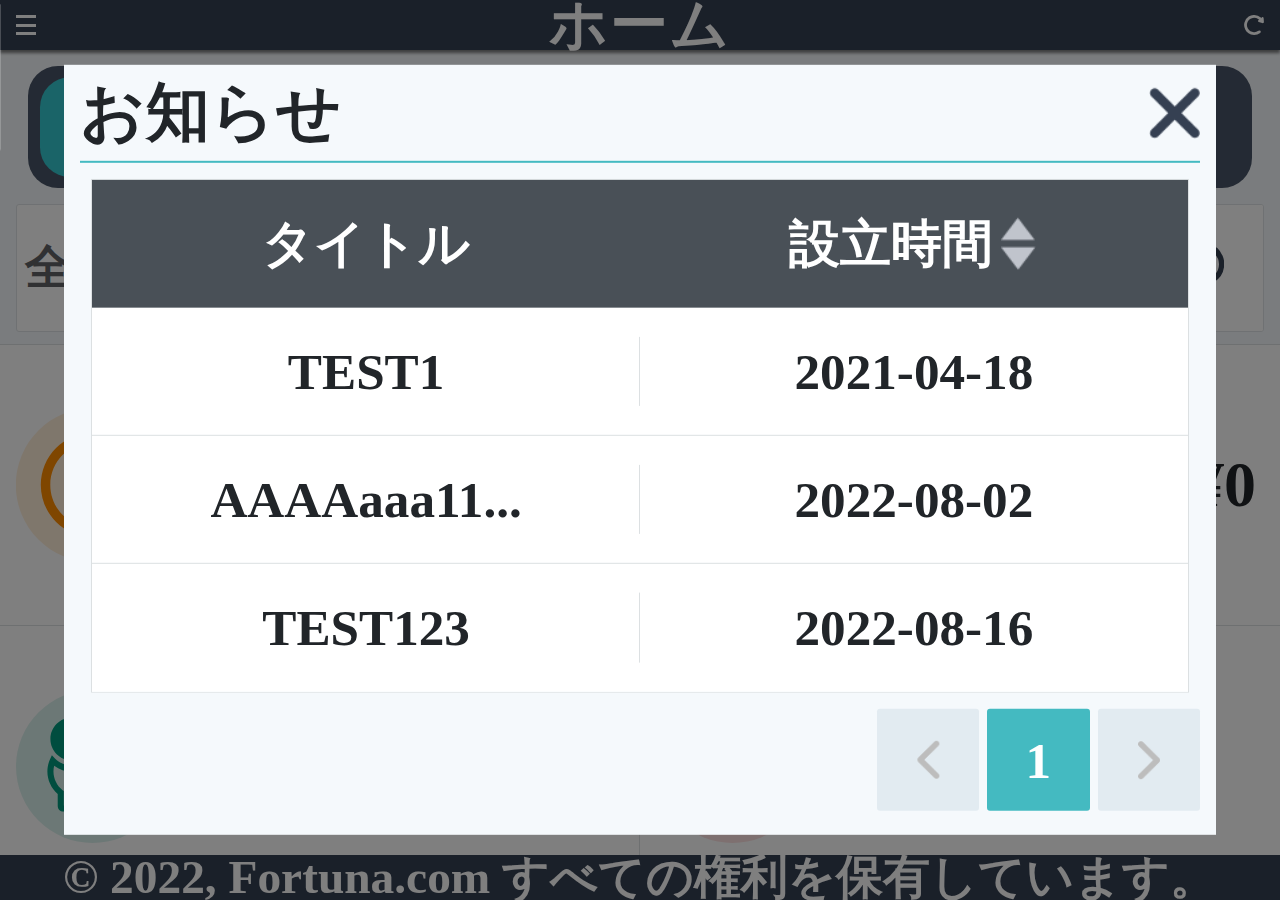
<file: index.html>
<!DOCTYPE html>
<html lang="en">
<head>
    <meta charset="UTF-8">
    <meta http-equiv="X-UA-Compatible" content="IE=edge">
    <meta name="viewport" content="width=device-width, initial-scale=1.0">
    <title>Document</title>
    <link rel="stylesheet" href="./css/style.css">
    <script src="https://code.jquery.com/jquery-3.6.1.min.js"></script>
    <script src="./js/javascript.js"></script>
</head>
<body>
    <!--header-->
    <header>
        <i class="listBtn">
            <span></span>
            <span></span>
            <span></span>
        </i>
        <p class="title">ホーム</p>
        <i class="re_ic"></i>
    </header>
    <!--mainWrap-->
    <main>
        <div class="mainWrap">
            <!--top-->
            <div class="top">
                <div class="rowBox">
                    <div class="innerBox left">
                        <p>
                            <i class="left"></i>
                            総合概要
                        </p>
                        <p>
                            <i class="right"></i>
                            勝ち負け
                        </p>
                        <div class="cnt"></div>
                    </div>
                </div>
                <div class="inputBox">
                    <p>全て</p>
                    <input type="datetime-local" value="2022-09-13T00:00">
                    ~
                    <input type="datetime-local" value="2022-09-13T23:59">
                    <i class="search_ic"></i>
                </div>
                <!-- <div class="changeStyle">
                    <button class="left active"></button>
                    <button class="right"></button>
                </div> -->
            </div>
            <!--listBox-->
            <div class="listBox display">
                <!--mid-->
                <div class="mid">
                    <div class="totalBox">
                        <i class="total_ic"></i>
                        <p>
                            入出金合計
                            <i class="question_ic">
                                <span>トータル入金金額 - 総出金</span>
                            </i>
                        </p>
                        <p class="money">¥0</p>
                    </div>
                    <div class="elseBox">
                        <div class="deposit">
                            <i class="deposit_ic"></i>
                            <div>
                                <p>初めてチャージ</p>
                                <p>0人</p>
                            </div>
                        </div>
                        <div class="withdrawal">
                            <i class="withdrawal_ic"></i>
                            <div>
                                <p>初めて出金</p>
                                <p>0人</p>
                            </div>
                        </div>
                        <div class="register">
                            <i class="person_ic"></i>
                            <div>
                                <p>登録人数</p>
                                <p>0人</p>
                            </div>
                        </div>
                        <div class="group">
                            <i class="people_ic"></i>
                            <div>
                                <p>
                                    ログインの総人数
                                    <i class="question_ic">
                                        <span>同じメンバーは同じ日に1回だけカウントされます</span>
                                    </i>
                                </p>
                                <p>0人</p>
                            </div>
                        </div>
                    </div>
                </div>
                <!--bottom-->
                <div class="bottom">
                    <ul>
                        <li>
                            <div>
                                <p class="smallTitle">トータル入金金額</p>
                                <p class="num">¥ 12,658.6</p>
                            </div>
                            <div>
                                <p class="smallTitle">人数</p>
                                <p class="num">0</p>
                            </div>
                        </li>
                        <li>
                            <div>
                                <p class="smallTitle">総出金</p>
                                <p class="num">¥ 12,658.6</p>
                            </div>
                            <div>
                                <p class="smallTitle">人数</p>
                                <p class="num">0</p>
                            </div>
                        </li>
                        <li>
                            <div>
                                <p class="smallTitle">プロモーション合計</p>
                                <p class="num">¥ 12,658.6</p>
                            </div>
                            <div>
                                <p class="smallTitle">人数</p>
                                <p class="num">0</p>
                            </div>
                        </li>
                        <li>
                            <div>
                                <p class="smallTitle">ポイントを配るの合計</p>
                                <p class="num">0</p>
                            </div>
                            <div>
                                <p class="smallTitle">人数</p>
                                <p class="num">0</p>
                            </div>
                        </li>
                    </ul>
                </div>
            </div>
            <div class="listBox">
                <p class="tableTitle">ポスティングしたレポートの総クォータ</p>
                <div class="tableBox">
                    <table>
                        <tr>
                            <th>
                                <p>
                                    ゲームプラット
                                    <br>
                                    フォーム
                                </p>
                            </th>
                            <th>
                                <p>
                                    ベット
                                    <br>
                                    人数
                                </p>
                            </th>
                            <th>
                                <p>
                                    ベットス
                                    <br>
                                    リップ数
                                </p>
                            </th>
                            <th>
                                <p>
                                    ベットの
                                    <br>
                                    クォータ
                                </p>
                            </th>
                            <th>
                                <p>
                                    有効な
                                    <br>
                                    賭け額
                                </p>
                            </th>
                            <th>
                                <p>
                                    メンバー
                                    <br>
                                    小計
                                </p>
                            </th>
                        </tr>
                        <tr>
                            <td>
                                <p>
                                    IFUN
                                    <br>
                                    GAMES
                                </p>
                            </td>
                            <td class="positive">
                                <p>1</p>
                            </td>
                            <td class="positive">
                                <p>24</p>
                            </td>
                            <td class="positive">
                                <p>252</p>
                            </td>
                            <td class="positive">
                                <p>252</p>
                            </td>
                            <td class="positive">
                                <p>14.7</p>
                            </td>
                        </tr>
                        <tr>
                            <td>
                                <p>
                                    36588
                                    <br>
                                    SPORTS
                                </p>
                            </td>
                            <td class="positive">
                                <p>1</p>
                            </td>
                            <td class="positive">
                                <p>1</p>
                            </td>
                            <td class="negative">
                                <p>-100</p>
                            </td>
                            <td class="positive">
                                <p>100</p>
                            </td>
                            <td class="positive">
                                <p>100</p>
                            </td>
                        </tr>
                        <tr>
                            <td>
                                <p>BOOONGO</p>
                            </td>
                            <td class="disable">
                                <p>0</p>
                            </td>
                            <td class="disable">
                                <p>0</p>
                            </td>
                            <td class="disable">
                                <p>0</p>
                            </td>
                            <td class="disable">
                                <p>0</p>
                            </td>
                            <td class="disable">
                                <p>0</p>
                            </td>
                        </tr>
                        <tr>
                            <td>
                                <p>PLAYSON</p>
                            </td>
                            <td class="disable">
                                <p>0</p>
                            </td>
                            <td class="disable">
                                <p>0</p>
                            </td>
                            <td class="disable">
                                <p>0</p>
                            </td>
                            <td class="disable">
                                <p>0</p>
                            </td>
                            <td class="disable">
                                <p>0</p>
                            </td>
                        </tr>
                        <tr>
                            <td>
                                <p>DG CASINO</p>
                            </td>
                            <td class="disable">
                                <p>0</p>
                            </td>
                            <td class="disable">
                                <p>0</p>
                            </td>
                            <td class="disable">
                                <p>0</p>
                            </td>
                            <td class="disable">
                                <p>0</p>
                            </td>
                            <td class="disable">
                                <p>0</p>
                            </td>
                        </tr>
                        <tr>
                            <td>
                                <p>SIMPLEPLAY</p>
                            </td>
                            <td class="disable">
                                <p>0</p>
                            </td>
                            <td class="disable">
                                <p>0</p>
                            </td>
                            <td class="disable">
                                <p>0</p>
                            </td>
                            <td class="disable">
                                <p>0</p>
                            </td>
                            <td class="disable">
                                <p>0</p>
                            </td>
                        </tr>
                        <tr>
                            <td>
                                <p>
                                    ALL BET
                                    <br>
                                    CASINO
                                </p>
                            </td>
                            <td class="disable">
                                <p>0</p>
                            </td>
                            <td class="disable">
                                <p>0</p>
                            </td>
                            <td class="disable">
                                <p>0</p>
                            </td>
                            <td class="disable">
                                <p>0</p>
                            </td>
                            <td class="disable">
                                <p>0</p>
                            </td>
                        </tr>
                        <tr>
                            <td>
                                <p>
                                    SG88
                                    <br>
                                    LOTTERY
                                </p>
                            </td>
                            <td class="disable">
                                <p>0</p>
                            </td>
                            <td class="disable">
                                <p>0</p>
                            </td>
                            <td class="disable">
                                <p>0</p>
                            </td>
                            <td class="disable">
                                <p>0</p>
                            </td>
                            <td class="disable">
                                <p>0</p>
                            </td>
                        </tr>
                        <tr>
                            <td>
                                <p>
                                    RTG
                                    <br>
                                    SLOTS
                                </p>
                            </td>
                            <td class="disable">
                                <p>0</p>
                            </td>
                            <td class="disable">
                                <p>0</p>
                            </td>
                            <td class="disable">
                                <p>0</p>
                            </td>
                            <td class="disable">
                                <p>0</p>
                            </td>
                            <td class="disable">
                                <p>0</p>
                            </td>
                        </tr>
                        <tr>
                            <td>
                                <p>
                                    GS
                                    <br>
                                    LOTTERY
                                </p>
                            </td>
                            <td class="disable">
                                <p>0</p>
                            </td>
                            <td class="disable">
                                <p>0</p>
                            </td>
                            <td class="disable">
                                <p>0</p>
                            </td>
                            <td class="disable">
                                <p>0</p>
                            </td>
                            <td class="disable">
                                <p>0</p>
                            </td>
                        </tr>
                        <tr>
                            <td>
                                <p>
                                    SA
                                    <br>
                                    CASINO
                                </p>
                            </td>
                            <td class="disable">
                                <p>0</p>
                            </td>
                            <td class="disable">
                                <p>0</p>
                            </td>
                            <td class="disable">
                                <p>0</p>
                            </td>
                            <td class="disable">
                                <p>0</p>
                            </td>
                            <td class="disable">
                                <p>0</p>
                            </td>
                        </tr>
                        <tr>
                            <td>
                                <p>
                                    WM
                                    <br>
                                    CASINO
                                </p>
                            </td>
                            <td class="disable">
                                <p>0</p>
                            </td>
                            <td class="disable">
                                <p>0</p>
                            </td>
                            <td class="disable">
                                <p>0</p>
                            </td>
                            <td class="disable">
                                <p>0</p>
                            </td>
                            <td class="disable">
                                <p>0</p>
                            </td>
                        </tr>
                        <tr>
                            <td>
                                <p>
                                    B WIN
                                    <br>
                                    SLOTS
                                </p>
                            </td>
                            <td class="disable">
                                <p>0</p>
                            </td>
                            <td class="disable">
                                <p>0</p>
                            </td>
                            <td class="disable">
                                <p>0</p>
                            </td>
                            <td class="disable">
                                <p>0</p>
                            </td>
                            <td class="disable">
                                <p>0</p>
                            </td>
                        </tr>
                        <tr>
                            <td>
                                <p>
                                    OG PLUS
                                    <br>
                                    CASINO
                                </p>
                            </td>
                            <td class="disable">
                                <p>0</p>
                            </td>
                            <td class="disable">
                                <p>0</p>
                            </td>
                            <td class="disable">
                                <p>0</p>
                            </td>
                            <td class="disable">
                                <p>0</p>
                            </td>
                            <td class="disable">
                                <p>0</p>
                            </td>
                        </tr>
                        <tr>
                            <td>
                                <p>
                                    OG PLUS
                                    <br>
                                    CASINO
                                </p>
                            </td>
                            <td class="disable">
                                <p>0</p>
                            </td>
                            <td class="disable">
                                <p>0</p>
                            </td>
                            <td class="disable">
                                <p>0</p>
                            </td>
                            <td class="disable">
                                <p>0</p>
                            </td>
                            <td class="disable">
                                <p>0</p>
                            </td>
                        </tr>
                        <tr>
                            <td>
                                <p>
                                    OG PLUS
                                    <br>
                                    CASINO
                                </p>
                            </td>
                            <td class="disable">
                                <p>0</p>
                            </td>
                            <td class="disable">
                                <p>0</p>
                            </td>
                            <td class="disable">
                                <p>0</p>
                            </td>
                            <td class="disable">
                                <p>0</p>
                            </td>
                            <td class="disable">
                                <p>0</p>
                            </td>
                        </tr>
                        <tr>
                            <td>
                                <p>
                                    OG PLUS
                                    <br>
                                    CASINO
                                </p>
                            </td>
                            <td class="disable">
                                <p>0</p>
                            </td>
                            <td class="disable">
                                <p>0</p>
                            </td>
                            <td class="disable">
                                <p>0</p>
                            </td>
                            <td class="disable">
                                <p>0</p>
                            </td>
                            <td class="disable">
                                <p>0</p>
                            </td>
                        </tr>
                        <tr>
                            <td>
                                <p>
                                    OG PLUS
                                    <br>
                                    CASINO
                                </p>
                            </td>
                            <td class="disable">
                                <p>0</p>
                            </td>
                            <td class="disable">
                                <p>0</p>
                            </td>
                            <td class="disable">
                                <p>0</p>
                            </td>
                            <td class="disable">
                                <p>0</p>
                            </td>
                            <td class="disable">
                                <p>0</p>
                            </td>
                        </tr>
                    </table>
                </div>
            </div>
        </div>
    </main>
    <!--footer-->
    <footer>
        <div class="tableBox">
            <table>
                <tr>
                    <th>
                        <p>
                            ゲームプラット
                            <br>
                            フォーム
                        </p>
                    </th>
                    <th>
                        <p>
                            ベット
                            <br>
                            人数
                        </p>
                    </th>
                    <th>
                        <p>
                            ベットス
                            <br>
                            リップ数
                        </p>
                    </th>
                    <th>
                        <p>
                            ベットの
                            <br>
                            クォータ
                        </p>
                    </th>
                    <th>
                        <p>
                            有効な
                            <br>
                            賭け額
                        </p>
                    </th>
                    <th>
                        <p>
                            メンバー
                            <br>
                            小計
                        </p>
                    </th>
                </tr>
                <tr>
                    <td>
                        <p>合計</p>
                    </td>
                    <td class="positive">
                        <p>2</p>
                    </td>
                    <td class="positive">
                        <p>25</p>
                    </td>
                    <td class="positive">
                        <p>352</p>
                    </td>
                    <td class="positive">
                        <p>352</p>
                    </td>
                    <td class="positive">
                        <p>114.7</p>
                    </td>
                </tr>
            </table>
        </div>
        <p>© 2022, Fortuna.com すべての権利を保有しています。</p>
    </footer>
    <!--filter-->
    <div class="filter display">
        <div class="downList search">
            <label class="selectBox">
                <select>
                    <option value="">全て</option>
                    <option value="">全て</option>
                    <option value="">全て</option>
                </select>
                <i class="arrow_ic"></i>
            </label>
            <label class="inputBox">
                <i class="clock_ic"></i>
                <input type="datetime-local" value="2022-09-13T00:00">
                ~
                <input type="datetime-local" value="2022-09-13T23:59">
            </label>
            <div class="btnBox">
                <button class="active">今日</button>
                <button>昨日</button>
                <button>今週</button>
                <button>先週</button>
                <button>今月</button>
                <button>先月</button>
            </div>
            <button class="checkBtn close">検索</button>
        </div>
        <div class="downList lang">
            <div class="langBox active">
                <p>日本語</p>
                <i class="arrow_ic"></i>
            </div>
            <div class="langBox">
                <p>繁體中文</p>
                <i class="arrow_ic"></i>
            </div>
            <div class="langBox">
                <p>简体中文</p>
                <i class="arrow_ic"></i>
            </div>
        </div>
        <div class="leftList">
            <div class="topBox">
                <p>アフィリエイト</p>
                <label class="selectBox">
                    <select>
                        <option value="">NJ1</option>
                        <option value="">NJ1</option>
                        <option value="">NJ1</option>
                    </select>
                    <i class="arrow_ic"></i>
                </label>
                <i class="arrow_db_ic close"></i>
            </div>
            <div class="content">
                <div class="nameBox">
                    <div class="top">
                        <i class="user_ic"></i>
                        <div class="textBox">
                            <p class="title">j005 【 測試代理 】</p>
                            <p class="sub">前回のログイン:Tue Sep 13 16:54 2022</p>
                        </div>
                    </div>
                    <div class="bottom">
                        <p>役割: 測試代理權限</p>
                        <p>
                            利用可能なポイント: 0
                            <i class="re_ic"></i>
                        </p>
                        <p>決算金: 0</p>
                    </div>
                </div>
                <div class="listBox">
                    <ul>
                        <li class="active">
                            <p>
                                <i class="home_ic"></i>
                                ホーム
                            </p>
                            <i class="arrow_ic"></i>
                        </li>
                        <div class="smallList display">
                            <div class="active" onclick="window.location.href='./index.html'">
                                <p>ホーム</p>
                            </div>
                            <div onclick="window.location.href='./html/activeReport.html'">
                                <p>メンバーアクティブな状況</p>
                            </div>
                        </div>
                        <li>
                            <p>
                                <i class="member_ic"></i>
                                個人管理
                            </p>
                            <i class="arrow_ic"></i>
                        </li>
                        <div class="smallList">
                            <div onclick="window.location.href='./html/member.html'">
                                <p>個人情報</p>
                            </div>
                            <div onclick="window.location.href='./html/loginRecord.html'">
                                <p>ログイン記録</p>
                            </div>
                        </div>
                        <li>
                            <p>
                                <i class="report_ic"></i>
                                報告書
                            </p>
                            <i class="arrow_ic"></i>
                        </li>
                        <div class="smallList">
                            <div onclick="window.location.href='./html/profit.html'">
                                <p>コミッション決算予測</p>
                            </div>
                            <!-- <div onclick="window.location.href='./html/gameReport.html'">
                                <p>ゲームレポート</p>
                            </div> -->
                            <div onclick="window.location.href='./html/agent.html'">
                                <p>コミッション決算書</p>
                            </div>
                        </div>
                        <li class="remind">
                            <p>
                                <i class="remind_ic"></i>
                                お知らせ
                            </p>
                        </li>
                        <li class="lang">
                            <p>
                                <i class="lang_ic"></i>
                                言語
                            </p>
                            <p class="lang">
                                日本語
                                <i class="arrow_ic"></i>
                            </p>
                        </li>
                        <li>
                            <p>
                                <i class="logout_ic"></i>
                                ログアウト
                            </p>
                        </li>
                    </ul>
                </div>
            </div>
        </div>
        <div class="jumpWindow firstWindow display">
            <div class="title">
                <p>お知らせ</p>
                <i class="close_ic close"></i>
            </div>
            <div class="content">
                <div class="tableBox">
                    <table>
                        <tr>
                            <th>
                                <p>タイトル</p>
                            </th>
                            <th>
                                <p>
                                    設立時間
                                    <i class="arrow_db_ic"></i>
                                </p>
                            </th>
                        </tr>
                        <tr>
                            <td>
                                <p>TEST1</p>
                            </td>
                            <td>
                                <p>2021-04-18</p>
                            </td>
                        </tr>
                        <tr>
                            <td>
                                <p>AAAAaaa11...</p>
                            </td>
                            <td>
                                <p>2022-08-02</p>
                            </td>
                        </tr>
                        <tr>
                            <td>
                                <p>TEST123</p>
                            </td>
                            <td>
                                <p>2022-08-16</p>
                            </td>
                        </tr>
                    </table>
                </div>
                <div class="pageBox">
                    <div class="arrowBtn left">
                        <i class="arrow_ic"></i>
                    </div>
                    <div class="numBox active">
                        <p>1</p>
                    </div>
                    <div class="arrowBtn right">
                        <i class="arrow_ic"></i>
                    </div>
                </div>
            </div>
        </div>
    </div>
</body>
</html>
</file>
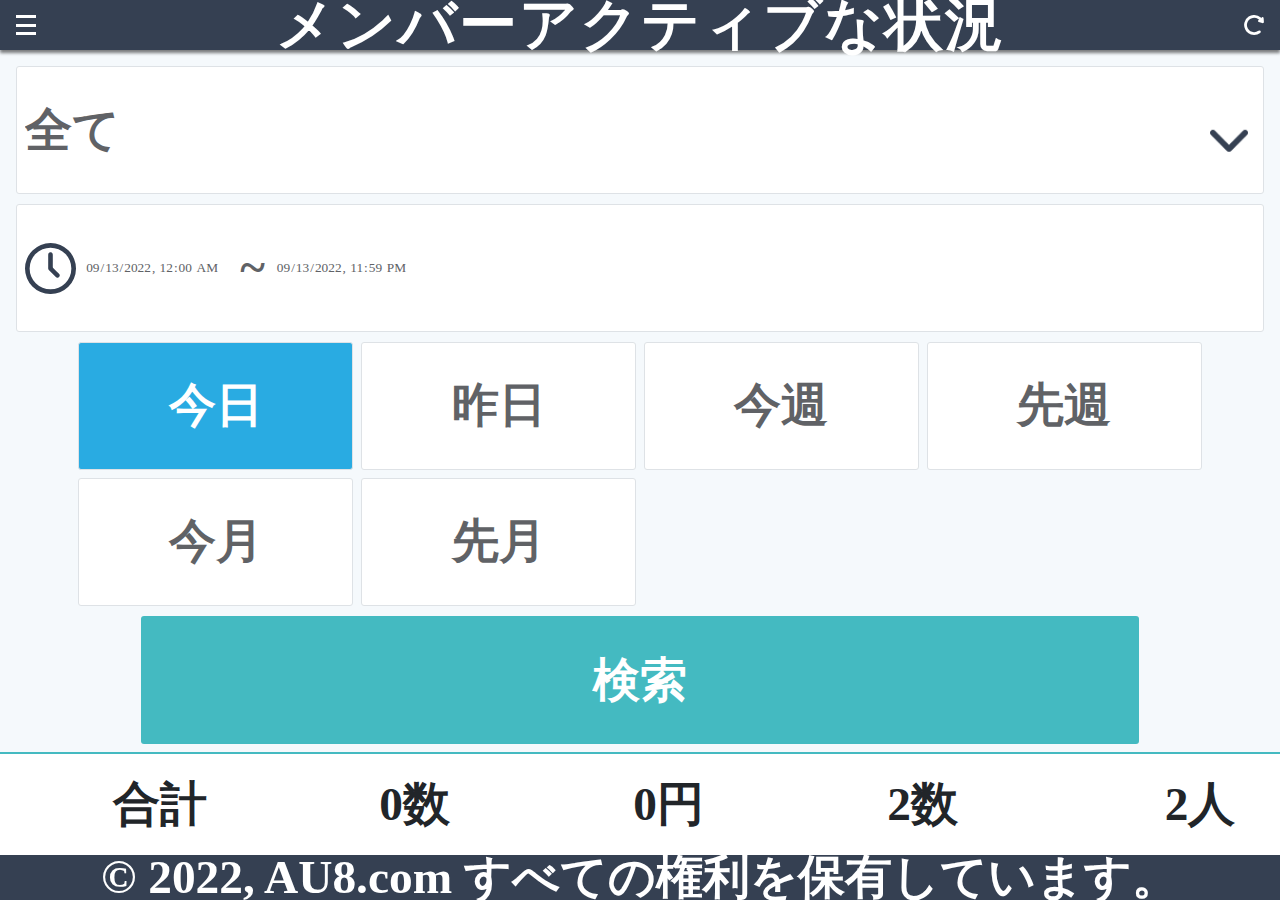
<file: html/activeReport.html>
<!DOCTYPE html>
<html lang="en">
<head>
    <meta charset="UTF-8">
    <meta http-equiv="X-UA-Compatible" content="IE=edge">
    <meta name="viewport" content="width=device-width, initial-scale=1.0">
    <title>Document</title>
    <link rel="stylesheet" href="../css/style.css">
    <script src="https://code.jquery.com/jquery-3.6.1.min.js"></script>
    <script src="../js/javascript.js"></script>
</head>
<body>
    <!--header-->
    <header>
        <i class="listBtn">
            <span></span>
            <span></span>
            <span></span>
        </i>
        <p class="title">メンバーアクティブな状況</p>
        <i class="re_ic"></i>
    </header>
    <!--mainWrap-->
    <main>
        <div class="activeWrap">
            <div class="top">
                <label class="selectBox">
                    <select>
                        <option value="">全て</option>
                        <option value="">全て</option>
                        <option value="">全て</option>
                    </select>
                    <i class="arrow_ic"></i>
                </label>
                <label class="inputBox">
                    <i class="clock_ic"></i>
                    <input type="datetime-local" value="2022-09-13T00:00">
                    ~
                    <input type="datetime-local" value="2022-09-13T23:59">
                </label>
                <div class="btnBox">
                    <button class="active">今日</button>
                    <button>昨日</button>
                    <button>今週</button>
                    <button>先週</button>
                    <button>今月</button>
                    <button>先月</button>
                </div>
                <button class="checkBtn close">検索</button>
            </div>
            <div class="bottom">
                <p class="tableTitle">エージェント</p>
                <div class="tableBox">
                    <table>
                        <tr>
                            <th>
                                <p>エージェント</p>
                            </th>
                            <th>
                                <p>
                                    初めて
                                    <br>
                                    チャージ
                                </p>
                            </th>
                            <th>
                                <p>
                                    初めて
                                    <br>
                                    チャージ合計
                                </p>
                            </th>
                            <th>
                                <p>
                                    再び
                                    <br>
                                    チャージ
                                </p>
                            </th>
                            <th>
                                <p>
                                    再び
                                    <br>
                                    チャージ総人数
                                </p>
                            </th>
                            <th>
                                <p>
                                    再び
                                    <br>
                                    チャージ合計
                                </p>
                            </th>
                            <th>
                                <p>
                                    トータル
                                    <br>
                                    チャージ
                                </p>
                            </th>
                            <th>
                                <p>
                                    トータル
                                    <br>
                                    チャージ合計
                                </p>
                            </th>
                            <th>
                                <p>初めて出金</p>
                            </th>
                            <th>
                                <p>
                                    合計
                                    <br>
                                    初めて出金
                                </p>
                            </th>
                            <th>
                                <p>再び出金</p>
                            </th>
                            <th>
                                <p>
                                    再び出金の
                                    <br>
                                    合計額
                                </p>
                            </th>
                            <th>
                                <p>出金総額</p>
                            </th>
                            <th>
                                <p>合計出金総額</p>
                            </th>
                            <th>
                                <p>
                                    ログインの
                                    <br>
                                    総人数
                                </p>
                            </th>
                            <th>
                                <p>
                                    ベットの
                                    <br>
                                    総人数
                                </p>
                            </th>
                            <th>
                                <p>登録人数</p>
                            </th>
                        </tr>
                        <tr>
                            <td>
                                <p>
                                    j005
                                    <br>
                                    【測試代理】
                                </p>
                            </td>
                            <td>
                                <p>0</p>
                            </td>
                            <td>
                                <p>0</p>
                            </td>
                            <td class="positive depositAgainBtn">
                                <p>2</p>
                            </td>
                            <td class="positive depositPeopleTotalBtn">
                                <p>2</p>
                            </td>
                            <td>
                                <p>12,658.6</p>
                            </td>
                            <td class="positive depositTotalBtn">
                                <p>2</p>
                            </td>
                            <td>
                                <p>12,658.6</p>
                            </td>
                            <td class="positive withdrawalBtn">
                                <p>1</p>
                            </td>
                            <td>
                                <p>16,963</p>
                            </td>
                            <td class="positive withdrawalAgainBtn">
                                <p>2</p>
                            </td>
                            <td>
                                <p>648,282</p>
                            </td>
                            <td class="positive withdrawalTotalBtn">
                                <p>3</p>
                            </td>
                            <td>
                                <p>665,245</p>
                            </td>
                            <td class="positive loginBtn">
                                <p>159</p>
                            </td>
                            <td>
                                <p>2</p>
                            </td>
                            <td class="positive signupBtn">
                                <p>1</p>
                            </td>
                        </tr>
                        <tr>
                            <td>
                                <p>YYxx111</p>
                            </td>
                            <td>
                                <p>0</p>
                            </td>
                            <td>
                                <p>0</p>
                            </td>
                            <td>
                                <p>0</p>
                            </td>
                            <td>
                                <p>0</p>
                            </td>
                            <td>
                                <p>0</p>
                            </td>
                            <td>
                                <p>0</p>
                            </td>
                            <td>
                                <p>0</p>
                            </td>
                            <td>
                                <p>0</p>
                            </td>
                            <td>
                                <p>0</p>
                            </td>
                            <td>
                                <p>0</p>
                            </td>
                            <td>
                                <p>0</p>
                            </td>
                            <td>
                                <p>0</p>
                            </td>
                            <td>
                                <p>0</p>
                            </td>
                            <td>
                                <p>0</p>
                            </td>
                            <td>
                                <p>0</p>
                            </td>
                            <td>
                                <p>0</p>
                            </td>
                        </tr>
                        <tr>
                            <td>
                                <p>a001</p>
                            </td>
                            <td>
                                <p>0</p>
                            </td>
                            <td>
                                <p>0</p>
                            </td>
                            <td>
                                <p>0</p>
                            </td>
                            <td>
                                <p>0</p>
                            </td>
                            <td>
                                <p>0</p>
                            </td>
                            <td>
                                <p>0</p>
                            </td>
                            <td>
                                <p>0</p>
                            </td>
                            <td>
                                <p>0</p>
                            </td>
                            <td>
                                <p>0</p>
                            </td>
                            <td>
                                <p>0</p>
                            </td>
                            <td>
                                <p>0</p>
                            </td>
                            <td>
                                <p>0</p>
                            </td>
                            <td>
                                <p>0</p>
                            </td>
                            <td>
                                <p>0</p>
                            </td>
                            <td>
                                <p>0</p>
                            </td>
                            <td>
                                <p>0</p>
                            </td>
                        </tr>
                    </table>
                </div>
            </div>
        </div>
    </main>
    <!--footer-->
    <footer>
        <div class="tableBox display">
            <table>
                <tr>
                    <th>
                        <p>エージェント</p>
                    </th>
                    <th>
                        <p>
                            初めて
                            <br>
                            チャージ
                        </p>
                    </th>
                    <th>
                        <p>
                            初めて
                            <br>
                            チャージ合計
                        </p>
                    </th>
                    <th>
                        <p>
                            再び
                            <br>
                            チャージ
                        </p>
                    </th>
                    <th>
                        <p>
                            再び
                            <br>
                            チャージ総人数
                        </p>
                    </th>
                    <th>
                        <p>
                            再び
                            <br>
                            チャージ合計
                        </p>
                    </th>
                    <th>
                        <p>
                            トータル
                            <br>
                            チャージ
                        </p>
                    </th>
                    <th>
                        <p>
                            トータル
                            <br>
                            チャージ合計
                        </p>
                    </th>
                    <th>
                        <p>初めて出金</p>
                    </th>
                    <th>
                        <p>
                            合計
                            <br>
                            初めて出金
                        </p>
                    </th>
                    <th>
                        <p>再び出金</p>
                    </th>
                    <th>
                        <p>
                            再び出金の
                            <br>
                            合計額
                        </p>
                    </th>
                    <th>
                        <p>出金総額</p>
                    </th>
                    <th>
                        <p>合計出金総額</p>
                    </th>
                    <th>
                        <p>
                            ログインの
                            <br>
                            総人数
                        </p>
                    </th>
                    <th>
                        <p>
                            ベットの
                            <br>
                            総人数
                        </p>
                    </th>
                    <th>
                        <p>登録人数</p>
                    </th>
                </tr>
                <tr>
                    <td>
                        <p>合計</p>
                    </td>
                    <td>
                        <p>0数</p>
                    </td>
                    <td>
                        <p>0円</p>
                    </td>
                    <td>
                        <p>2数</p>
                    </td>
                    <td>
                        <p>2人</p>
                    </td>
                    <td>
                        <p>12,658.6円</p>
                    </td>
                    <td>
                        <p>2數</p>
                    </td>
                    <td>
                        <p>12,658.6円</p>
                    </td>
                    <td>
                        <p>1数</p>
                    </td>
                    <td>
                        <p>16,963円</p>
                    </td>
                    <td>
                        <p>2数</p>
                    </td>
                    <td>
                        <p>648,282円</p>
                    </td>
                    <td>
                        <p>3数</p>
                    </td>
                    <td>
                        <p>665,245円</p>
                    </td>
                    <td>
                        <p>159人</p>
                    </td>
                    <td>
                        <p>2人</p>
                    </td>
                    <td>
                        <p>1人</p>
                    </td>
                </tr>
            </table>
        </div>
        <p>© 2022, AU8.com すべての権利を保有しています。</p>
    </footer>
    <!--filter-->
    <div class="filter">
        <div class="leftList">
            <div class="topBox">
                <p>アフィリエイト</p>
                <label class="selectBox">
                    <select>
                        <option value="">NJ1</option>
                        <option value="">NJ1</option>
                        <option value="">NJ1</option>
                    </select>
                    <i class="arrow_ic"></i>
                </label>
                <i class="arrow_db_ic close"></i>
            </div>
            <div class="content">
                <div class="nameBox">
                    <div class="top">
                        <i class="user_ic"></i>
                        <div class="textBox">
                            <p class="title">j005 【 測試代理 】</p>
                            <p class="sub">前回のログイン:Tue Sep 13 16:54 2022</p>
                        </div>
                    </div>
                    <div class="bottom">
                        <p>役割: 測試代理權限</p>
                        <p>
                            利用可能なポイント: 0
                            <i class="re_ic"></i>
                        </p>
                        <p>決算金: 0</p>
                    </div>
                </div>
                <div class="listBox">
                    <ul>
                        <li class="active">
                            <p>
                                <i class="home_ic"></i>
                                ホーム
                            </p>
                            <i class="arrow_ic"></i>
                        </li>
                        <div class="smallList display">
                            <div onclick="window.location.href='../index.html'">
                                <p>ホーム</p>
                            </div>
                            <div class="active" onclick="window.location.href='./activeReport.html'">
                                <p>メンバーアクティブな状況</p>
                            </div>
                        </div>
                        <li>
                            <p>
                                <i class="member_ic"></i>
                                個人管理
                            </p>
                            <i class="arrow_ic"></i>
                        </li>
                        <div class="smallList">
                            <div onclick="window.location.href='./member.html'">
                                <p>個人情報</p>
                            </div>
                            <div onclick="window.location.href='./loginRecord.html'">
                                <p>ログイン記録</p>
                            </div>
                        </div>
                        <li>
                            <p>
                                <i class="report_ic"></i>
                                報告書
                            </p>
                            <i class="arrow_ic"></i>
                        </li>
                        <div class="smallList">
                            <div onclick="window.location.href='./profit.html'">
                                <p>コミッション決算予測</p>
                            </div>
                            <!-- <div onclick="window.location.href='./gameReport.html'">
                                <p>ゲームレポート</p>
                            </div> -->
                            <div onclick="window.location.href='./agent.html'">
                                <p>コミッション決算書</p>
                            </div>
                        </div>
                        <li class="remind">
                            <p>
                                <i class="remind_ic"></i>
                                お知らせ
                            </p>
                        </li>
                        <li class="lang">
                            <p>
                                <i class="lang_ic"></i>
                                言語
                            </p>
                            <p class="lang">
                                日本語
                                <i class="arrow_ic"></i>
                            </p>
                        </li>
                        <li>
                            <p>
                                <i class="logout_ic"></i>
                                ログアウト
                            </p>
                        </li>
                    </ul>
                </div>
            </div>
        </div>
        <div class="jumpWindow active_signup">
            <div class="title">
                <p>登録</p>
                <i class="close_ic close"></i>
            </div>
            <div class="content">
                <div class="tableBox">
                    <table>
                        <tr>
                            <th>
                                <p>&ensp;</p>
                            </th>
                            <th>
                                <p>
                                    アカウント / 
                                    <br>
                                    メンバー名
                                </p>
                            </th>
                            <th>
                                <p>登録時間</p>
                            </th>
                        </tr>
                        <tr>
                            <td>
                                <p>1</p>
                            </td>
                            <td>
                                <p>test101【*******】</p>
                            </td>
                            <td>
                                <p>2022-08-31 10:57:38</p>
                            </td>
                        </tr>
                    </table>
                </div>
                <div class="pageBox">
                    <div class="arrowBtn left">
                        <i class="arrow_ic"></i>
                    </div>
                    <div class="numBox active">
                        <p>1</p>
                    </div>
                    <div class="arrowBtn right">
                        <i class="arrow_ic"></i>
                    </div>
                </div>
            </div>
        </div>
        <div class="jumpWindow active_login">
            <div class="title">
                <p>ログイン</p>
                <i class="close_ic close"></i>
            </div>
            <div class="content">
                <div class="tableBox">
                    <table>
                        <tr>
                            <th>
                                <p>&ensp;</p>
                            </th>
                            <th>
                                <p>
                                    アカウント / 
                                    <br>
                                    メンバー名
                                </p>
                            </th>
                            <th>
                                <p>ログイン時間</p>
                            </th>
                        </tr>
                        <tr>
                            <td>
                                <p>1</p>
                            </td>
                            <td>
                                <p>test101【*******】</p>
                            </td>
                            <td>
                                <p>2022-08-01</p>
                            </td>
                        </tr>
                        <tr>
                            <td>
                                <p>2</p>
                            </td>
                            <td>
                                <p>sn8899【****】</p>
                            </td>
                            <td>
                                <p>2022-08-01</p>
                            </td>
                        </tr>
                        <tr>
                            <td>
                                <p>3</p>
                            </td>
                            <td>
                                <p>sn1889【****】</p>
                            </td>
                            <td>
                                <p>2022-08-01</p>
                            </td>
                        </tr>
                        <tr>
                            <td>
                                <p>4</p>
                            </td>
                            <td>
                                <p>test102【*******】</p>
                            </td>
                            <td>
                                <p>2022-08-01</p>
                            </td>
                        </tr>
                        <tr>
                            <td>
                                <p>5</p>
                            </td>
                            <td>
                                <p>testT2【********】</p>
                            </td>
                            <td>
                                <p>2022-08-01</p>
                            </td>
                        </tr>
                        <tr>
                            <td>
                                <p>6</p>
                            </td>
                            <td>
                                <p>AA112【****】</p>
                            </td>
                            <td>
                                <p>2022-08-01</p>
                            </td>
                        </tr>
                        <tr>
                            <td>
                                <p>7</p>
                            </td>
                            <td>
                                <p>tt523【******】</p>
                            </td>
                            <td>
                                <p>2022-08-02</p>
                            </td>
                        </tr>
                        <tr>
                            <td>
                                <p>8</p>
                            </td>
                            <td>
                                <p>ss570【******】</p>
                            </td>
                            <td>
                                <p>2022-08-02</p>
                            </td>
                        </tr>
                        <tr>
                            <td>
                                <p>9</p>
                            </td>
                            <td>
                                <p>a78ss12【******】</p>
                            </td>
                            <td>
                                <p>2022-08-02</p>
                            </td>
                        </tr>
                        <tr>
                            <td>
                                <p>10</p>
                            </td>
                            <td>
                                <p>rff258【****】</p>
                            </td>
                            <td>
                                <p>2022-08-02</p>
                            </td>
                        </tr>
                    </table>
                </div>
                <div class="pageBox">
                    <div class="arrowBtn left">
                        <i class="arrow_ic"></i>
                    </div>
                    <div class="numBox active">
                        <p>1</p>
                    </div>
                    <div class="numBox">
                        <p>2</p>
                    </div>
                    <div class="arrowBtn right active">
                        <i class="arrow_ic"></i>
                    </div>
                </div>
            </div>
        </div>
        <div class="jumpWindow active_depositPeopleTotal">
            <div class="title">
                <p>再びチャージ総人数</p>
                <i class="close_ic close"></i>
            </div>
            <div class="content">
                <div class="tableBox">
                    <table>
                        <tr>
                            <th>
                                <p>&ensp;</p>
                            </th>
                            <th>
                                <p>
                                    アカウント / 
                                    <br>
                                    メンバー名
                                </p>
                            </th>
                            <th>
                                <p>金額</p>
                            </th>
                            <th>
                                <p>数</p>
                            </th>
                        </tr>
                        <tr>
                            <td>
                                <p>1</p>
                            </td>
                            <td>
                                <p>test101【*******】</p>
                            </td>
                            <td>
                                <p>10,000</p>
                            </td>
                            <td>
                                <p>1</p>
                            </td>
                        </tr>
                        <tr>
                            <td>
                                <p>2</p>
                            </td>
                            <td>
                                <p>sn8899【****】</p>
                            </td>
                            <td>
                                <p>2,685.5</p>
                            </td>
                            <td>
                                <p>1</p>
                            </td>
                        </tr>
                    </table>
                </div>
                <div class="pageBox">
                    <div class="arrowBtn left">
                        <i class="arrow_ic"></i>
                    </div>
                    <div class="numBox active">
                        <p>1</p>
                    </div>
                    <div class="arrowBtn right active">
                        <i class="arrow_ic"></i>
                    </div>
                </div>
            </div>
        </div>
        <div class="jumpWindow active_withdrawalTotal">
            <div class="title">
                <p>出金総額</p>
                <i class="close_ic close"></i>
            </div>
            <div class="content">
                <div class="tableBox">
                    <table>
                        <tr>
                            <th>
                                <p>&ensp;</p>
                            </th>
                            <th>
                                <p>
                                    アカウント / 
                                    <br>
                                    メンバー名
                                </p>
                            </th>
                            <th>
                                <p>取引タイプ</p>
                            </th>
                            <th>
                                <p>金額</p>
                            </th>
                            <th>
                                <p>手数料</p>
                            </th>
                            <th>
                                <p>完了時間</p>
                            </th>
                        </tr>
                        <tr>
                            <td>
                                <p>1</p>
                            </td>
                            <td>
                                <p>test101【*******】</p>
                            </td>
                            <td>
                                <p>出金</p>
                            </td>
                            <td>
                                <p>16,963</p>
                            </td>
                            <td>
                                <p>0</p>
                            </td>
                            <td>
                                <p>2022-08-05 18:45:10</p>
                            </td>
                        </tr>
                        <tr>
                            <td>
                                <p>2</p>
                            </td>
                            <td>
                                <p>test101【*******】</p>
                            </td>
                            <td>
                                <p>出金</p>
                            </td>
                            <td>
                                <p>7,453</p>
                            </td>
                            <td>
                                <p>0</p>
                            </td>
                            <td>
                                <p>2022-08-08 03:40:04</p>
                            </td>
                        </tr>
                        <tr>
                            <td>
                                <p>3</p>
                            </td>
                            <td>
                                <p>test101【*******】</p>
                            </td>
                            <td>
                                <p>出金</p>
                            </td>
                            <td>
                                <p>640,829</p>
                            </td>
                            <td>
                                <p>0</p>
                            </td>
                            <td>
                                <p>2022-08-28 03:54:37</p>
                            </td>
                        </tr>
                    </table>
                </div>
                <div class="pageBox">
                    <div class="arrowBtn left">
                        <i class="arrow_ic"></i>
                    </div>
                    <div class="numBox active">
                        <p>1</p>
                    </div>
                    <div class="arrowBtn right active">
                        <i class="arrow_ic"></i>
                    </div>
                </div>
            </div>
        </div>
        <div class="jumpWindow active_withdrawalAgain">
            <div class="title">
                <p>再び出金</p>
                <i class="close_ic close"></i>
            </div>
            <div class="content">
                <div class="tableBox">
                    <table>
                        <tr>
                            <th>
                                <p>&ensp;</p>
                            </th>
                            <th>
                                <p>
                                    アカウント / 
                                    <br>
                                    メンバー名
                                </p>
                            </th>
                            <th>
                                <p>取引タイプ</p>
                            </th>
                            <th>
                                <p>金額</p>
                            </th>
                            <th>
                                <p>手数料</p>
                            </th>
                            <th>
                                <p>完了時間</p>
                            </th>
                        </tr>
                        <tr>
                            <td>
                                <p>1</p>
                            </td>
                            <td>
                                <p>test101【*******】</p>
                            </td>
                            <td>
                                <p>出金</p>
                            </td>
                            <td>
                                <p>7,453</p>
                            </td>
                            <td>
                                <p>0</p>
                            </td>
                            <td>
                                <p>2022-08-08 03:40:04</p>
                            </td>
                        </tr>
                        <tr>
                            <td>
                                <p>2</p>
                            </td>
                            <td>
                                <p>sn8899【****】</p>
                            </td>
                            <td>
                                <p>出金</p>
                            </td>
                            <td>
                                <p>640,829</p>
                            </td>
                            <td>
                                <p>0</p>
                            </td>
                            <td>
                                <p>2022-08-28 03:54:37</p>
                            </td>
                        </tr>
                    </table>
                </div>
                <div class="pageBox">
                    <div class="arrowBtn left">
                        <i class="arrow_ic"></i>
                    </div>
                    <div class="numBox active">
                        <p>1</p>
                    </div>
                    <div class="arrowBtn right active">
                        <i class="arrow_ic"></i>
                    </div>
                </div>
            </div>
        </div>
        <div class="jumpWindow active_withdrawal">
            <div class="title">
                <p>出金</p>
                <i class="close_ic close"></i>
            </div>
            <div class="content">
                <div class="tableBox">
                    <table>
                        <tr>
                            <th>
                                <p>&ensp;</p>
                            </th>
                            <th>
                                <p>
                                    アカウント / 
                                    <br>
                                    メンバー名
                                </p>
                            </th>
                            <th>
                                <p>取引タイプ</p>
                            </th>
                            <th>
                                <p>金額</p>
                            </th>
                            <th>
                                <p>手数料</p>
                            </th>
                            <th>
                                <p>完了時間</p>
                            </th>
                        </tr>
                        <tr>
                            <td>
                                <p>1</p>
                            </td>
                            <td>
                                <p>test101【*******】</p>
                            </td>
                            <td>
                                <p>出金</p>
                            </td>
                            <td>
                                <p>16,963</p>
                            </td>
                            <td>
                                <p>0</p>
                            </td>
                            <td>
                                <p>2022-08-05 18:45:10</p>
                            </td>
                        </tr>
                    </table>
                </div>
                <div class="pageBox">
                    <div class="arrowBtn left">
                        <i class="arrow_ic"></i>
                    </div>
                    <div class="numBox active">
                        <p>1</p>
                    </div>
                    <div class="arrowBtn right active">
                        <i class="arrow_ic"></i>
                    </div>
                </div>
            </div>
        </div>
        <div class="jumpWindow active_depositTotal">
            <div class="title">
                <p>トータル チャージ</p>
                <i class="close_ic close"></i>
            </div>
            <div class="content">
                <div class="tableBox">
                    <table>
                        <tr>
                            <th>
                                <p>&ensp;</p>
                            </th>
                            <th>
                                <p>
                                    アカウント / 
                                    <br>
                                    メンバー名
                                </p>
                            </th>
                            <th>
                                <p>取引タイプ</p>
                            </th>
                            <th>
                                <p>金額</p>
                            </th>
                            <th>
                                <p>完了時間</p>
                            </th>
                        </tr>
                        <tr>
                            <td>
                                <p>1</p>
                            </td>
                            <td>
                                <p>test101【*******】</p>
                            </td>
                            <td>
                                <p>銀行入金</p>
                            </td>
                            <td>
                                <p>10,000</p>
                            </td>
                            <td>
                                <p>2022-08-09 21:05:31</p>
                            </td>
                        </tr>
                        <tr>
                            <td>
                                <p>2</p>
                            </td>
                            <td>
                                <p>sn8899【****】</p>
                            </td>
                            <td>
                                <p>第三者決済入金</p>
                            </td>
                            <td>
                                <p>2,658.6</p>
                            </td>
                            <td>
                                <p>2022-08-21 17:33:40</p>
                            </td>
                        </tr>
                    </table>
                </div>
                <div class="pageBox">
                    <div class="arrowBtn left">
                        <i class="arrow_ic"></i>
                    </div>
                    <div class="numBox active">
                        <p>1</p>
                    </div>
                    <div class="arrowBtn right active">
                        <i class="arrow_ic"></i>
                    </div>
                </div>
            </div>
        </div>
        <div class="jumpWindow active_depositAgain">
            <div class="title">
                <p>再び チャージ</p>
                <i class="close_ic close"></i>
            </div>
            <div class="content">
                <div class="tableBox">
                    <table>
                        <tr>
                            <th>
                                <p>&ensp;</p>
                            </th>
                            <th>
                                <p>
                                    アカウント / 
                                    <br>
                                    メンバー名
                                </p>
                            </th>
                            <th>
                                <p>取引タイプ</p>
                            </th>
                            <th>
                                <p>金額</p>
                            </th>
                            <th>
                                <p>完了時間</p>
                            </th>
                        </tr>
                        <tr>
                            <td>
                                <p>1</p>
                            </td>
                            <td>
                                <p>test101【*******】</p>
                            </td>
                            <td>
                                <p>銀行入金</p>
                            </td>
                            <td>
                                <p>10,000</p>
                            </td>
                            <td>
                                <p>2022-08-09 21:05:31</p>
                            </td>
                        </tr>
                        <tr>
                            <td>
                                <p>2</p>
                            </td>
                            <td>
                                <p>sn8899【****】</p>
                            </td>
                            <td>
                                <p>第三者決済入金</p>
                            </td>
                            <td>
                                <p>2,658.6</p>
                            </td>
                            <td>
                                <p>2022-08-21 17:33:40</p>
                            </td>
                        </tr>
                    </table>
                </div>
                <div class="pageBox">
                    <div class="arrowBtn left">
                        <i class="arrow_ic"></i>
                    </div>
                    <div class="numBox active">
                        <p>1</p>
                    </div>
                    <div class="arrowBtn right active">
                        <i class="arrow_ic"></i>
                    </div>
                </div>
            </div>
        </div>
        <div class="jumpWindow firstWindow">
            <div class="title">
                <p>お知らせ</p>
                <i class="close_ic close"></i>
            </div>
            <div class="content">
                <div class="tableBox">
                    <table>
                        <tr>
                            <th>
                                <p>タイトル</p>
                            </th>
                            <th>
                                <p>
                                    設立時間
                                    <i class="arrow_db_ic"></i>
                                </p>
                            </th>
                        </tr>
                        <tr>
                            <td>
                                <p>TEST1</p>
                            </td>
                            <td>
                                <p>2021-04-18</p>
                            </td>
                        </tr>
                        <tr>
                            <td>
                                <p>AAAAaaa11...</p>
                            </td>
                            <td>
                                <p>2022-08-02</p>
                            </td>
                        </tr>
                        <tr>
                            <td>
                                <p>TEST123</p>
                            </td>
                            <td>
                                <p>2022-08-16</p>
                            </td>
                        </tr>
                    </table>
                </div>
                <div class="pageBox">
                    <div class="arrowBtn left">
                        <i class="arrow_ic"></i>
                    </div>
                    <div class="numBox active">
                        <p>1</p>
                    </div>
                    <div class="arrowBtn right">
                        <i class="arrow_ic"></i>
                    </div>
                </div>
            </div>
        </div>
        <div class="downList lang">
            <div class="langBox active">
                <p>日本語</p>
                <i class="arrow_ic"></i>
            </div>
            <div class="langBox">
                <p>繁體中文</p>
                <i class="arrow_ic"></i>
            </div>
            <div class="langBox">
                <p>简体中文</p>
                <i class="arrow_ic"></i>
            </div>
        </div>
    </div>
</body>
</html>
</file>
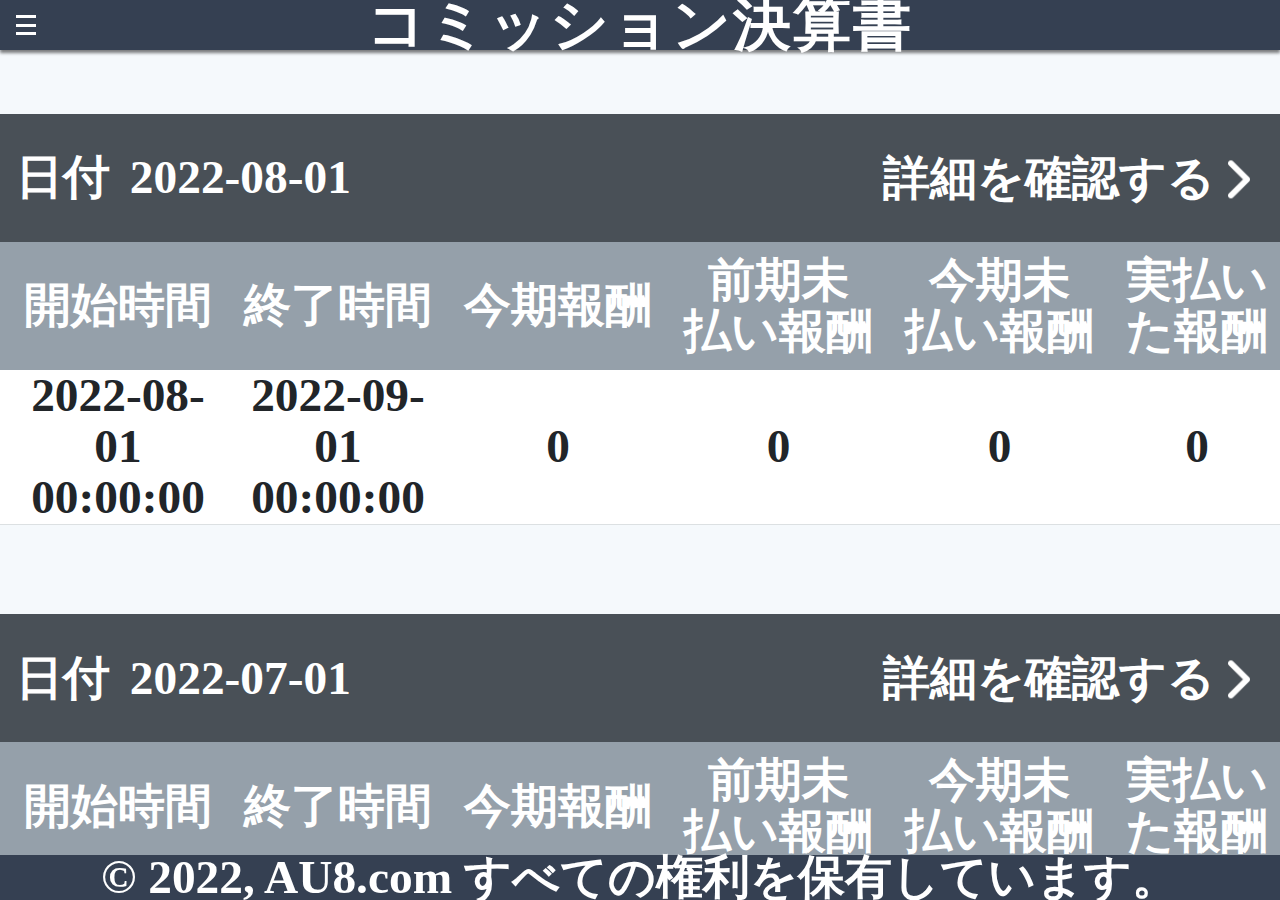
<file: html/agent.html>
<!DOCTYPE html>
<html lang="en">
<head>
    <meta charset="UTF-8">
    <meta http-equiv="X-UA-Compatible" content="IE=edge">
    <meta name="viewport" content="width=device-width, initial-scale=1.0">
    <title>Document</title>
    <link rel="stylesheet" href="../css/style.css">
    <script src="https://code.jquery.com/jquery-3.6.1.min.js"></script>
    <script src="../js/javascript.js"></script>
</head>
<body>
    <!--header-->
    <header>
        <i class="listBtn">
            <span></span>
            <span></span>
            <span></span>
        </i>
        <p class="title">コミッション決算書</p>
        <i class="null"></i>
    </header>
    <!--mainWrap-->
    <main>
        <div class="agentWrap">
            <div class="tableTitle">
                <p>
                    日付
                    <span>2022-08-01</span>
                </p>
                <button onclick="window.location.href='./agent_innerPage.html'">
                    詳細を確認する
                    <i class="arrow_ic"></i>
                </button>
            </div>
            <div class="tableBox">
                <table>
                    <tr>
                        <th>
                            <p>開始時間</p>
                        </th>
                        <th>
                            <p>終了時間</p>
                        </th>
                        <th>
                            <p>今期報酬</p>
                        </th>
                        <th>
                            <p>
                                前期未
                                <br>
                                払い報酬
                            </p>
                        </th>
                        <th>
                            <p>
                                今期未
                                <br>
                                払い報酬
                            </p>
                        </th>
                        <th>
                            <p>
                                実払い
                                <br>
                                た報酬
                            </p>
                        </th>
                    </tr>
                    <tr>
                        <td>
                            <p>
                                2022-08-01
                                <br>
                                00:00:00
                            </p>
                        </td>
                        <td>
                            <p>
                                2022-09-01
                                <br>
                                00:00:00
                            </p>
                        </td>
                        <td>
                            <p>0</p>
                        </td>
                        <td>
                            <p>0</p>
                        </td>
                        <td>
                            <p>0</p>
                        </td>
                        <td>
                            <p>0</p>
                        </td>
                    </tr>
                </table>
            </div>
            <div class="tableTitle">
                <p>
                    日付
                    <span>2022-07-01</span>
                </p>
                <button onclick="window.location.href='./agent_innerPage.html'">
                    詳細を確認する
                    <i class="arrow_ic"></i>
                </button>
            </div>
            <div class="tableBox">
                <table>
                    <tr>
                        <th>
                            <p>開始時間</p>
                        </th>
                        <th>
                            <p>終了時間</p>
                        </th>
                        <th>
                            <p>今期報酬</p>
                        </th>
                        <th>
                            <p>
                                前期未
                                <br>
                                払い報酬
                            </p>
                        </th>
                        <th>
                            <p>
                                今期未
                                <br>
                                払い報酬
                            </p>
                        </th>
                        <th>
                            <p>
                                実払い
                                <br>
                                た報酬
                            </p>
                        </th>
                    </tr>
                    <tr>
                        <td>
                            <p>
                                2022-07-01
                                <br>
                                00:00:00
                            </p>
                        </td>
                        <td>
                            <p>
                                2022-08-01
                                <br>
                                00:00:00
                            </p>
                        </td>
                        <td>
                            <p>0</p>
                        </td>
                        <td>
                            <p>0</p>
                        </td>
                        <td>
                            <p>0</p>
                        </td>
                        <td>
                            <p>0</p>
                        </td>
                    </tr>
                </table>
            </div>
        </div>
    </main>
    <!--footer-->
    <footer>
        <p>© 2022, AU8.com すべての権利を保有しています。</p>
    </footer>
    <!--filter-->
    <div class="filter">
        <div class="leftList">
            <div class="topBox">
                <p>アフィリエイト</p>
                <label class="selectBox">
                    <select>
                        <option value="">NJ1</option>
                        <option value="">NJ1</option>
                        <option value="">NJ1</option>
                    </select>
                    <i class="arrow_ic"></i>
                </label>
                <i class="arrow_db_ic close"></i>
            </div>
            <div class="content">
                <div class="nameBox">
                    <div class="top">
                        <i class="user_ic"></i>
                        <div class="textBox">
                            <p class="title">j005 【 測試代理 】</p>
                            <p class="sub">前回のログイン:Tue Sep 13 16:54 2022</p>
                        </div>
                    </div>
                    <div class="bottom">
                        <p>役割: 測試代理權限</p>
                        <p>
                            利用可能なポイント: 0
                            <i class="re_ic"></i>
                        </p>
                        <p>決算金: 0</p>
                    </div>
                </div>
                <div class="listBox">
                    <ul>
                        <li>
                            <p>
                                <i class="home_ic"></i>
                                ホーム
                            </p>
                            <i class="arrow_ic"></i>
                        </li>
                        <div class="smallList">
                            <div onclick="window.location.href='../index.html'">
                                <p>ホーム</p>
                            </div>
                            <div onclick="window.location.href='./activeReport.html'">
                                <p>メンバーアクティブな状況</p>
                            </div>
                        </div>
                        <li>
                            <p>
                                <i class="member_ic"></i>
                                個人管理
                            </p>
                            <i class="arrow_ic"></i>
                        </li>
                        <div class="smallList">
                            <div onclick="window.location.href='./member.html'">
                                <p>個人情報</p>
                            </div>
                            <div onclick="window.location.href='./loginRecord.html'">
                                <p>ログイン記録</p>
                            </div>
                        </div>
                        <li class="active">
                            <p>
                                <i class="report_ic"></i>
                                報告書
                            </p>
                            <i class="arrow_ic"></i>
                        </li>
                        <div class="smallList display">
                            <div onclick="window.location.href='./profit.html'">
                                <p>コミッション決算予測</p>
                            </div>
                            <!-- <div onclick="window.location.href='./gameReport.html'">
                                <p>ゲームレポート</p>
                            </div> -->
                            <div class="active" onclick="window.location.href='./agent.html'">
                                <p>コミッション決算書</p>
                            </div>
                        </div>
                        <li class="remind">
                            <p>
                                <i class="remind_ic"></i>
                                お知らせ
                            </p>
                        </li>
                        <li class="lang">
                            <p>
                                <i class="lang_ic"></i>
                                言語
                            </p>
                            <p class="lang">
                                日本語
                                <i class="arrow_ic"></i>
                            </p>
                        </li>
                        <li>
                            <p>
                                <i class="logout_ic"></i>
                                ログアウト
                            </p>
                        </li>
                    </ul>
                </div>
            </div>
        </div>
        <div class="jumpWindow firstWindow">
            <div class="title">
                <p>お知らせ</p>
                <i class="close_ic close"></i>
            </div>
            <div class="content">
                <div class="tableBox">
                    <table>
                        <tr>
                            <th>
                                <p>タイトル</p>
                            </th>
                            <th>
                                <p>
                                    設立時間
                                    <i class="arrow_db_ic"></i>
                                </p>
                            </th>
                        </tr>
                        <tr>
                            <td>
                                <p>TEST1</p>
                            </td>
                            <td>
                                <p>2021-04-18</p>
                            </td>
                        </tr>
                        <tr>
                            <td>
                                <p>AAAAaaa11...</p>
                            </td>
                            <td>
                                <p>2022-08-02</p>
                            </td>
                        </tr>
                        <tr>
                            <td>
                                <p>TEST123</p>
                            </td>
                            <td>
                                <p>2022-08-16</p>
                            </td>
                        </tr>
                    </table>
                </div>
                <div class="pageBox">
                    <div class="arrowBtn left">
                        <i class="arrow_ic"></i>
                    </div>
                    <div class="numBox active">
                        <p>1</p>
                    </div>
                    <div class="arrowBtn right">
                        <i class="arrow_ic"></i>
                    </div>
                </div>
            </div>
        </div>
        <div class="downList lang">
            <div class="langBox active">
                <p>日本語</p>
                <i class="arrow_ic"></i>
            </div>
            <div class="langBox">
                <p>繁體中文</p>
                <i class="arrow_ic"></i>
            </div>
            <div class="langBox">
                <p>简体中文</p>
                <i class="arrow_ic"></i>
            </div>
        </div>
    </div>
</body>
</html>
</file>
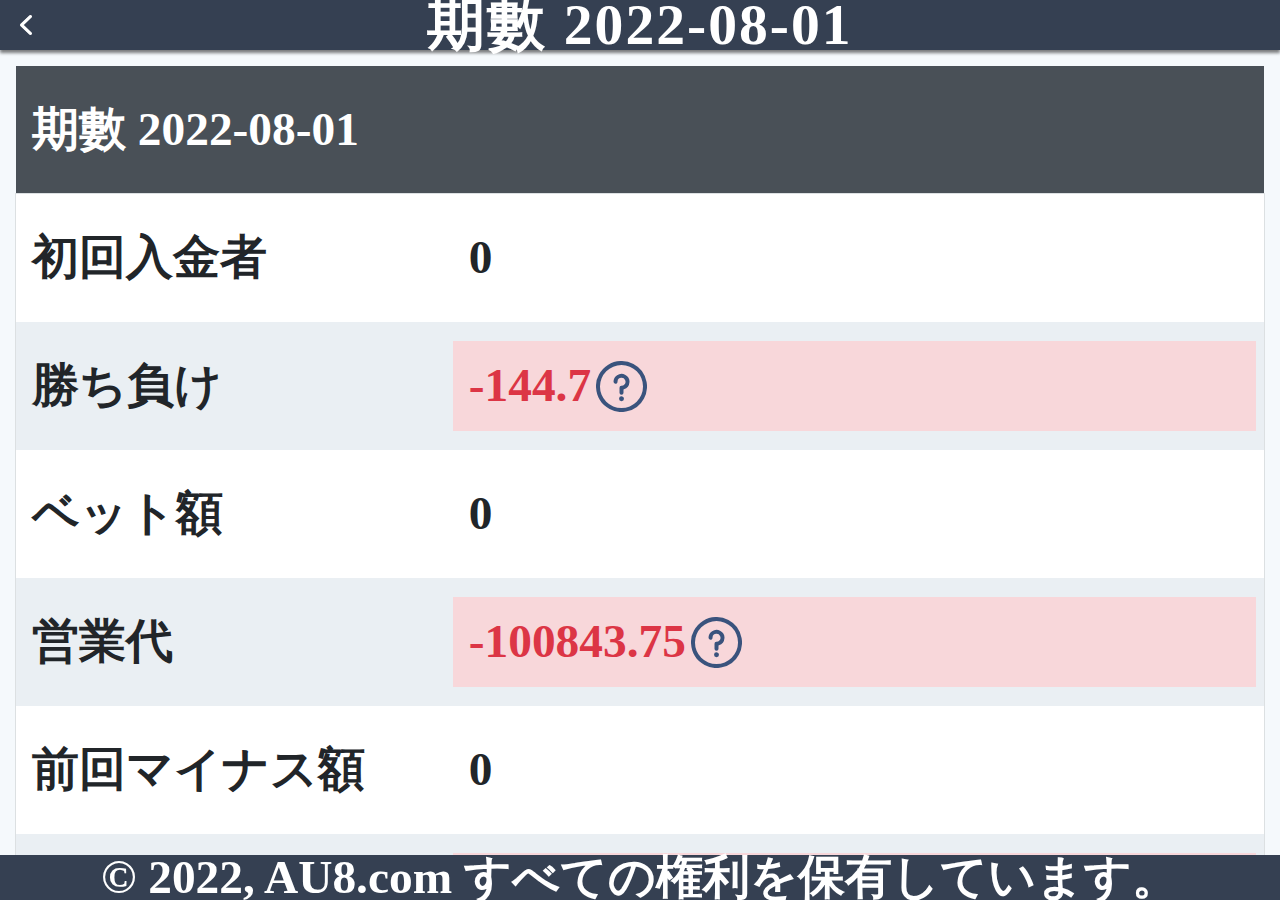
<file: html/agent_innerPage.html>
<!DOCTYPE html>
<html lang="en">
<head>
    <meta charset="UTF-8">
    <meta http-equiv="X-UA-Compatible" content="IE=edge">
    <meta name="viewport" content="width=device-width, initial-scale=1.0">
    <title>Document</title>
    <link rel="stylesheet" href="../css/style.css">
    <script src="https://code.jquery.com/jquery-3.6.1.min.js"></script>
    <script src="../js/javascript.js"></script>
</head>
<body>
    <!--header-->
    <header>
        <i class="back_ic" onclick="window.location.href='./agent.html'"></i>
        <p class="title">期數 2022-08-01</p>
        <i class="null"></i>
    </header>
    <!--mainWrap-->
    <main>
        <div class="agent_innerWrap">
            <div class="tableTitle">
                <p>期數 2022-08-01</p>
            </div>
            <div class="tableBox">
                <table>
                    <tr>
                        <td>
                            <p>初回入金者</p>
                        </td>
                        <td>
                            <p>0</p>
                        </td>
                    </tr>
                    <tr>
                        <td>
                            <p>勝ち負け</p>
                        </td>
                        <td class="negative">
                            <p>
                                -144.7
                                <i class="question_ic openBet"></i>
                            </p>
                        </td>
                    </tr>
                    <tr>
                        <td>
                            <p>ベット額</p>
                        </td>
                        <td>
                            <p>0</p>
                        </td>
                    </tr>
                    <tr>
                        <td>
                            <p>営業代</p>
                        </td>
                        <td class="negative">
                            <p>
                                -100843.75
                                <i class="question_ic openCost"></i>
                            </p>
                        </td>
                    </tr>
                    <tr>
                        <td>
                            <p>前回マイナス額</p>
                        </td>
                        <td>
                            <p>0</p>
                        </td>
                    </tr>
                    <tr>
                        <td>
                            <p>報酬総計</p>
                        </td>
                        <td class="negative">
                            <p>-100958.45</p>
                        </td>
                    </tr>
                    <tr>
                        <td>
                            <p>報酬</p>
                        </td>
                        <td>
                            <p>0</p>
                        </td>
                    </tr>
                </table>
            </div>
        </div>
    </main>
    <!--footer-->
    <footer>
        <p>© 2022, AU8.com すべての権利を保有しています。</p>
    </footer>
    <!--filter-->
    <div class="filter">
        <div class="jumpWindow agentWindow bet">
            <div class="title">
                <p>勝ち負け</p>
                <i class="close_ic close"></i>
            </div>
            <div class="content">
                <div class="tableBox">
                    <table>
                        <tr>
                            <th>
                                <p>プラットフォーム</p>
                            </th>
                            <th>
                                <p>金額</p>
                            </th>
                        </tr>
                        <tr>
                            <td>
                                <p>IFUN GAMES</p>
                            </td>
                            <td class="negative">
                                <p>-14.7</p>
                            </td>
                        </tr>
                        <tr>
                            <td>
                                <p>36588 SPORTS</p>
                            </td>
                            <td class="negative">
                                <p>-100</p>
                            </td>
                        </tr>
                    </table>
                </div>
            </div>
        </div>
        <div class="jumpWindow agentWindow cost">
            <div class="title">
                <p>営業代</p>
                <i class="close_ic close"></i>
            </div>
            <div class="content">
                <div class="tableBox">
                    <table>
                        <tr>
                            <th>
                                <p>種類</p>
                            </th>
                            <th>
                                <p>金額</p>
                            </th>
                        </tr>
                        <tr>
                            <td>
                                <p>銀行振込</p>
                            </td>
                            <td class="negative">
                                <p>-700</p>
                            </td>
                        </tr>
                        <tr>
                            <td>
                                <p>ネット支払い</p>
                            </td>
                            <td class="negative">
                                <p>-186.1</p>
                            </td>
                        </tr>
                        <tr>
                            <td>
                                <p>ボーナス</p>
                            </td>
                            <td class="negative">
                                <p>-80000</p>
                            </td>
                        </tr>
                        <tr>
                            <td>
                                <p>メンバーリベート</p>
                            </td>
                            <td class="negative">
                                <p>-0.3</p>
                            </td>
                        </tr>
                        <tr>
                            <td>
                                <p>エージェントリベート</p>
                            </td>
                            <td>
                                <p>0</p>
                            </td>
                        </tr>
                        <tr>
                            <td>
                                <p>メンバーボーナス</p>
                            </td>
                            <td>
                                <p>0</p>
                            </td>
                        </tr>
                        <tr>
                            <td>
                                <p>エージェントボーナス</p>
                            </td>
                            <td>
                                <p>0</p>
                            </td>
                        </tr>
                        <tr>
                            <td>
                                <p>他の費用</p>
                            </td>
                            <td>
                                <p>0</p>
                            </td>
                        </tr>
                    </table>
                </div>
            </div>
        </div>
    </div>
</body>
</html>
</file>
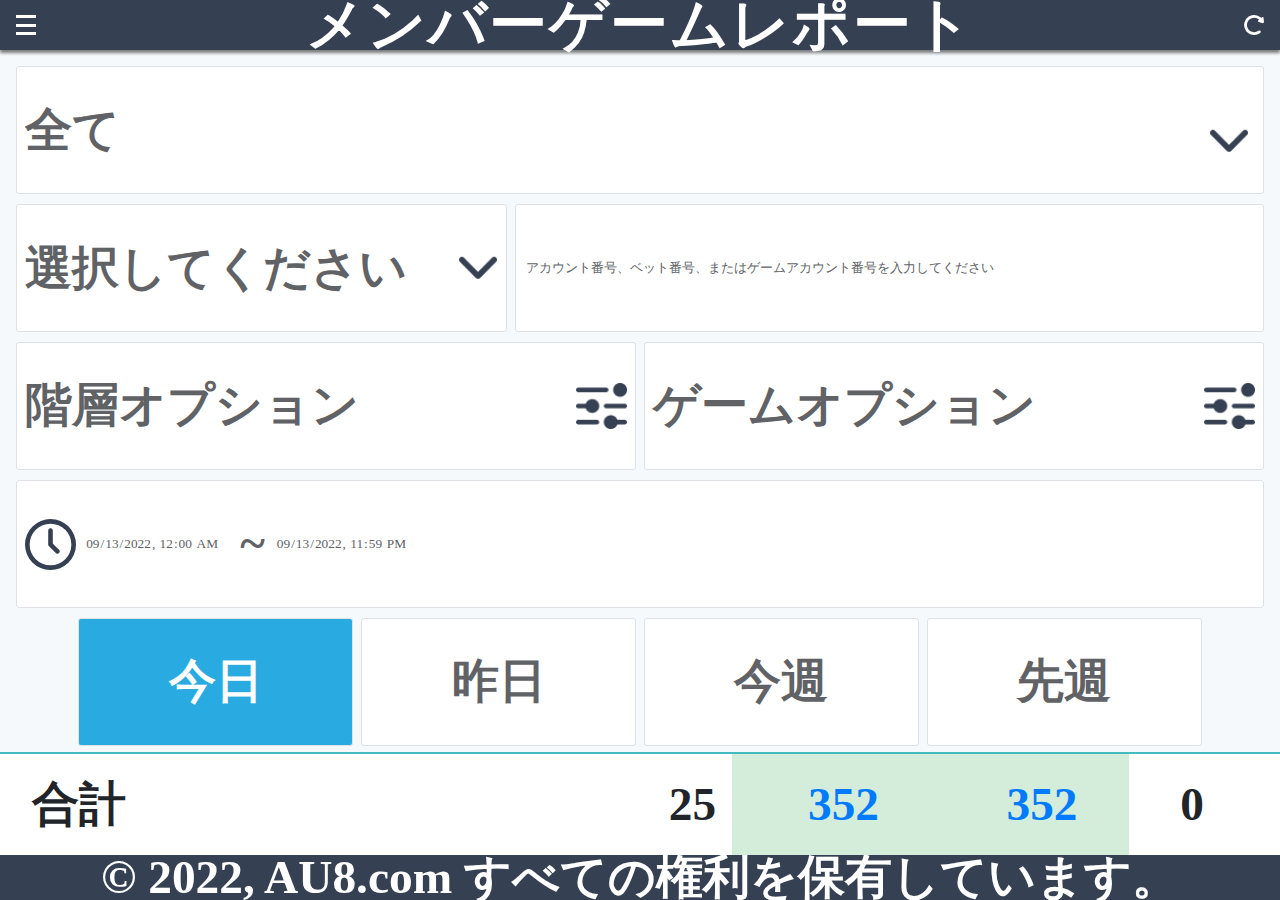
<file: html/gameReport.html>
<!DOCTYPE html>
<html lang="en">
<head>
    <meta charset="UTF-8">
    <meta http-equiv="X-UA-Compatible" content="IE=edge">
    <meta name="viewport" content="width=device-width, initial-scale=1.0">
    <title>Document</title>
    <link rel="stylesheet" href="../css/style.css">
    <script src="https://code.jquery.com/jquery-3.6.1.min.js"></script>
    <script src="../js/javascript.js"></script>
</head>
<body>
    <!--header-->
    <header>
        <i class="listBtn">
            <span></span>
            <span></span>
            <span></span>
        </i>
        <p class="title">メンバーゲームレポート</p>
        <i class="re_ic"></i>
    </header>
    <!--mainWrap-->
    <main>
        <div class="gameReportWrap">
            <div class="top">
                <label class="selectBox">
                    <select>
                        <option value="">全て</option>
                        <option value="">全て</option>
                        <option value="">全て</option>
                    </select>
                    <i class="arrow_ic"></i>
                </label>
                <div class="box">
                    <label class="selectBox">
                        <select>
                            <option value="">選択してください</option>
                        </select>
                        <i class="arrow_ic"></i>
                    </label>
                    <label class="inputBox">
                        <input type="text" value="アカウント番号、ベット番号、またはゲームアカウント番号を入力してください">
                    </label>
                </div>
                <div class="box">
                    <div class="controlBox openHierarchy">
                        <p>階層オプション</p>
                        <i class="control_ic"></i>
                    </div>
                    <div class="controlBox openPlatform">
                        <p>ゲームオプション</p>
                        <i class="control_ic"></i>
                    </div>
                </div>
                <label class="inputBox">
                    <i class="clock_ic"></i>
                    <input type="datetime-local" value="2022-09-13T00:00">
                    ~
                    <input type="datetime-local" value="2022-09-13T23:59">
                </label>
                <div class="btnBox">
                    <button class="active">今日</button>
                    <button>昨日</button>
                    <button>今週</button>
                    <button>先週</button>
                    <button>今月</button>
                    <button>先月</button>
                </div>
                <button class="checkBtn close">検索</button>
            </div>
            <div class="bottom">
                <div class="tableTitle">
                    <p>ALL</p>
                    <button>レポートのエクスポート</button>
                </div>
                <div class="tableBox index display">
                    <table>
                        <tr>
                            <th>
                                <p>会社</p>
                            </th>
                            <th>
                                <p>
                                    ゲームプラ
                                    <br>
                                    ットフォーム
                                </p>
                            </th>
                            <th>
                                <p>
                                    ゲーム
                                    <br>
                                    タイプ
                                </p>
                            </th>
                            <th>
                                <p>数</p>
                            </th>
                            <th>
                                <p>ベット額</p>
                            </th>
                            <th>
                                <p>
                                    有効な
                                    <br>
                                    賭け額
                                </p>
                            </th>
                            <th>
                                <p>賞金</p>
                            </th>
                            <th>
                                <p>チップ</p>
                            </th>
                            <th>
                                <p>会員リベート</p>
                            </th>
                            <th>
                                <p>
                                    メンバーの
                                    <br>
                                    ボーナス
                                </p>
                            </th>
                            <th>
                                <p>メンバー小計</p>
                            </th>
                            <th>
                                <p>
                                    比率
                                    <br>
                                    （％）
                                </p>
                            </th>
                            <th>
                                <p>
                                    パーセンテー
                                    <br>
                                    ジクォータ
                                </p>
                            </th>
                            <th>
                                <p>合計出金総額</p>
                            </th>
                            <th>
                                <p>リベート</p>
                            </th>
                            <th>
                                <p>
                                    コミッション
                                    <br>
                                    リベート
                                </p>
                            </th>
                            <th>
                                <p>
                                    エージェント
                                    <br>
                                    リベート
                                </p>
                            </th>
                            <th>
                                <p>
                                    会員
                                    <br>
                                    リベート
                                </p>
                            </th>
                            <th>
                                <p>
                                    メンバーの
                                    <br>
                                    ボーナス
                                </p>
                            </th>
                            <th>
                                <p>小計</p>
                            </th>
                        </tr>
                        <tr>
                            <td class="clickable openAll">
                                <p>
                                    j005
                                    <br>
                                    【測試代理】
                                </p>
                            </td>
                            <td class="clickable openWindow_type2">
                                <p>IFUN GAMES</p>
                            </td>
                            <td>
                                <p>スロット</p>
                            </td>
                            <td class="clickable openRecord_2">
                                <p>24</p>
                            </td>
                            <td class="positive">
                                <p>252</p>
                            </td>
                            <td class="positive">
                                <p>252</p>
                            </td>
                            <td>
                                <p>0</p>
                            </td>
                            <td>
                                <p>0</p>
                            </td>
                            <td>
                                <p>0</p>
                            </td>
                            <td>
                                <p>0</p>
                            </td>
                            <td class="positive">
                                <p>14.7</p>
                            </td>
                            <td class="percent">
                                <p>0 %</p>
                            </td>
                            <td>
                                <p>
                                    0
                                    <i class="question_ic">
                                        <span>メンバー小計 * 比率（％）= パーセンテージクォータ</span>
                                    </i>
                                </p>
                            </td>
                            <td>
                                <p>0</p>
                            </td>
                            <td>
                                <p>0</p>
                            </td>
                            <td>
                                <p>0</p>
                            </td>
                            <td>
                                <p>0</p>
                            </td>
                            <td>
                                <p>0</p>
                            </td>
                            <td>
                                <p>0</p>
                            </td>
                            <td>
                                <p>
                                    0
                                    <i class="question_ic">
                                        <span class="sp">
                                            パーセンテージクォータ + リベート + 
                                            <br>
                                            コミッションリベート - エージェントリベート - 
                                            <br>
                                            会員リベート - メンバーのボーナス = 
                                            <br>
                                            小計
                                        </span>
                                    </i>
                                </p>
                            </td>
                        </tr>
                        <tr>
                            <td class="clickable openAll">
                                <p>
                                    j005
                                    <br>
                                    【測試代理】
                                </p>
                            </td>
                            <td class="clickable openWindow_type1">
                                <p>36588 SPORTS</p>
                            </td>
                            <td>
                                <p>スポーツ</p>
                            </td>
                            <td class="clickable openRecord_1">
                                <p>1</p>
                            </td>
                            <td class="positive">
                                <p>100</p>
                            </td>
                            <td class="positive">
                                <p>100</p>
                            </td>
                            <td>
                                <p>0</p>
                            </td>
                            <td>
                                <p>0</p>
                            </td>
                            <td class="positive">
                                <p>0.3</p>
                            </td>
                            <td>
                                <p>0</p>
                            </td>
                            <td class="positive">
                                <p>100</p>
                            </td>
                            <td class="percent">
                                <p>0 %</p>
                            </td>
                            <td>
                                <p>
                                    0
                                    <i class="question_ic">
                                        <span class="sp">
                                            パーセンテージクォータ + リベート + 
                                            <br>
                                            コミッションリベート - エージェントリベート - 
                                            <br>
                                            会員リベート - メンバーのボーナス = 
                                            <br>
                                            小計
                                        </span>
                                    </i>
                                </p>
                            </td>
                            <td>
                                <p>0</p>
                            </td>
                            <td>
                                <p>0</p>
                            </td>
                            <td>
                                <p>0</p>
                            </td>
                            <td>
                                <p>0</p>
                            </td>
                            <td>
                                <p>0</p>
                            </td>
                            <td>
                                <p>0</p>
                            </td>
                            <td>
                                <p>
                                    0
                                    <i class="question_ic">
                                        <span class="sp">
                                            パーセンテージクォータ + リベート + 
                                            <br>
                                            コミッションリベート - エージェントリベート - 
                                            <br>
                                            会員リベート - メンバーのボーナス = 
                                            <br>
                                            小計
                                        </span>
                                    </i>
                                </p>
                            </td>
                        </tr>
                    </table>
                </div>
                <div class="tableBox account all">
                    <table>
                        <tr>
                            <th>
                                <p>名前</p>
                            </th>
                            <th>
                                <p>ゲームプラットフォーム</p>
                            </th>
                            <th>
                                <p>
                                    ゲーム
                                    <br>
                                    タイプ
                                </p>
                            </th>
                            <th>
                                <p>数</p>
                            </th>
                            <th>
                                <p>ベット額</p>
                            </th>
                            <th>
                                <p>
                                    有効な
                                    <br>
                                    賭け額
                                </p>
                            </th>
                            <th>
                                <p>賞金</p>
                            </th>
                            <th>
                                <p>チップ</p>
                            </th>
                            <th>
                                <p>会員リベート</p>
                            </th>
                            <th>
                                <p>
                                    メンバーの
                                    <br>
                                    ボーナス
                                </p>
                            </th>
                            <th>
                                <p>メンバー小計</p>
                            </th>
                        </tr>
                        <tr>
                            <td class="clickable openAccount_1">
                                <p>
                                    Testjp99
                                    <br>
                                    【****】
                                </p>
                            </td>
                            <td class="clickable openWindow_type1">
                                <p>36588 SPORTS</p>
                            </td>
                            <td>
                                <p>スポーツ</p>
                            </td>
                            <td class="clickable openRecord_1">
                                <p>1</p>
                            </td>
                            <td class="positive">
                                <p>100</p>
                            </td>
                            <td class="positive">
                                <p>100</p>
                            </td>
                            <td>
                                <p>0</p>
                            </td>
                            <td>
                                <p>0</p>
                            </td>
                            <td class="positive">
                                <p>0.3</p>
                            </td>
                            <td>
                                <p>0</p>
                            </td>
                            <td class="positive">
                                <p>100</p>
                            </td>
                        </tr>
                        <tr>
                            <td class="clickable openAccount_2">
                                <p>
                                    opp121
                                    <br>
                                    【****】
                                </p>
                            </td>
                            <td class="clickable openWindow_type2">
                                <p>IFUN GAMES</p>
                            </td>
                            <td>
                                <p>スロット</p>
                            </td>
                            <td class="clickable openRecord_2">
                                <p>24</p>
                            </td>
                            <td class="positive">
                                <p>252</p>
                            </td>
                            <td class="positive">
                                <p>252</p>
                            </td>
                            <td>
                                <p>0</p>
                            </td>
                            <td>
                                <p>0</p>
                            </td>
                            <td>
                                <p>0</p>
                            </td>
                            <td>
                                <p>0</p>
                            </td>
                            <td class="positive">
                                <p>14.7</p>
                            </td>
                        </tr>
                    </table>
                </div>
                <div class="tableBox account single_1">
                    <table>
                        <tr>
                            <th>
                                <p>名前</p>
                            </th>
                            <th>
                                <p>ゲームプラットフォーム</p>
                            </th>
                            <th>
                                <p>
                                    ゲーム
                                    <br>
                                    タイプ
                                </p>
                            </th>
                            <th>
                                <p>数</p>
                            </th>
                            <th>
                                <p>ベット額</p>
                            </th>
                            <th>
                                <p>
                                    有効な
                                    <br>
                                    賭け額
                                </p>
                            </th>
                            <th>
                                <p>賞金</p>
                            </th>
                            <th>
                                <p>チップ</p>
                            </th>
                            <th>
                                <p>会員リベート</p>
                            </th>
                            <th>
                                <p>
                                    メンバーの
                                    <br>
                                    ボーナス
                                </p>
                            </th>
                            <th>
                                <p>メンバー小計</p>
                            </th>
                        </tr>
                        <tr>
                            <td class="clickable openIndex">
                                <p>
                                    Testjp99
                                    <br>
                                    【****】
                                </p>
                            </td>
                            <td class="clickable openWindow_type1">
                                <p>36588 SPORTS</p>
                            </td>
                            <td>
                                <p>スポーツ</p>
                            </td>
                            <td class="clickable openRecord_1">
                                <p>1</p>
                            </td>
                            <td class="positive">
                                <p>100</p>
                            </td>
                            <td class="positive">
                                <p>100</p>
                            </td>
                            <td>
                                <p>0</p>
                            </td>
                            <td>
                                <p>0</p>
                            </td>
                            <td class="positive">
                                <p>0.3</p>
                            </td>
                            <td>
                                <p>0</p>
                            </td>
                            <td class="positive">
                                <p>100</p>
                            </td>
                        </tr>
                    </table>
                </div>
                <div class="tableBox account single_2">
                    <table>
                        <tr>
                            <th>
                                <p>名前</p>
                            </th>
                            <th>
                                <p>ゲームプラットフォーム</p>
                            </th>
                            <th>
                                <p>
                                    ゲーム
                                    <br>
                                    タイプ
                                </p>
                            </th>
                            <th>
                                <p>数</p>
                            </th>
                            <th>
                                <p>ベット額</p>
                            </th>
                            <th>
                                <p>
                                    有効な
                                    <br>
                                    賭け額
                                </p>
                            </th>
                            <th>
                                <p>賞金</p>
                            </th>
                            <th>
                                <p>チップ</p>
                            </th>
                            <th>
                                <p>会員リベート</p>
                            </th>
                            <th>
                                <p>
                                    メンバーの
                                    <br>
                                    ボーナス
                                </p>
                            </th>
                            <th>
                                <p>メンバー小計</p>
                            </th>
                        </tr>
                        <tr>
                            <td class="clickable openIndex">
                                <p>
                                    opp121
                                    <br>
                                    【****】
                                </p>
                            </td>
                            <td class="clickable openWindow_type2">
                                <p>IFUN GAMES</p>
                            </td>
                            <td>
                                <p>スロット</p>
                            </td>
                            <td class="clickable openRecord_2">
                                <p>24</p>
                            </td>
                            <td class="positive">
                                <p>252</p>
                            </td>
                            <td class="positive">
                                <p>252</p>
                            </td>
                            <td>
                                <p>0</p>
                            </td>
                            <td>
                                <p>0</p>
                            </td>
                            <td>
                                <p>0</p>
                            </td>
                            <td>
                                <p>0</p>
                            </td>
                            <td class="positive">
                                <p>14.7</p>
                            </td>
                        </tr>
                    </table>
                </div>
                <div class="tableBox betRecord single_1">
                    <table>
                        <tr>
                            <th>
                                <p>
                                    メインのベット
                                    <br>
                                    スリップ番号
                                </p>
                            </th>
                            <th>
                                <p>会員</p>
                            </th>
                            <th>
                                <p>ゲームプラットフォーム</p>
                            </th>
                            <th>
                                <p>ベッティングコンテンツ</p>
                            </th>
                            <th>
                                <p>ベット額</p>
                            </th>
                            <th>
                                <p>
                                    有効な
                                    <br>
                                    賭け額
                                </p>
                            </th>
                            <th>
                                <p>リベート</p>
                            </th>
                            <th>
                                <p>賞金</p>
                            </th>
                            <th>
                                <p>チップ</p>
                            </th>
                            <th>
                                <p>ボーナス</p>
                            </th>
                            <th>
                                <p>メンバー小計</p>
                            </th>
                            <th>
                                <p>IP</p>
                            </th>
                            <th>
                                <p>
                                    ベットタイム
                                    <i class="arrow_db_ic"></i>
                                </p>
                            </th>
                            <th>
                                <p>当選発表時間</p>
                            </th>
                            <th>
                                <p>状態</p>
                            </th>
                        </tr>
                        <tr>
                            <td>
                                <p>R8674199</p>
                            </td>
                            <td class="clickable openAccount_1">
                                <p>
                                    Testjp99
                                    <br>
                                    【體育測試】
                                </p>
                            </td>
                            <td>
                                <p>36588 SPORTS</p>
                            </td>
                            <td>
                                <p>
                                    CPBL 中華職棒
                                    <br>
                                    [全場][讓球][CB10979]統一獅 3 1+70 味全龍[主] 4
                                    <br>
                                    味全龍 @ 1
                                </p>
                            </td>
                            <td class="positive">
                                <p>100</p>
                            </td>
                            <td class="positive">
                                <p>100</p>
                            </td>
                            <td class="positive">
                                <p>0.3</p>
                            </td>
                            <td>
                                <p>0</p>
                            </td>
                            <td>
                                <p>0</p>
                            </td>
                            <td>
                                <p>0</p>
                            </td>
                            <td class="positive">
                                <p>100</p>
                            </td>
                            <td>
                                <p>13.*.*.57</p>
                            </td>
                            <td>
                                <p>
                                    2022-08-11
                                    <br>
                                    17:55:08
                                </p>
                            </td>
                            <td>
                                <p>&ensp;</p>
                            </td>
                            <td>
                                <p>すでに決算済み</p>
                            </td>
                        </tr>
                    </table>
                </div>
                <div class="tableBox betRecord single_2">
                    <table>
                        <tr>
                            <th>
                                <p>
                                    メインのベット
                                    <br>
                                    スリップ番号
                                </p>
                            </th>
                            <th>
                                <p>会員</p>
                            </th>
                            <th>
                                <p>ゲームプラットフォーム</p>
                            </th>
                            <th>
                                <p>ベッティングコンテンツ</p>
                            </th>
                            <th>
                                <p>ベット額</p>
                            </th>
                            <th>
                                <p>
                                    有効な
                                    <br>
                                    賭け額
                                </p>
                            </th>
                            <th>
                                <p>リベート</p>
                            </th>
                            <th>
                                <p>賞金</p>
                            </th>
                            <th>
                                <p>チップ</p>
                            </th>
                            <th>
                                <p>ボーナス</p>
                            </th>
                            <th>
                                <p>メンバー小計</p>
                            </th>
                            <th>
                                <p>IP</p>
                            </th>
                            <th>
                                <p>
                                    ベットタイム
                                    <i class="arrow_db_ic"></i>
                                </p>
                            </th>
                            <th>
                                <p>当選発表時間</p>
                            </th>
                            <th>
                                <p>状態</p>
                            </th>
                        </tr>
                        <tr>
                            <td>
                                <p>11678681</p>
                            </td>
                            <td class="clickable openAccount_2">
                                <p>
                                    opp121
                                    <br>
                                    【美術1】
                                </p>
                            </td>
                            <td>
                                <p>IFUN GAMES</p>
                            </td>
                            <td>
                                <p>IFUN: memberModule.undefined-module</p>
                            </td>
                            <td class="positive">
                                <p>10.5</p>
                            </td>
                            <td class="positive">
                                <p>10.5</p>
                            </td>
                            <td>
                                <p>0</p>
                            </td>
                            <td>
                                <p>0</p>
                            </td>
                            <td>
                                <p>0</p>
                            </td>
                            <td>
                                <p>0</p>
                            </td>
                            <td class="negative">
                                <p>-10.5</p>
                            </td>
                            <td>
                                <p>&ensp;</p>
                            </td>
                            <td>
                                <p>
                                    2022-08-16
                                    <br>
                                    10:28:48
                                </p>
                            </td>
                            <td>
                                <p>&ensp;</p>
                            </td>
                            <td>
                                <p>すでに決算済み</p>
                            </td>
                        </tr>
                        <tr>
                            <td>
                                <p>11678680</p>
                            </td>
                            <td class="clickable openAccount_2">
                                <p>
                                    opp121
                                    <br>
                                    【美術1】
                                </p>
                            </td>
                            <td>
                                <p>IFUN GAMES</p>
                            </td>
                            <td>
                                <p>IFUN: memberModule.undefined-module</p>
                            </td>
                            <td class="positive">
                                <p>10.5</p>
                            </td>
                            <td class="positive">
                                <p>10.5</p>
                            </td>
                            <td>
                                <p>0</p>
                            </td>
                            <td>
                                <p>0</p>
                            </td>
                            <td>
                                <p>0</p>
                            </td>
                            <td>
                                <p>0</p>
                            </td>
                            <td class="positive">
                                <p>0.7</p>
                            </td>
                            <td>
                                <p>&ensp;</p>
                            </td>
                            <td>
                                <p>
                                    2022-08-16
                                    <br>
                                    10:28:48
                                </p>
                            </td>
                            <td>
                                <p>&ensp;</p>
                            </td>
                            <td>
                                <p>すでに決算済み</p>
                            </td>
                        </tr>
                        <tr>
                            <td>
                                <p>11678654</p>
                            </td>
                            <td class="clickable openAccount_2">
                                <p>
                                    opp121
                                    <br>
                                    【美術1】
                                </p>
                            </td>
                            <td>
                                <p>IFUN GAMES</p>
                            </td>
                            <td>
                                <p>IFUN: memberModule.undefined-module</p>
                            </td>
                            <td class="positive">
                                <p>10.5</p>
                            </td>
                            <td class="positive">
                                <p>10.5</p>
                            </td>
                            <td>
                                <p>0</p>
                            </td>
                            <td>
                                <p>0</p>
                            </td>
                            <td>
                                <p>0</p>
                            </td>
                            <td>
                                <p>0</p>
                            </td>
                            <td class="positive">
                                <p>3.5</p>
                            </td>
                            <td>
                                <p>&ensp;</p>
                            </td>
                            <td>
                                <p>
                                    2022-08-16
                                    <br>
                                    10:28:48
                                </p>
                            </td>
                            <td>
                                <p>&ensp;</p>
                            </td>
                            <td>
                                <p>すでに決算済み</p>
                            </td>
                        </tr>
                        <tr>
                            <td>
                                <p>11678681</p>
                            </td>
                            <td class="clickable openAccount_2">
                                <p>
                                    opp121
                                    <br>
                                    【美術1】
                                </p>
                            </td>
                            <td>
                                <p>IFUN GAMES</p>
                            </td>
                            <td>
                                <p>IFUN: memberModule.undefined-module</p>
                            </td>
                            <td class="positive">
                                <p>10.5</p>
                            </td>
                            <td class="positive">
                                <p>10.5</p>
                            </td>
                            <td>
                                <p>0</p>
                            </td>
                            <td>
                                <p>0</p>
                            </td>
                            <td>
                                <p>0</p>
                            </td>
                            <td>
                                <p>0</p>
                            </td>
                            <td class="negative">
                                <p>-10.5</p>
                            </td>
                            <td>
                                <p>&ensp;</p>
                            </td>
                            <td>
                                <p>
                                    2022-08-16
                                    <br>
                                    10:28:48
                                </p>
                            </td>
                            <td>
                                <p>&ensp;</p>
                            </td>
                            <td>
                                <p>すでに決算済み</p>
                            </td>
                        </tr>
                        <tr>
                            <td>
                                <p>11678680</p>
                            </td>
                            <td class="clickable openAccount_2">
                                <p>
                                    opp121
                                    <br>
                                    【美術1】
                                </p>
                            </td>
                            <td>
                                <p>IFUN GAMES</p>
                            </td>
                            <td>
                                <p>IFUN: memberModule.undefined-module</p>
                            </td>
                            <td class="positive">
                                <p>10.5</p>
                            </td>
                            <td class="positive">
                                <p>10.5</p>
                            </td>
                            <td>
                                <p>0</p>
                            </td>
                            <td>
                                <p>0</p>
                            </td>
                            <td>
                                <p>0</p>
                            </td>
                            <td>
                                <p>0</p>
                            </td>
                            <td class="positive">
                                <p>0.7</p>
                            </td>
                            <td>
                                <p>&ensp;</p>
                            </td>
                            <td>
                                <p>
                                    2022-08-16
                                    <br>
                                    10:28:48
                                </p>
                            </td>
                            <td>
                                <p>&ensp;</p>
                            </td>
                            <td>
                                <p>すでに決算済み</p>
                            </td>
                        </tr>
                        <tr>
                            <td>
                                <p>11678654</p>
                            </td>
                            <td class="clickable openAccount_2">
                                <p>
                                    opp121
                                    <br>
                                    【美術1】
                                </p>
                            </td>
                            <td>
                                <p>IFUN GAMES</p>
                            </td>
                            <td>
                                <p>IFUN: memberModule.undefined-module</p>
                            </td>
                            <td class="positive">
                                <p>10.5</p>
                            </td>
                            <td class="positive">
                                <p>10.5</p>
                            </td>
                            <td>
                                <p>0</p>
                            </td>
                            <td>
                                <p>0</p>
                            </td>
                            <td>
                                <p>0</p>
                            </td>
                            <td>
                                <p>0</p>
                            </td>
                            <td class="positive">
                                <p>3.5</p>
                            </td>
                            <td>
                                <p>&ensp;</p>
                            </td>
                            <td>
                                <p>
                                    2022-08-16
                                    <br>
                                    10:28:48
                                </p>
                            </td>
                            <td>
                                <p>&ensp;</p>
                            </td>
                            <td>
                                <p>すでに決算済み</p>
                            </td>
                        </tr>
                        <tr>
                            <td>
                                <p>11678681</p>
                            </td>
                            <td class="clickable openAccount_2">
                                <p>
                                    opp121
                                    <br>
                                    【美術1】
                                </p>
                            </td>
                            <td>
                                <p>IFUN GAMES</p>
                            </td>
                            <td>
                                <p>IFUN: memberModule.undefined-module</p>
                            </td>
                            <td class="positive">
                                <p>10.5</p>
                            </td>
                            <td class="positive">
                                <p>10.5</p>
                            </td>
                            <td>
                                <p>0</p>
                            </td>
                            <td>
                                <p>0</p>
                            </td>
                            <td>
                                <p>0</p>
                            </td>
                            <td>
                                <p>0</p>
                            </td>
                            <td class="negative">
                                <p>-10.5</p>
                            </td>
                            <td>
                                <p>&ensp;</p>
                            </td>
                            <td>
                                <p>
                                    2022-08-16
                                    <br>
                                    10:28:48
                                </p>
                            </td>
                            <td>
                                <p>&ensp;</p>
                            </td>
                            <td>
                                <p>すでに決算済み</p>
                            </td>
                        </tr>
                        <tr>
                            <td>
                                <p>11678680</p>
                            </td>
                            <td class="clickable openAccount_2">
                                <p>
                                    opp121
                                    <br>
                                    【美術1】
                                </p>
                            </td>
                            <td>
                                <p>IFUN GAMES</p>
                            </td>
                            <td>
                                <p>IFUN: memberModule.undefined-module</p>
                            </td>
                            <td class="positive">
                                <p>10.5</p>
                            </td>
                            <td class="positive">
                                <p>10.5</p>
                            </td>
                            <td>
                                <p>0</p>
                            </td>
                            <td>
                                <p>0</p>
                            </td>
                            <td>
                                <p>0</p>
                            </td>
                            <td>
                                <p>0</p>
                            </td>
                            <td class="positive">
                                <p>0.7</p>
                            </td>
                            <td>
                                <p>&ensp;</p>
                            </td>
                            <td>
                                <p>
                                    2022-08-16
                                    <br>
                                    10:28:48
                                </p>
                            </td>
                            <td>
                                <p>&ensp;</p>
                            </td>
                            <td>
                                <p>すでに決算済み</p>
                            </td>
                        </tr>
                        <tr>
                            <td>
                                <p>11678654</p>
                            </td>
                            <td class="clickable openAccount_2">
                                <p>
                                    opp121
                                    <br>
                                    【美術1】
                                </p>
                            </td>
                            <td>
                                <p>IFUN GAMES</p>
                            </td>
                            <td>
                                <p>IFUN: memberModule.undefined-module</p>
                            </td>
                            <td class="positive">
                                <p>10.5</p>
                            </td>
                            <td class="positive">
                                <p>10.5</p>
                            </td>
                            <td>
                                <p>0</p>
                            </td>
                            <td>
                                <p>0</p>
                            </td>
                            <td>
                                <p>0</p>
                            </td>
                            <td>
                                <p>0</p>
                            </td>
                            <td class="positive">
                                <p>3.5</p>
                            </td>
                            <td>
                                <p>&ensp;</p>
                            </td>
                            <td>
                                <p>
                                    2022-08-16
                                    <br>
                                    10:28:48
                                </p>
                            </td>
                            <td>
                                <p>&ensp;</p>
                            </td>
                            <td>
                                <p>すでに決算済み</p>
                            </td>
                        </tr>
                    </table>
                </div>
            </div>
        </div>
    </main>
    <!--footer-->
    <footer>
        <div class="tableBox gameReport index display">
            <table>
                <tr>
                    <th>
                        <p>会社</p>
                    </th>
                    <th>
                        <p>
                            ゲームプラ
                            <br>
                            ットフォーム
                        </p>
                    </th>
                    <th>
                        <p>
                            ゲーム
                            <br>
                            タイプ
                        </p>
                    </th>
                    <th>
                        <p>数</p>
                    </th>
                    <th>
                        <p>ベット額</p>
                    </th>
                    <th>
                        <p>
                            有効な
                            <br>
                            賭け額
                        </p>
                    </th>
                    <th>
                        <p>賞金</p>
                    </th>
                    <th>
                        <p>チップ</p>
                    </th>
                    <th>
                        <p>会員リベート</p>
                    </th>
                    <th>
                        <p>
                            メンバーの
                            <br>
                            ボーナス
                        </p>
                    </th>
                    <th>
                        <p>メンバー小計</p>
                    </th>
                    <th>
                        <p>
                            比率
                            <br>
                            （％）
                        </p>
                    </th>
                    <th>
                        <p>
                            パーセンテー
                            <br>
                            ジクォータ
                        </p>
                    </th>
                    <th>
                        <p>合計出金総額</p>
                    </th>
                    <th>
                        <p>リベート</p>
                    </th>
                    <th>
                        <p>
                            コミッション
                            <br>
                            リベート
                        </p>
                    </th>
                    <th>
                        <p>
                            エージェント
                            <br>
                            リベート
                        </p>
                    </th>
                    <th>
                        <p>
                            会員
                            <br>
                            リベート
                        </p>
                    </th>
                    <th>
                        <p>
                            メンバーの
                            <br>
                            ボーナス
                        </p>
                    </th>
                    <th>
                        <p>小計</p>
                    </th>
                </tr>
                <tr>
                    <td>
                        <p>合計</p>
                    </td>
                    <td>
                        <p>&ensp;</p>
                    </td>
                    <td>
                        <p>&ensp;</p>
                    </td>
                    <td>
                        <p>25</p>
                    </td>
                    <td class="positive">
                        <p>352</p>
                    </td>
                    <td class="positive">
                        <p>352</p>
                    </td>
                    <td>
                        <p>0</p>
                    </td>
                    <td>
                        <p>0</p>
                    </td>
                    <td class="positive">
                        <p>0.3</p>
                    </td>
                    <td>
                        <p>0</p>
                    </td>
                    <td class="positive">
                        <p>114.7</p>
                    </td>
                    <td>
                        <p>&ensp;</p>
                    </td>
                    <td>
                        <p>0</p>
                    </td>
                    <td>
                        <p>0</p>
                    </td>
                    <td>
                        <p>0</p>
                    </td>
                    <td>
                        <p>0</p>
                    </td>
                    <td>
                        <p>0</p>
                    </td>
                    <td>
                        <p>0</p>
                    </td>
                    <td>
                        <p>0</p>
                    </td>
                    <td>
                        <p>0</p>
                    </td>
                </tr>
            </table>
        </div>
        <div class="tableBox gameReport account all">
            <table>
                <tr>
                    <th>
                        <p>名前</p>
                    </th>
                    <th>
                        <p>ゲームプラットフォーム</p>
                    </th>
                    <th>
                        <p>
                            ゲーム
                            <br>
                            タイプ
                        </p>
                    </th>
                    <th>
                        <p>数</p>
                    </th>
                    <th>
                        <p>ベット額</p>
                    </th>
                    <th>
                        <p>
                            有効な
                            <br>
                            賭け額
                        </p>
                    </th>
                    <th>
                        <p>賞金</p>
                    </th>
                    <th>
                        <p>チップ</p>
                    </th>
                    <th>
                        <p>会員リベート</p>
                    </th>
                    <th>
                        <p>
                            メンバーの
                            <br>
                            ボーナス
                        </p>
                    </th>
                    <th>
                        <p>メンバー小計</p>
                    </th>
                </tr>
                <tr>
                    <td>
                        <p>合計</p>
                    </td>
                    <td>
                        <p>&ensp;</p>
                    </td>
                    <td>
                        <p>&ensp;</p>
                    </td>
                    <td>
                        <p>25</p>
                    </td>
                    <td class="positive">
                        <p>352</p>
                    </td>
                    <td class="positive">
                        <p>352</p>
                    </td>
                    <td>
                        <p>0</p>
                    </td>
                    <td>
                        <p>0</p>
                    </td>
                    <td class="positive">
                        <p>0.3</p>
                    </td>
                    <td>
                        <p>0</p>
                    </td>
                    <td class="positive">
                        <p>114.7</p>
                    </td>
                </tr>
            </table>
        </div>
        <div class="tableBox gameReport account single_1">
            <table>
                <tr>
                    <th>
                        <p>名前</p>
                    </th>
                    <th>
                        <p>ゲームプラットフォーム</p>
                    </th>
                    <th>
                        <p>
                            ゲーム
                            <br>
                            タイプ
                        </p>
                    </th>
                    <th>
                        <p>数</p>
                    </th>
                    <th>
                        <p>ベット額</p>
                    </th>
                    <th>
                        <p>
                            有効な
                            <br>
                            賭け額
                        </p>
                    </th>
                    <th>
                        <p>賞金</p>
                    </th>
                    <th>
                        <p>チップ</p>
                    </th>
                    <th>
                        <p>会員リベート</p>
                    </th>
                    <th>
                        <p>
                            メンバーの
                            <br>
                            ボーナス
                        </p>
                    </th>
                    <th>
                        <p>メンバー小計</p>
                    </th>
                </tr>
                <tr>
                    <td>
                        <p>合計</p>
                    </td>
                    <td>
                        <p>&ensp;</p>
                    </td>
                    <td>
                        <p>&ensp;</p>
                    </td>
                    <td>
                        <p>1</p>
                    </td>
                    <td class="positive">
                        <p>100</p>
                    </td>
                    <td class="positive">
                        <p>100</p>
                    </td>
                    <td>
                        <p>0</p>
                    </td>
                    <td>
                        <p>0</p>
                    </td>
                    <td class="positive">
                        <p>0.3</p>
                    </td>
                    <td>
                        <p>0</p>
                    </td>
                    <td class="positive">
                        <p>100</p>
                    </td>
                </tr>
            </table>
        </div>
        <div class="tableBox gameReport account single_2">
            <table>
                <tr>
                    <th>
                        <p>名前</p>
                    </th>
                    <th>
                        <p>ゲームプラットフォーム</p>
                    </th>
                    <th>
                        <p>
                            ゲーム
                            <br>
                            タイプ
                        </p>
                    </th>
                    <th>
                        <p>数</p>
                    </th>
                    <th>
                        <p>ベット額</p>
                    </th>
                    <th>
                        <p>
                            有効な
                            <br>
                            賭け額
                        </p>
                    </th>
                    <th>
                        <p>賞金</p>
                    </th>
                    <th>
                        <p>チップ</p>
                    </th>
                    <th>
                        <p>会員リベート</p>
                    </th>
                    <th>
                        <p>
                            メンバーの
                            <br>
                            ボーナス
                        </p>
                    </th>
                    <th>
                        <p>メンバー小計</p>
                    </th>
                </tr>
                <tr>
                    <td>
                        <p>合計</p>
                    </td>
                    <td>
                        <p>&ensp;</p>
                    </td>
                    <td>
                        <p>&ensp;</p>
                    </td>
                    <td>
                        <p>24</p>
                    </td>
                    <td class="positive">
                        <p>252</p>
                    </td>
                    <td class="positive">
                        <p>252</p>
                    </td>
                    <td>
                        <p>0</p>
                    </td>
                    <td>
                        <p>0</p>
                    </td>
                    <td>
                        <p>0</p>
                    </td>
                    <td>
                        <p>0</p>
                    </td>
                    <td class="positive">
                        <p>14.7</p>
                    </td>
                </tr>
            </table>
        </div>
        <div class="tableBox gameReport betRecord single_1">
            <table>
                <tr>
                    <th>
                        <p>
                                メインのベット
                                <br>
                                スリップ番号
                            </p>
                    </th>
                    <th>
                        <p>会員</p>
                    </th>
                    <th>
                        <p>ゲームプラットフォーム</p>
                    </th>
                    <th>
                        <p>ベッティングコンテンツ</p>
                    </th>
                    <th>
                        <p>ベット額</p>
                    </th>
                    <th>
                        <p>
                            有効な
                            <br>
                            賭け額
                        </p>
                    </th>
                    <th>
                        <p>リベート</p>
                    </th>
                    <th>
                        <p>賞金</p>
                    </th>
                    <th>
                        <p>チップ</p>
                    </th>
                    <th>
                        <p>ボーナス</p>
                    </th>
                    <th>
                        <p>メンバー小計</p>
                    </th>
                    <th>
                        <p>IP</p>
                    </th>
                    <th>
                        <p>
                            ベットタイム
                            <i class="arrow_db_ic"></i>
                        </p>
                    </th>
                    <th>
                        <p>当選発表時間</p>
                    </th>
                    <th>
                        <p>状態</p>
                    </th>
                </tr>
                <tr>
                    <td>
                        <p>合計</p>
                    </td>
                    <td>
                        <p>&ensp;</p>
                    </td>
                    <td>
                        <p>&ensp;</p>
                    </td>
                    <td>
                        <p>&ensp;</p>
                    </td>
                    <td class="positive">
                        <p>100</p>
                    </td>
                    <td class="positive">
                        <p>100</p>
                    </td>
                    <td>
                        <p>0</p>
                    </td>
                    <td>
                        <p>0</p>
                    </td>
                    <td>
                        <p>0</p>
                    </td>
                    <td>
                        <p>0</p>
                    </td>
                    <td class="positive">
                        <p>100</p>
                    </td>
                    <td>
                        <p>&ensp;</p>
                    </td>
                    <td>
                        <p>&ensp;</p>
                    </td>
                    <td>
                        <p>&ensp;</p>
                    </td>
                    <td>
                        <p>&ensp;</p>
                    </td>
                </tr>
            </table>
        </div>
        <div class="tableBox gameReport betRecord single_2">
            <table>
                <tr>
                    <th>
                        <p>
                                メインのベット
                                <br>
                                スリップ番号
                            </p>
                    </th>
                    <th>
                        <p>会員</p>
                    </th>
                    <th>
                        <p>ゲームプラットフォーム</p>
                    </th>
                    <th>
                        <p>ベッティングコンテンツ</p>
                    </th>
                    <th>
                        <p>ベット額</p>
                    </th>
                    <th>
                        <p>
                            有効な
                            <br>
                            賭け額
                        </p>
                    </th>
                    <th>
                        <p>リベート</p>
                    </th>
                    <th>
                        <p>賞金</p>
                    </th>
                    <th>
                        <p>チップ</p>
                    </th>
                    <th>
                        <p>ボーナス</p>
                    </th>
                    <th>
                        <p>メンバー小計</p>
                    </th>
                    <th>
                        <p>IP</p>
                    </th>
                    <th>
                        <p>
                            ベットタイム
                            <i class="arrow_db_ic"></i>
                        </p>
                    </th>
                    <th>
                        <p>当選発表時間</p>
                    </th>
                    <th>
                        <p>状態</p>
                    </th>
                </tr>
                <tr>
                    <td>
                        <p>合計</p>
                    </td>
                    <td>
                        <p>&ensp;</p>
                    </td>
                    <td>
                        <p>&ensp;</p>
                    </td>
                    <td>
                        <p>&ensp;</p>
                    </td>
                    <td class="positive">
                        <p>252</p>
                    </td>
                    <td class="positive">
                        <p>252</p>
                    </td>
                    <td>
                        <p>0</p>
                    </td>
                    <td>
                        <p>0</p>
                    </td>
                    <td>
                        <p>0</p>
                    </td>
                    <td>
                        <p>0</p>
                    </td>
                    <td class="positive">
                        <p>14.7</p>
                    </td>
                    <td>
                        <p>&ensp;</p>
                    </td>
                    <td>
                        <p>&ensp;</p>
                    </td>
                    <td>
                        <p>&ensp;</p>
                    </td>
                    <td>
                        <p>&ensp;</p>
                    </td>
                </tr>
            </table>
        </div>
        <p>© 2022, AU8.com すべての権利を保有しています。</p>
    </footer>
    <!--filter-->
    <div class="filter">
        <div class="downList hierarchyWindow">
            <label class="selectBox">
                <select>
                    <option value="">ランク</option>
                    <option value="">ランク</option>
                    <option value="">ランク</option>
                </select>
                <i class="arrow_ic"></i>
            </label>
            <label class="selectBox">
                <select>
                    <option value="">時間タイプ</option>
                    <option value="">時間タイプ</option>
                    <option value="">時間タイプ</option>
                </select>
                <i class="arrow_ic"></i>
            </label>
            <p class="smallTitle">状態</p>
            <div class="checkBox">
                <ul>
                    <li>
                        <label class="checkStyle">
                            <input type="checkbox">
                        </label>
                        <p>すでに決算済み</p>
                    </li>
                    <li>
                        <label class="checkStyle">
                            <input type="checkbox">
                        </label>
                        <p>ベットスリップエラー</p>
                    </li>
                    <li>
                        <label class="checkStyle">
                            <input type="checkbox">
                        </label>
                        <p>ベット中</p>
                    </li>
                    <li>
                        <label class="checkStyle">
                            <input type="checkbox">
                        </label>
                        <p>ロールバック</p>
                    </li>
                    <li>
                        <label class="checkStyle">
                            <input type="checkbox">
                        </label>
                        <p>当選発表済み</p>
                    </li>
                    <li>
                        <label class="checkStyle">
                            <input type="checkbox">
                        </label>
                        <p>すでにキャンセル</p>
                    </li>
                </ul>
            </div>
            <div class="changeBox">
                <p>使用マネーフォーマット</p>
                <div class="rowBox">
                    <div></div>
                </div>
            </div>
            <button class="checkBtn close">検索</button>
        </div>
        <div class="downList platformWindow">
            <p class="smallTitle sp">ゲームプラットフォーム</p>
            <div class="checkBox sp">
                <ul>
                    <li>
                        <label class="checkStyle">
                            <input type="checkbox">
                        </label>
                        <p>すべて選択</p>
                    </li>
                    <li>
                        <label class="checkStyle active">
                            <input type="checkbox">
                        </label>
                        <p class="active">ELYSIUM GAMES</p>
                    </li>
                    <li>
                        <label class="checkStyle active">
                            <input type="checkbox">
                        </label>
                        <p class="active">ELK GAMES</p>
                    </li>
                    <li>
                        <label class="checkStyle active">
                            <input type="checkbox">
                        </label>
                        <p class="active">4ThePlayer</p>
                    </li>
                    <li>
                        <label class="checkStyle active">
                            <input type="checkbox">
                        </label>
                        <p class="active">RED RAKE</p>
                    </li>
                    <li>
                        <label class="checkStyle active">
                            <input type="checkbox">
                        </label>
                        <p class="active">BLUEPRINT</p>
                    </li>
                    <li>
                        <label class="checkStyle active">
                            <input type="checkbox">
                        </label>
                        <p class="active">PLAYSON</p>
                    </li>
                    <li>
                        <label class="checkStyle">
                            <input type="checkbox">
                        </label>
                        <p>DG CASINO</p>
                    </li>
                    <li>
                        <label class="checkStyle active">
                            <input type="checkbox">
                        </label>
                        <p class="active">SIMPLEPLAY</p>
                    </li>
                    <li>
                        <label class="checkStyle active">
                            <input type="checkbox">
                        </label>
                        <p class="active">RTG SOLTS</p>
                    </li>
                    <li>
                        <label class="checkStyle">
                            <input type="checkbox">
                        </label>
                        <p>WM CASINO</p>
                    </li>
                    <li>
                        <label class="checkStyle active">
                            <input type="checkbox">
                        </label>
                        <p class="active">PX GAMES</p>
                    </li>
                    <li>
                        <label class="checkStyle active">
                            <input type="checkbox">
                        </label>
                        <p class="active">OG PLUS CASINO</p>
                    </li>
                    <li>
                        <label class="checkStyle active">
                            <input type="checkbox">
                        </label>
                        <p class="active">YGG</p>
                    </li>
                    <li>
                        <label class="checkStyle active">
                            <input type="checkbox">
                        </label>
                        <p class="active">B WIN SLOTS</p>
                    </li>
                    <li>
                        <label class="checkStyle">
                            <input type="checkbox">
                        </label>
                        <p>PLAY'n GO</p>
                    </li>
                    <li>
                        <label class="checkStyle active">
                            <input type="checkbox">
                        </label>
                        <p class="active">TPG GAMES</p>
                    </li>
                    <li>
                        <label class="checkStyle active">
                            <input type="checkbox">
                        </label>
                        <p class="active">BLUEPRINT</p>
                    </li>
                    <li>
                        <label class="checkStyle active">
                            <input type="checkbox">
                        </label>
                        <p class="active">GS LOTTERY</p>
                    </li>
                    <li>
                        <label class="checkStyle active">
                            <input type="checkbox">
                        </label>
                        <p class="active">ALL BET CASINO</p>
                    </li>
                    <li>
                        <label class="checkStyle active">
                            <input type="checkbox">
                        </label>
                        <p class="active">AUX</p>
                    </li>
                    <li>
                        <label class="checkStyle active">
                            <input type="checkbox">
                        </label>
                        <p class="active">SG88 LOTTERY</p>
                    </li>
                    <li>
                        <label class="checkStyle active">
                            <input type="checkbox">
                        </label>
                        <p class="active">白鹿</p>
                    </li>
                    <li>
                        <label class="checkStyle">
                            <input type="checkbox">
                        </label>
                        <p>HABANERO</p>
                    </li>
                    <li>
                        <label class="checkStyle active">
                            <input type="checkbox">
                        </label>
                        <p class="active">Evolution</p>
                    </li>
                    <li>
                        <label class="checkStyle active">
                            <input type="checkbox">
                        </label>
                        <p class="active">NO LIMIT CITY</p>
                    </li>
                    <li>
                        <label class="checkStyle active">
                            <input type="checkbox">
                        </label>
                        <p class="active">QUICKSPIN</p>
                    </li>
                    <li>
                        <label class="checkStyle active">
                            <input type="checkbox">
                        </label>
                        <p class="active">RELAX</p>
                    </li>
                    <li>
                        <label class="checkStyle active">
                            <input type="checkbox">
                        </label>
                        <p class="active">EVO PLAY</p>
                    </li>
                    <li>
                        <label class="checkStyle active">
                            <input type="checkbox">
                        </label>
                        <p class="active">Microgaming</p>
                    </li>
                    <li>
                        <label class="checkStyle active">
                            <input type="checkbox">
                        </label>
                        <p class="active">MG CASINO</p>
                    </li>
                    <li>
                        <label class="checkStyle active">
                            <input type="checkbox">
                        </label>
                        <p class="active">Pragmatic Play SLOT</p>
                    </li>
                    <li>
                        <label class="checkStyle active">
                            <input type="checkbox">
                        </label>
                        <p class="active">36588 SPORTS</p>
                    </li>
                    <li>
                        <label class="checkStyle active">
                            <input type="checkbox">
                        </label>
                        <p class="active">RED TIGER</p>
                    </li>
                    <li>
                        <label class="checkStyle active">
                            <input type="checkbox">
                        </label>
                        <p class="active">JILI SLOTS</p>
                    </li>
                    <li>
                        <label class="checkStyle active">
                            <input type="checkbox">
                        </label>
                        <p class="active">AG CASINO</p>
                    </li>
                    <li>
                        <label class="checkStyle active">
                            <input type="checkbox">
                        </label>
                        <p class="active">RSG GAMES</p>
                    </li>
                    <li>
                        <label class="checkStyle active">
                            <input type="checkbox">
                        </label>
                        <p class="active">PNG SLOTS</p>
                    </li>
                    <li>
                        <label class="checkStyle active">
                            <input type="checkbox">
                        </label>
                        <p class="active">Pragmatic Play Live</p>
                    </li>
                    <li>
                        <label class="checkStyle active">
                            <input type="checkbox">
                        </label>
                        <p class="active">NETENT GAMES</p>
                    </li>
                    <li>
                        <label class="checkStyle active">
                            <input type="checkbox">
                        </label>
                        <p class="active">GoldenHero</p>
                    </li>
                    <li>
                        <label class="checkStyle active">
                            <input type="checkbox">
                        </label>
                        <p class="active">BOOONGO</p>
                    </li>
                    <li>
                        <label class="checkStyle active">
                            <input type="checkbox">
                        </label>
                        <p class="active">PG SLOTS</p>
                    </li>
                    <li>
                        <label class="checkStyle active">
                            <input type="checkbox">
                        </label>
                        <p class="active">AG GAMES</p>
                    </li>
                    <li>
                        <label class="checkStyle active">
                            <input type="checkbox">
                        </label>
                        <p class="active">IFUN GAMES</p>
                    </li>
                </ul>
            </div>
            <p class="smallTitle">ゲームタイプ</p>
            <div class="checkBox">
                <ul>
                    <li>
                        <label class="checkStyle active">
                            <input type="checkbox">
                        </label>
                        <p class="active">すべて選択</p>
                    </li>
                    <li>
                        <label class="checkStyle active">
                            <input type="checkbox">
                        </label>
                        <p class="active">テーブルゲーム</p>
                    </li>
                    <li>
                        <label class="checkStyle active">
                            <input type="checkbox">
                        </label>
                        <p class="active">釣りゲーム</p>
                    </li>
                    <li>
                        <label class="checkStyle active">
                            <input type="checkbox">
                        </label>
                        <p class="active">ライブゲーム</p>
                    </li>
                    <li>
                        <label class="checkStyle active">
                            <input type="checkbox">
                        </label>
                        <p class="active">スロット</p>
                    </li>
                    <li>
                        <label class="checkStyle active">
                            <input type="checkbox">
                        </label>
                        <p class="active">スポーツ</p>
                    </li>
                </ul>
            </div>
            <button class="checkBtn close">確認</button>
        </div>
        <div class="leftList">
            <div class="topBox">
                <p>アフィリエイト</p>
                <label class="selectBox">
                    <select>
                        <option value="">NJ1</option>
                        <option value="">NJ1</option>
                        <option value="">NJ1</option>
                    </select>
                    <i class="arrow_ic"></i>
                </label>
                <i class="arrow_db_ic close"></i>
            </div>
            <div class="content">
                <div class="nameBox">
                    <div class="top">
                        <i class="user_ic"></i>
                        <div class="textBox">
                            <p class="title">j005 【 測試代理 】</p>
                            <p class="sub">前回のログイン:Tue Sep 13 16:54 2022</p>
                        </div>
                    </div>
                    <div class="bottom">
                        <p>役割: 測試代理權限</p>
                        <p>
                            利用可能なポイント: 0
                            <i class="re_ic"></i>
                        </p>
                        <p>決算金: 0</p>
                    </div>
                </div>
                <div class="listBox">
                    <ul>
                        <li class="active">
                            <p>
                                <i class="home_ic"></i>
                                ホーム
                            </p>
                            <i class="arrow_ic"></i>
                        </li>
                        <div class="smallList display">
                            <div onclick="window.location.href='../index.html'">
                                <p>ホーム</p>
                            </div>
                            <div class="active" onclick="window.location.href='./activeReport.html'">
                                <p>メンバーアクティブな状況</p>
                            </div>
                        </div>
                        <li>
                            <p>
                                <i class="member_ic"></i>
                                個人管理
                            </p>
                            <i class="arrow_ic"></i>
                        </li>
                        <div class="smallList">
                            <div onclick="window.location.href='./member.html'">
                                <p>個人情報</p>
                            </div>
                            <div onclick="window.location.href='./loginRecord.html'">
                                <p>ログイン記録</p>
                            </div>
                        </div>
                        <li>
                            <p>
                                <i class="report_ic"></i>
                                報告書
                            </p>
                            <i class="arrow_ic"></i>
                        </li>
                        <div class="smallList">
                            <div onclick="window.location.href='./profit.html'">
                                <p>コミッション決算予測</p>
                            </div>
                            <!-- <div onclick="window.location.href='./gameReport.html'">
                                <p>ゲームレポート</p>
                            </div> -->
                            <div onclick="window.location.href='./agent.html'">
                                <p>コミッション決算書</p>
                            </div>
                        </div>
                        <li class="remind">
                            <p>
                                <i class="remind_ic"></i>
                                お知らせ
                            </p>
                        </li>
                        <li class="lang">
                            <p>
                                <i class="lang_ic"></i>
                                言語
                            </p>
                            <p class="lang">
                                日本語
                                <i class="arrow_ic"></i>
                            </p>
                        </li>
                        <li>
                            <p>
                                <i class="logout_ic"></i>
                                ログアウト
                            </p>
                        </li>
                    </ul>
                </div>
            </div>
        </div>
        <div class="jumpWindow gameReportWindow type_1">
            <div class="title">
                <p>
                    ゲームプラットフォーム会計
                    <br>
                    （36588 SPORTS）
                </p>
                <i class="close_ic close"></i>
            </div>
            <div class="content">
                <div class="tableBox">
                    <table>
                        <tr>
                            <th>
                                <p>ゲームプラットフォーム</p>
                            </th>
                            <th>
                                <p>ゲーム名</p>
                            </th>
                            <th>
                                <p>ベット額</p>
                            </th>
                            <th>
                                <p>有効な賭け額</p>
                            </th>
                            <th>
                                <p>勝ち額</p>
                            </th>
                            <th>
                                <p>
                                    エージェント
                                    <br>
                                    リベート（％）
                                </p>
                            </th>
                            <th>
                                <p>リベート</p>
                            </th>
                            <th>
                                <p>コミッションリベート</p>
                            </th>
                            <th>
                                <p>賞金</p>
                            </th>
                            <th>
                                <p>チップ</p>
                            </th>
                            <th>
                                <p>メンバー小計</p>
                            </th>
                            <th>
                                <p>
                                    パーセンテー
                                    <br>
                                    ジクォータ
                                </p>
                            </th>
                            <th>
                                <p>比率（％）</p>
                            </th>
                        </tr>
                        <tr>
                            <td>
                                <p>36588 SPORTS</p>
                            </td>
                            <td>
                                <p>スポーツ / 36588 SPORTS</p>
                            </td>
                            <td class="positive">
                                <p>100</p>
                            </td>
                            <td class="positive">
                                <p>100</p>
                            </td>
                            <td class="positive">
                                <p>200</p>
                            </td>
                            <td>
                                <p>0%</p>
                            </td>
                            <td>
                                <p>0</p>
                            </td>
                            <td>
                                <p>0</p>
                            </td>
                            <td>
                                <p>0</p>
                            </td>
                            <td>
                                <p>0</p>
                            </td>
                            <td class="positive">
                                <p>100</p>
                            </td>
                            <td>
                                <p>0</p>
                            </td>
                            <td>
                                <p>0%</p>
                            </td>
                        </tr>
                        <tr>
                            <td>
                                <p>小計</p>
                            </td>
                            <td>
                                <p>&ensp;</p>
                            </td>
                            <td class="positive">
                                <p>100</p>
                            </td>
                            <td class="positive">
                                <p>100</p>
                            </td>
                            <td class="positive">
                                <p>200</p>
                            </td>
                            <td>
                                <p>&ensp;</p>
                            </td>
                            <td>
                                <p>0</p>
                            </td>
                            <td>
                                <p>0</p>
                            </td>
                            <td>
                                <p>0</p>
                            </td>
                            <td>
                                <p>0</p>
                            </td>
                            <td class="positive">
                                <p>100</p>
                            </td>
                            <td>
                                <p>0</p>
                            </td>
                            <td>
                                <p>&ensp;</p>
                            </td>
                        </tr>
                        <tr>
                            <td>
                                <p>合計</p>
                            </td>
                            <td>
                                <p>&ensp;</p>
                            </td>
                            <td class="positive">
                                <p>100</p>
                            </td>
                            <td class="positive">
                                <p>100</p>
                            </td>
                            <td class="positive">
                                <p>200</p>
                            </td>
                            <td>
                                <p>&ensp;</p>
                            </td>
                            <td>
                                <p>0</p>
                            </td>
                            <td>
                                <p>0</p>
                            </td>
                            <td>
                                <p>0</p>
                            </td>
                            <td>
                                <p>0</p>
                            </td>
                            <td class="positive">
                                <p>100</p>
                            </td>
                            <td>
                                <p>0</p>
                            </td>
                            <td>
                                <p>&ensp;</p>
                            </td>
                        </tr>
                    </table>
                </div>
                <div class="pageBox">
                    <div class="arrowBtn left">
                        <i class="arrow_ic"></i>
                    </div>
                    <div class="numBox active">
                        <p>1</p>
                    </div>
                    <div class="arrowBtn right active">
                        <i class="arrow_ic"></i>
                    </div>
                </div>
            </div>
        </div>
        <div class="jumpWindow gameReportWindow type_2">
            <div class="title">
                <p>
                    ゲームプラットフォーム会計
                    <br>
                    （IFUN GAMES）
                </p>
                <i class="close_ic close"></i>
            </div>
            <div class="content">
                <div class="tableBox">
                    <table>
                        <tr>
                            <th>
                                <p>ゲームプラットフォーム</p>
                            </th>
                            <th>
                                <p>ゲーム名</p>
                            </th>
                            <th>
                                <p>ベット額</p>
                            </th>
                            <th>
                                <p>有効な賭け額</p>
                            </th>
                            <th>
                                <p>勝ち額</p>
                            </th>
                            <th>
                                <p>
                                    エージェント
                                    <br>
                                    リベート（％）
                                </p>
                            </th>
                            <th>
                                <p>リベート</p>
                            </th>
                            <th>
                                <p>コミッションリベート</p>
                            </th>
                            <th>
                                <p>賞金</p>
                            </th>
                            <th>
                                <p>チップ</p>
                            </th>
                            <th>
                                <p>メンバー小計</p>
                            </th>
                            <th>
                                <p>
                                    パーセンテー
                                    <br>
                                    ジクォータ
                                </p>
                            </th>
                            <th>
                                <p>比率（％）</p>
                            </th>
                        </tr>
                        <tr>
                            <td>
                                <p>IFUN GAMES</p>
                            </td>
                            <td>
                                <p>スロット / ゴールデンエジプト</p>
                            </td>
                            <td class="positive">
                                <p>252</p>
                            </td>
                            <td class="positive">
                                <p>252</p>
                            </td>
                            <td class="positive">
                                <p>266.7</p>
                            </td>
                            <td>
                                <p>0%</p>
                            </td>
                            <td>
                                <p>0</p>
                            </td>
                            <td>
                                <p>0</p>
                            </td>
                            <td>
                                <p>0</p>
                            </td>
                            <td>
                                <p>0</p>
                            </td>
                            <td class="positive">
                                <p>14.7</p>
                            </td>
                            <td>
                                <p>0</p>
                            </td>
                            <td>
                                <p>0%</p>
                            </td>
                        </tr>
                        <tr>
                            <td>
                                <p>小計</p>
                            </td>
                            <td>
                                <p>&ensp;</p>
                            </td>
                            <td class="positive">
                                <p>252</p>
                            </td>
                            <td class="positive">
                                <p>252</p>
                            </td>
                            <td class="positive">
                                <p>266.7</p>
                            </td>
                            <td>
                                <p>&ensp;</p>
                            </td>
                            <td>
                                <p>0</p>
                            </td>
                            <td>
                                <p>0</p>
                            </td>
                            <td>
                                <p>0</p>
                            </td>
                            <td>
                                <p>0</p>
                            </td>
                            <td class="positive">
                                <p>14.7</p>
                            </td>
                            <td>
                                <p>0</p>
                            </td>
                            <td>
                                <p>&ensp;</p>
                            </td>
                        </tr>
                        <tr>
                            <td>
                                <p>合計</p>
                            </td>
                            <td>
                                <p>&ensp;</p>
                            </td>
                            <td class="positive">
                                <p>252</p>
                            </td>
                            <td class="positive">
                                <p>252</p>
                            </td>
                            <td class="positive">
                                <p>266.7</p>
                            </td>
                            <td>
                                <p>&ensp;</p>
                            </td>
                            <td>
                                <p>0</p>
                            </td>
                            <td>
                                <p>0</p>
                            </td>
                            <td>
                                <p>0</p>
                            </td>
                            <td>
                                <p>0</p>
                            </td>
                            <td class="positive">
                                <p>14.7</p>
                            </td>
                            <td>
                                <p>0</p>
                            </td>
                            <td>
                                <p>&ensp;</p>
                            </td>
                        </tr>
                    </table>
                </div>
                <div class="pageBox">
                    <div class="arrowBtn left">
                        <i class="arrow_ic"></i>
                    </div>
                    <div class="numBox active">
                        <p>1</p>
                    </div>
                    <div class="arrowBtn right active">
                        <i class="arrow_ic"></i>
                    </div>
                </div>
            </div>
        </div>
        <div class="jumpWindow firstWindow">
            <div class="title">
                <p>お知らせ</p>
                <i class="close_ic close"></i>
            </div>
            <div class="content">
                <div class="tableBox">
                    <table>
                        <tr>
                            <th>
                                <p>タイトル</p>
                            </th>
                            <th>
                                <p>
                                    設立時間
                                    <i class="arrow_db_ic"></i>
                                </p>
                            </th>
                        </tr>
                        <tr>
                            <td>
                                <p>TEST1</p>
                            </td>
                            <td>
                                <p>2021-04-18</p>
                            </td>
                        </tr>
                        <tr>
                            <td>
                                <p>AAAAaaa11...</p>
                            </td>
                            <td>
                                <p>2022-08-02</p>
                            </td>
                        </tr>
                        <tr>
                            <td>
                                <p>TEST123</p>
                            </td>
                            <td>
                                <p>2022-08-16</p>
                            </td>
                        </tr>
                    </table>
                </div>
                <div class="pageBox">
                    <div class="arrowBtn left">
                        <i class="arrow_ic"></i>
                    </div>
                    <div class="numBox active">
                        <p>1</p>
                    </div>
                    <div class="arrowBtn right">
                        <i class="arrow_ic"></i>
                    </div>
                </div>
            </div>
        </div>
        <div class="downList lang">
            <div class="langBox active">
                <p>日本語</p>
                <i class="arrow_ic"></i>
            </div>
            <div class="langBox">
                <p>繁體中文</p>
                <i class="arrow_ic"></i>
            </div>
            <div class="langBox">
                <p>简体中文</p>
                <i class="arrow_ic"></i>
            </div>
        </div>
    </div>
</body>
</html>
</file>
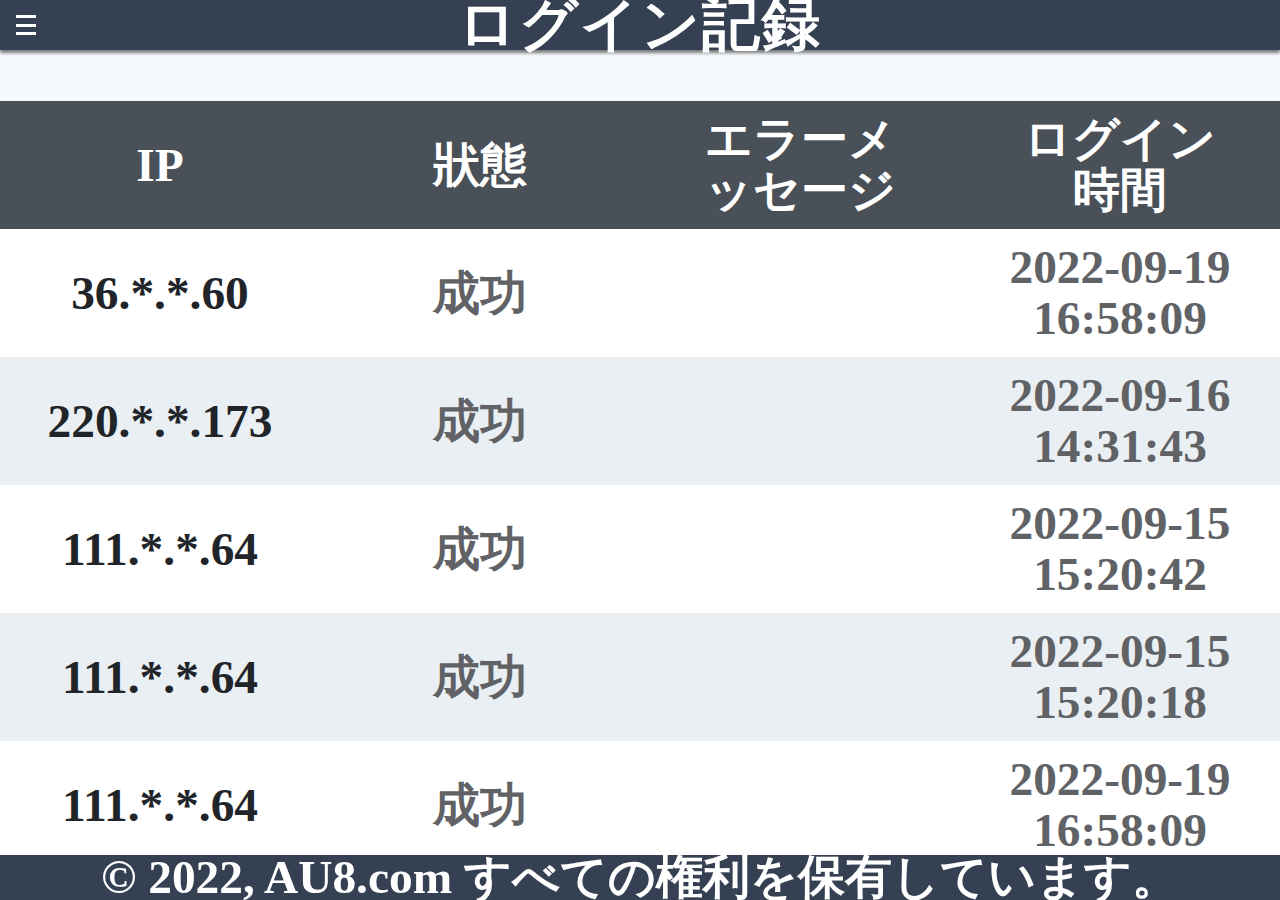
<file: html/loginRecord.html>
<!DOCTYPE html>
<html lang="en">
<head>
    <meta charset="UTF-8">
    <meta http-equiv="X-UA-Compatible" content="IE=edge">
    <meta name="viewport" content="width=device-width, initial-scale=1.0">
    <title>Document</title>
    <link rel="stylesheet" href="../css/style.css">
    <script src="https://code.jquery.com/jquery-3.6.1.min.js"></script>
    <script src="../js/javascript.js"></script>
</head>
<body>
    <!--header-->
    <header>
        <i class="listBtn">
            <span></span>
            <span></span>
            <span></span>
        </i>
        <p class="title">ログイン記録</p>
        <i class="null"></i>
    </header>
    <!--mainWrap-->
    <main>
        <div class="loginRecordWrap">
            <table>
                <tr>
                    <th>
                        <p>IP</p>
                    </th>
                    <th>
                        <p>狀態</p>
                    </th>
                    <th>
                        <p>
                            エラーメ
                            <br>
                            ッセージ
                        </p>
                    </th>
                    <th>
                        <p>
                            ログイン
                            <br>
                            時間
                        </p>
                    </th>
                </tr>
                <tr>
                    <td>
                        <p>36.*.*.60</p>
                    </td>
                    <td>
                        <p>成功</p>
                    </td>
                    <td>
                        <p>&ensp;</p>
                    </td>
                    <td>
                        <p>
                            2022-09-19
                            <br>
                            16:58:09
                        </p>
                    </td>
                </tr>
                <tr>
                    <td>
                        <p>220.*.*.173</p>
                    </td>
                    <td>
                        <p>成功</p>
                    </td>
                    <td>
                        <p>&ensp;</p>
                    </td>
                    <td>
                        <p>
                            2022-09-16
                            <br>
                            14:31:43
                        </p>
                    </td>
                </tr>
                <tr>
                    <td>
                        <p>111.*.*.64</p>
                    </td>
                    <td>
                        <p>成功</p>
                    </td>
                    <td>
                        <p>&ensp;</p>
                    </td>
                    <td>
                        <p>
                            2022-09-15
                            <br>
                            15:20:42
                        </p>
                    </td>
                </tr>
                <tr>
                    <td>
                        <p>111.*.*.64</p>
                    </td>
                    <td>
                        <p>成功</p>
                    </td>
                    <td>
                        <p>&ensp;</p>
                    </td>
                    <td>
                        <p>
                            2022-09-15
                            <br>
                            15:20:18
                        </p>
                    </td>
                </tr>
                <tr>
                    <td>
                        <p>111.*.*.64</p>
                    </td>
                    <td>
                        <p>成功</p>
                    </td>
                    <td>
                        <p>&ensp;</p>
                    </td>
                    <td>
                        <p>
                            2022-09-19
                            <br>
                            16:58:09
                        </p>
                    </td>
                </tr>
                <tr>
                    <td>
                        <p>3.*.*.201</p>
                    </td>
                    <td>
                        <p>成功</p>
                    </td>
                    <td>
                        <p>&ensp;</p>
                    </td>
                    <td>
                        <p>
                            2022-09-16
                            <br>
                            14:31:43
                        </p>
                    </td>
                </tr>
                <tr>
                    <td>
                        <p>111.*.*.64</p>
                    </td>
                    <td>
                        <p>成功</p>
                    </td>
                    <td>
                        <p>&ensp;</p>
                    </td>
                    <td>
                        <p>
                            2022-09-15
                            <br>
                            15:20:42
                        </p>
                    </td>
                </tr>
                <tr>
                    <td>
                        <p>3.*.*.201</p>
                    </td>
                    <td>
                        <p>成功</p>
                    </td>
                    <td>
                        <p>&ensp;</p>
                    </td>
                    <td>
                        <p>
                            2022-09-15
                            <br>
                            15:20:18
                        </p>
                    </td>
                </tr>
                <tr>
                    <td>
                        <p>36.*.*.60</p>
                    </td>
                    <td class="false">
                        <p>失敗</p>
                    </td>
                    <td>
                        <p>password error</p>
                    </td>
                    <td>
                        <p>
                            2022-09-19
                            <br>
                            16:58:09
                        </p>
                    </td>
                </tr>
                <tr>
                    <td>
                        <p>220.*.*.173</p>
                    </td>
                    <td class="false">
                        <p>失敗</p>
                    </td>
                    <td>
                        <p>password error</p>
                    </td>
                    <td>
                        <p>
                            2022-09-16
                            <br>
                            14:31:43
                        </p>
                    </td>
                </tr>
                <tr>
                    <td>
                        <p>111.*.*.64</p>
                    </td>
                    <td>
                        <p>成功</p>
                    </td>
                    <td>
                        <p>&ensp;</p>
                    </td>
                    <td>
                        <p>
                            2022-09-15
                            <br>
                            15:20:42
                        </p>
                    </td>
                </tr>
                <tr>
                    <td>
                        <p>111.*.*.64</p>
                    </td>
                    <td>
                        <p>成功</p>
                    </td>
                    <td>
                        <p>&ensp;</p>
                    </td>
                    <td>
                        <p>
                            2022-09-15
                            <br>
                            15:20:18
                        </p>
                    </td>
                </tr>
                <tr>
                    <td>
                        <p>36.*.*.60</p>
                    </td>
                    <td>
                        <p>成功</p>
                    </td>
                    <td>
                        <p>&ensp;</p>
                    </td>
                    <td>
                        <p>
                            2022-09-19
                            <br>
                            16:58:09
                        </p>
                    </td>
                </tr>
                <tr>
                    <td>
                        <p>111.*.*.64</p>
                    </td>
                    <td>
                        <p>成功</p>
                    </td>
                    <td>
                        <p>&ensp;</p>
                    </td>
                    <td>
                        <p>
                            2022-09-15
                            <br>
                            15:20:42
                        </p>
                    </td>
                </tr>
                <tr>
                    <td>
                        <p>3.*.*.201</p>
                    </td>
                    <td>
                        <p>成功</p>
                    </td>
                    <td>
                        <p>&ensp;</p>
                    </td>
                    <td>
                        <p>
                            2022-09-15
                            <br>
                            15:20:18
                        </p>
                    </td>
                </tr>
                <tr>
                    <td>
                        <p>36.*.*.60</p>
                    </td>
                    <td class="false">
                        <p>失敗</p>
                    </td>
                    <td>
                        <p>password error</p>
                    </td>
                    <td>
                        <p>
                            2022-09-19
                            <br>
                            16:58:09
                        </p>
                    </td>
                </tr>
                <tr>
                    <td>
                        <p>220.*.*.173</p>
                    </td>
                    <td class="false">
                        <p>失敗</p>
                    </td>
                    <td>
                        <p>password error</p>
                    </td>
                    <td>
                        <p>
                            2022-09-16
                            <br>
                            14:31:43
                        </p>
                    </td>
                </tr>
                <tr>
                    <td>
                        <p>111.*.*.64</p>
                    </td>
                    <td>
                        <p>成功</p>
                    </td>
                    <td>
                        <p>&ensp;</p>
                    </td>
                    <td>
                        <p>
                            2022-09-15
                            <br>
                            15:20:42
                        </p>
                    </td>
                </tr>
                <tr>
                    <td>
                        <p>111.*.*.64</p>
                    </td>
                    <td>
                        <p>成功</p>
                    </td>
                    <td>
                        <p>&ensp;</p>
                    </td>
                    <td>
                        <p>
                            2022-09-15
                            <br>
                            15:20:18
                        </p>
                    </td>
                </tr>
                <tr>
                    <td>
                        <p>36.*.*.60</p>
                    </td>
                    <td>
                        <p>成功</p>
                    </td>
                    <td>
                        <p>&ensp;</p>
                    </td>
                    <td>
                        <p>
                            2022-09-19
                            <br>
                            16:58:09
                        </p>
                    </td>
                </tr>
                <tr>
                    <td>
                        <p>111.*.*.64</p>
                    </td>
                    <td>
                        <p>成功</p>
                    </td>
                    <td>
                        <p>&ensp;</p>
                    </td>
                    <td>
                        <p>
                            2022-09-15
                            <br>
                            15:20:42
                        </p>
                    </td>
                </tr>
                <tr>
                    <td>
                        <p>3.*.*.201</p>
                    </td>
                    <td>
                        <p>成功</p>
                    </td>
                    <td>
                        <p>&ensp;</p>
                    </td>
                    <td>
                        <p>
                            2022-09-15
                            <br>
                            15:20:18
                        </p>
                    </td>
                </tr>
                <tr>
                    <td>
                        <p>36.*.*.60</p>
                    </td>
                    <td class="false">
                        <p>失敗</p>
                    </td>
                    <td>
                        <p>password error</p>
                    </td>
                    <td>
                        <p>
                            2022-09-19
                            <br>
                            16:58:09
                        </p>
                    </td>
                </tr>
                <tr>
                    <td>
                        <p>220.*.*.173</p>
                    </td>
                    <td class="false">
                        <p>失敗</p>
                    </td>
                    <td>
                        <p>password error</p>
                    </td>
                    <td>
                        <p>
                            2022-09-16
                            <br>
                            14:31:43
                        </p>
                    </td>
                </tr>
                <tr>
                    <td>
                        <p>111.*.*.64</p>
                    </td>
                    <td>
                        <p>成功</p>
                    </td>
                    <td>
                        <p>&ensp;</p>
                    </td>
                    <td>
                        <p>
                            2022-09-15
                            <br>
                            15:20:42
                        </p>
                    </td>
                </tr>
                <tr>
                    <td>
                        <p>111.*.*.64</p>
                    </td>
                    <td>
                        <p>成功</p>
                    </td>
                    <td>
                        <p>&ensp;</p>
                    </td>
                    <td>
                        <p>
                            2022-09-15
                            <br>
                            15:20:18
                        </p>
                    </td>
                </tr>
                <tr>
                    <td>
                        <p>36.*.*.60</p>
                    </td>
                    <td>
                        <p>成功</p>
                    </td>
                    <td>
                        <p>&ensp;</p>
                    </td>
                    <td>
                        <p>
                            2022-09-19
                            <br>
                            16:58:09
                        </p>
                    </td>
                </tr>
            </table>
        </div>
    </main>
    <!--footer-->
    <footer>
        <p>© 2022, AU8.com すべての権利を保有しています。</p>
    </footer>
    <!--filter-->
    <div class="filter">
        <div class="leftList">
            <div class="topBox">
                <p>アフィリエイト</p>
                <label class="selectBox">
                    <select>
                        <option value="">NJ1</option>
                        <option value="">NJ1</option>
                        <option value="">NJ1</option>
                    </select>
                    <i class="arrow_ic"></i>
                </label>
                <i class="arrow_db_ic close"></i>
            </div>
            <div class="content">
                <div class="nameBox">
                    <div class="top">
                        <i class="user_ic"></i>
                        <div class="textBox">
                            <p class="title">j005 【 測試代理 】</p>
                            <p class="sub">前回のログイン:Tue Sep 13 16:54 2022</p>
                        </div>
                    </div>
                    <div class="bottom">
                        <p>役割: 測試代理權限</p>
                        <p>
                            利用可能なポイント: 0
                            <i class="re_ic"></i>
                        </p>
                        <p>決算金: 0</p>
                    </div>
                </div>
                <div class="listBox">
                    <ul>
                        <li>
                            <p>
                                <i class="home_ic"></i>
                                ホーム
                            </p>
                            <i class="arrow_ic"></i>
                        </li>
                        <div class="smallList">
                            <div onclick="window.location.href='../index.html'">
                                <p>ホーム</p>
                            </div>
                            <div onclick="window.location.href='./activeReport.html'">
                                <p>メンバーアクティブな状況</p>
                            </div>
                        </div>
                        <li class="active">
                            <p>
                                <i class="member_ic"></i>
                                個人管理
                            </p>
                            <i class="arrow_ic"></i>
                        </li>
                        <div class="smallList display">
                            <div onclick="window.location.href='./member.html'">
                                <p>個人情報</p>
                            </div>
                            <div class="active" onclick="window.location.href='./loginRecord.html'">
                                <p>ログイン記録</p>
                            </div>
                        </div>
                        <li>
                            <p>
                                <i class="report_ic"></i>
                                報告書
                            </p>
                            <i class="arrow_ic"></i>
                        </li>
                        <div class="smallList">
                            <div onclick="window.location.href='./profit.html'">
                                <p>コミッション決算予測</p>
                            </div>
                            <!-- <div onclick="window.location.href='./gameReport.html'">
                                <p>ゲームレポート</p>
                            </div> -->
                            <div onclick="window.location.href='./agent.html'">
                                <p>コミッション決算書</p>
                            </div>
                        </div>
                        <li class="remind">
                            <p>
                                <i class="remind_ic"></i>
                                お知らせ
                            </p>
                        </li>
                        <li class="lang">
                            <p>
                                <i class="lang_ic"></i>
                                言語
                            </p>
                            <p class="lang">
                                日本語
                                <i class="arrow_ic"></i>
                            </p>
                        </li>
                        <li>
                            <p>
                                <i class="logout_ic"></i>
                                ログアウト
                            </p>
                        </li>
                    </ul>
                </div>
            </div>
        </div>
        <div class="jumpWindow firstWindow">
            <div class="title">
                <p>お知らせ</p>
                <i class="close_ic close"></i>
            </div>
            <div class="content">
                <div class="tableBox">
                    <table>
                        <tr>
                            <th>
                                <p>タイトル</p>
                            </th>
                            <th>
                                <p>
                                    設立時間
                                    <i class="arrow_db_ic"></i>
                                </p>
                            </th>
                        </tr>
                        <tr>
                            <td>
                                <p>TEST1</p>
                            </td>
                            <td>
                                <p>2021-04-18</p>
                            </td>
                        </tr>
                        <tr>
                            <td>
                                <p>AAAAaaa11...</p>
                            </td>
                            <td>
                                <p>2022-08-02</p>
                            </td>
                        </tr>
                        <tr>
                            <td>
                                <p>TEST123</p>
                            </td>
                            <td>
                                <p>2022-08-16</p>
                            </td>
                        </tr>
                    </table>
                </div>
                <div class="pageBox">
                    <div class="arrowBtn left">
                        <i class="arrow_ic"></i>
                    </div>
                    <div class="numBox active">
                        <p>1</p>
                    </div>
                    <div class="arrowBtn right">
                        <i class="arrow_ic"></i>
                    </div>
                </div>
            </div>
        </div>
        <div class="downList lang">
            <div class="langBox active">
                <p>日本語</p>
                <i class="arrow_ic"></i>
            </div>
            <div class="langBox">
                <p>繁體中文</p>
                <i class="arrow_ic"></i>
            </div>
            <div class="langBox">
                <p>简体中文</p>
                <i class="arrow_ic"></i>
            </div>
        </div>
    </div>
</body>
</html>
</file>
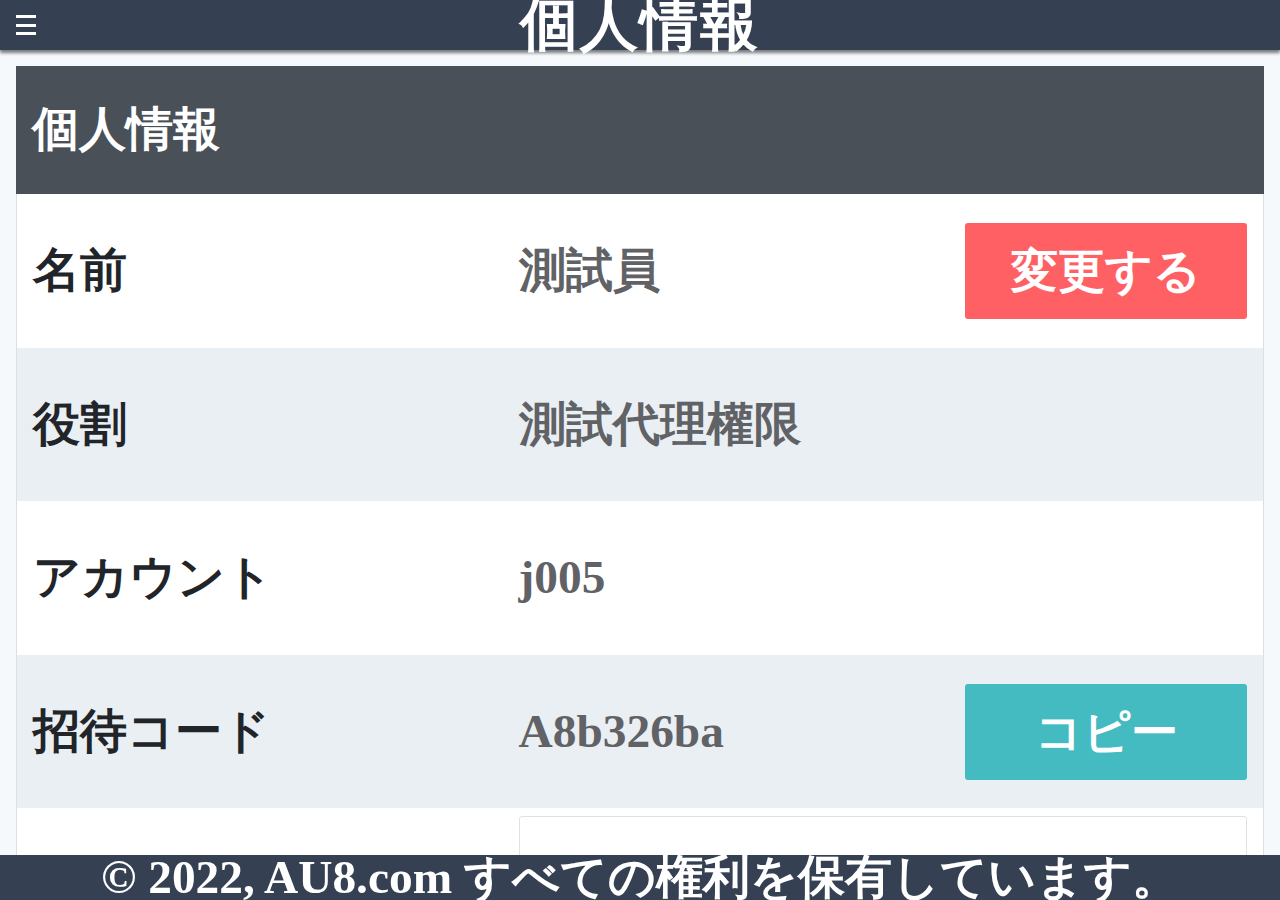
<file: html/member.html>
<!DOCTYPE html>
<html lang="en">
<head>
    <meta charset="UTF-8">
    <meta http-equiv="X-UA-Compatible" content="IE=edge">
    <meta name="viewport" content="width=device-width, initial-scale=1.0">
    <title>Document</title>
    <link rel="stylesheet" href="../css/style.css">
    <script src="https://code.jquery.com/jquery-3.6.1.min.js"></script>
    <script src="../js/javascript.js"></script>
</head>
<body>
    <!--header-->
    <header>
        <i class="listBtn">
            <span></span>
            <span></span>
            <span></span>
        </i>
        <p class="title">個人情報</p>
        <i class="null"></i>
    </header>
    <!--mainWrap-->
    <main>
        <div class="memberWrap">
            <div class="title">
                <p>個人情報</p>
            </div>
            <ul>
                <li>
                    <p class="name">名前</p>
                    <div class="btnBox">
                        <p>測試員</p>
                        <button class="changeBtn forName">変更する</button>
                    </div>
                </li>
                <li>
                    <p class="name">役割</p>
                    <div class="btnBox">
                        <p>測試代理權限</p>
                    </div>
                </li>
                <li>
                    <p class="name">アカウント</p>
                    <div class="btnBox">
                        <p>j005</p>
                    </div>
                </li>
                <li>
                    <p class="name">招待コード</p>
                    <div class="btnBox">
                        <p>A8b326ba</p>
                        <button class="copyBtn">コピー</button>
                    </div>
                </li>
                <li class="auto">
                    <p class="name">招待リンク</p>
                    <div class="qrBox">
                        <label class="selectBox">
                            <select>
                                <option value="">www.fortuna888.net/register?code=A8b326ba</option>
                            </select>
                            <i class="arrow_ic"></i>
                        </label>
                        <button class="copyBtn">コピー</button>
                        <div class="qrImg"></div>
                        <button class="copyBtn">コピー</button>
                    </div>
                </li>
                <li class="auto">
                    <p class="name">製品</p>
                    <div class="btnBox">
                        <p>テーブルゲーム，釣りゲーム，ライブゲーム，スロット   スポーツ</p>
                    </div>
                </li>
                <li>
                    <p class="name">
                        前回の
                        <br>
                        ログイン
                    </p>
                    <div class="btnBox">
                        <p>2022-09-15 10:59:41</p>
                    </div>
                </li>
                <li>
                    <p class="name">
                        最終
                        <br>
                        ログインIP 
                    </p>
                    <div class="btnBox">
                        <p>111.*.*.64</p>
                    </div>
                </li>
                <li class="auto">
                    <button class="checkBtn" onclick="window.location.href='./loginRecord.html'">ログイン記録検索</button>
                </li>
                <li>
                    <p class="name">パスワード</p>
                    <div class="btnBox">
                        <p>********</p>
                        <button class="changeBtn forPW">変更する</button>
                    </div>
                </li>
            </ul>
        </div>
    </main>
    <!--footer-->
    <footer>
        <p>© 2022, AU8.com すべての権利を保有しています。</p>
    </footer>
    <!--filter-->
    <div class="filter">
        <div class="leftList">
            <div class="topBox">
                <p>アフィリエイト</p>
                <label class="selectBox">
                    <select>
                        <option value="">NJ1</option>
                        <option value="">NJ1</option>
                        <option value="">NJ1</option>
                    </select>
                    <i class="arrow_ic"></i>
                </label>
                <i class="arrow_db_ic close"></i>
            </div>
            <div class="content">
                <div class="nameBox">
                    <div class="top">
                        <i class="user_ic"></i>
                        <div class="textBox">
                            <p class="title">j005 【 測試代理 】</p>
                            <p class="sub">前回のログイン:Tue Sep 13 16:54 2022</p>
                        </div>
                    </div>
                    <div class="bottom">
                        <p>役割: 測試代理權限</p>
                        <p>
                            利用可能なポイント: 0
                            <i class="re_ic"></i>
                        </p>
                        <p>決算金: 0</p>
                    </div>
                </div>
                <div class="listBox">
                    <ul>
                        <li>
                            <p>
                                <i class="home_ic"></i>
                                ホーム
                            </p>
                            <i class="arrow_ic"></i>
                        </li>
                        <div class="smallList">
                            <div onclick="window.location.href='../index.html'">
                                <p>ホーム</p>
                            </div>
                            <div onclick="window.location.href='./activeReport.html'">
                                <p>メンバーアクティブな状況</p>
                            </div>
                        </div>
                        <li class="active">
                            <p>
                                <i class="member_ic"></i>
                                個人管理
                            </p>
                            <i class="arrow_ic"></i>
                        </li>
                        <div class="smallList display">
                            <div class="active" onclick="window.location.href='./member.html'">
                                <p>個人情報</p>
                            </div>
                            <div onclick="window.location.href='./loginRecord.html'">
                                <p>ログイン記録</p>
                            </div>
                        </div>
                        <li>
                            <p>
                                <i class="report_ic"></i>
                                報告書
                            </p>
                            <i class="arrow_ic"></i>
                        </li>
                        <div class="smallList">
                            <div onclick="window.location.href='./profit.html'">
                                <p>コミッション決算予測</p>
                            </div>
                            <!-- <div onclick="window.location.href='./gameReport.html'">
                                <p>ゲームレポート</p>
                            </div> -->
                            <div onclick="window.location.href='./agent.html'">
                                <p>コミッション決算書</p>
                            </div>
                        </div>
                        <li class="remind">
                            <p>
                                <i class="remind_ic"></i>
                                お知らせ
                            </p>
                        </li>
                        <li class="lang">
                            <p>
                                <i class="lang_ic"></i>
                                言語
                            </p>
                            <p class="lang">
                                日本語
                                <i class="arrow_ic"></i>
                            </p>
                        </li>
                        <li>
                            <p>
                                <i class="logout_ic"></i>
                                ログアウト
                            </p>
                        </li>
                    </ul>
                </div>
            </div>
        </div>
        <div class="jumpWindow changeName">
            <div class="title">
                <p>名前を編集する</p>
                <i class="close_ic close"></i>
            </div>
            <div class="content">
                <p class="name">元の名前 : 測試員</p>
                <label class="inputBox">
                    <input type="text" placeholder="名前を入力してください">
                </label>
                <button class="check close">確定</button>
                <button class="back close">キャンセル</button>
            </div>
        </div>
        <div class="jumpWindow changePW">
            <div class="title">
                <p>バスワード変更</p>
                <i class="close_ic close"></i>
            </div>
            <div class="content">
                <div class="target">
                    <p>対象: j005【測試代理】</p>
                </div>
                <label class="inputBox">
                    <input type="text" placeholder="旧パスワード">
                </label>
                <label class="inputBox">
                    <input type="text" placeholder="新しいパスワード">
                </label>
                <label class="inputBox">
                    <input type="text" placeholder="新しいパスワードを確認">
                </label>
                <button class="check close">確定</button>
                <button class="back close">キャンセル</button>
            </div>
        </div>
        <div class="jumpWindow firstWindow">
            <div class="title">
                <p>お知らせ</p>
                <i class="close_ic close"></i>
            </div>
            <div class="content">
                <div class="tableBox">
                    <table>
                        <tr>
                            <th>
                                <p>タイトル</p>
                            </th>
                            <th>
                                <p>
                                    設立時間
                                    <i class="arrow_db_ic"></i>
                                </p>
                            </th>
                        </tr>
                        <tr>
                            <td>
                                <p>TEST1</p>
                            </td>
                            <td>
                                <p>2021-04-18</p>
                            </td>
                        </tr>
                        <tr>
                            <td>
                                <p>AAAAaaa11...</p>
                            </td>
                            <td>
                                <p>2022-08-02</p>
                            </td>
                        </tr>
                        <tr>
                            <td>
                                <p>TEST123</p>
                            </td>
                            <td>
                                <p>2022-08-16</p>
                            </td>
                        </tr>
                    </table>
                </div>
                <div class="pageBox">
                    <div class="arrowBtn left">
                        <i class="arrow_ic"></i>
                    </div>
                    <div class="numBox active">
                        <p>1</p>
                    </div>
                    <div class="arrowBtn right">
                        <i class="arrow_ic"></i>
                    </div>
                </div>
            </div>
        </div>
        <div class="downList lang">
            <div class="langBox active">
                <p>日本語</p>
                <i class="arrow_ic"></i>
            </div>
            <div class="langBox">
                <p>繁體中文</p>
                <i class="arrow_ic"></i>
            </div>
            <div class="langBox">
                <p>简体中文</p>
                <i class="arrow_ic"></i>
            </div>
        </div>
    </div>
</body>
</html>
</file>
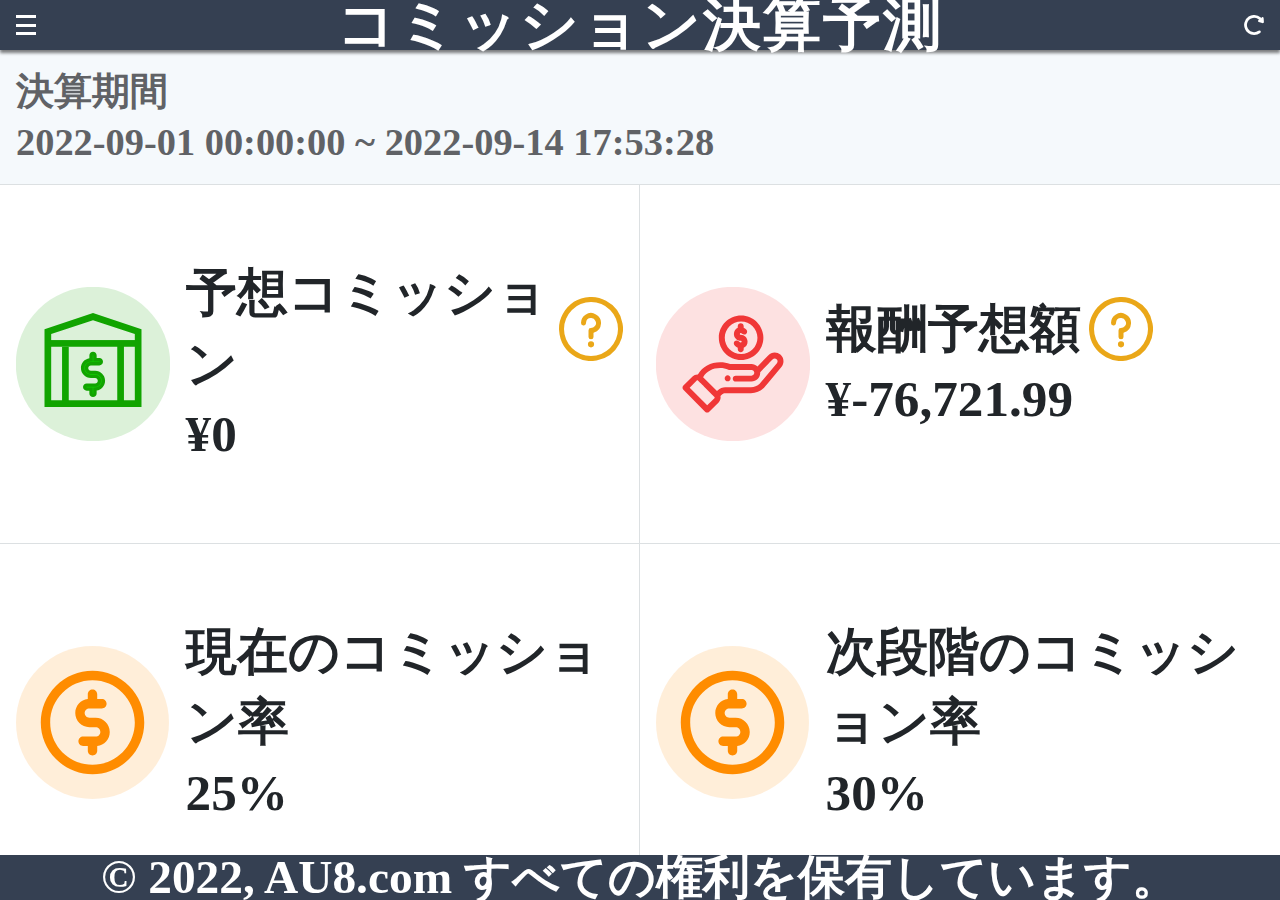
<file: html/profit.html>
<!DOCTYPE html>
<html lang="en">
<head>
    <meta charset="UTF-8">
    <meta http-equiv="X-UA-Compatible" content="IE=edge">
    <meta name="viewport" content="width=device-width, initial-scale=1.0">
    <title>Document</title>
    <link rel="stylesheet" href="../css/style.css">
    <script src="https://code.jquery.com/jquery-3.6.1.min.js"></script>
    <script src="../js/javascript.js"></script>
</head>
<body>
    <!--header-->
    <header>
        <i class="listBtn">
            <span></span>
            <span></span>
            <span></span>
        </i>
        <p class="title">コミッション決算予測</p>
        <i class="re_ic"></i>
    </header>
    <!--mainWrap-->
    <main>
        <div class="profitWrap">
            <!--top-->
            <div class="top">
                <!-- <div class="rowBox">
                    <div class="innerBox left">
                        <p>
                            <i class="left"></i>
                            総合概要
                        </p>
                        <p>
                            <i class="right"></i>
                            勝ち負け
                        </p>
                        <div class="cnt"></div>
                    </div>
                </div> -->
                <div class="textBox">
                    <p>決算期間</p>
                    <p>2022-09-01 00:00:00 ~ 2022-09-14 17:53:28</p>
                </div>
                <!-- <div class="changeStyle">
                    <button class="left active"></button>
                    <button class="right"></button>
                </div> -->
            </div>
            <div class="listBox display">
                <!--mid-->
                <div class="mid">
                    <div>
                        <i class="profit_ic"></i>
                        <div>
                            <p>
                                予想コミッション
                                <i class="question_ic">
                                    <span>報酬 + 前期未払い報酬</span>
                                </i>
                            </p>
                            <p>¥0</p>
                        </div>
                    </div>
                    <div>
                        <i class="reward_ic"></i>
                        <div>
                            <p>
                                報酬予想額
                                <i class="question_ic">
                                    <span class="sp">利益総計 - 営業代 - 前回マイナス額</span>
                                </i>
                            </p>
                            <p>¥-76,721.99</p>
                        </div>
                    </div>
                    <div>
                        <i class="money_ic"></i>
                        <div>
                            <p>現在のコミッション率</p>
                            <p>25%</p>
                        </div>
                    </div>
                    <div>
                        <i class="money_ic"></i>
                        <div>
                            <p>次段階のコミッション率</p>
                            <p>30%</p>
                        </div>
                    </div>
                    <div>
                        <i class="person_ic"></i>
                        <div>
                            <p>初回入金者</p>
                            <p>0人</p>
                        </div>
                    </div>
                    <div>
                        <i class="person_ic"></i>
                        <div>
                            <p>次の段階の初回入金者の数まで</p>
                            <p>0人</p>
                        </div>
                    </div>
                </div>
                <!--bottom-->
                <div class="bottom">
                    <div class="totalBox">
                        <i class="profit_ic"></i>
                        <p>
                            報酬
                            <i class="question_ic">
                                <span>(利益総計 - 営業代 - 前回マイナス額) x 現在のコミッション率</span>
                            </i>
                        </p>
                        <p class="money">¥0</p>
                    </div>
                    <div class="elseBox">
                        <div>
                            <i class="money_ic"></i>
                            <div>
                                <p>前期未払い報酬</p>
                                <p>0人</p>
                            </div>
                        </div>
                        <div>
                            <i class="reward_ic"></i>
                            <div>
                                <p>上期負結餘</p>
                                <p>0人</p>
                            </div>
                        </div>
                        <div>
                            <i class="money_ic"></i>
                            <div>
                                <p>利益総計</p>
                                <p>0人</p>
                            </div>
                        </div>
                        <div>
                            <i class="reward_ic"></i>
                            <div>
                                <p>料金総計</p>
                                <p>0人</p>
                            </div>
                        </div>
                    </div>
                </div>
            </div>
            <div class="listBox">
                <p class="tableTitle active">
                    <span>総収入</span>
                    <span>
                        すべて折
                        <br>
                        りたたむ
                        <i class="arrow_db_ic"></i>
                    </span>
                </p>
                <div class="tableBox partner display">
                    <table>
                        <tr>
                            <th>
                                <p>
                                    ゲーム
                                    <br>
                                    プラット
                                </p>
                            </th>
                            <th>
                                <p>メンバー小計</p>
                            </th>
                            <th>
                                <p>所得</p>
                            </th>
                        </tr>
                        <tr>
                            <td>
                                <p>AUX</p>
                            </td>
                            <td class="negative">
                                <p>-177,725</p>
                            </td>
                            <td class="positive">
                                <p>151,066.25</p>
                            </td>
                        </tr>
                        <tr>
                            <td>
                                <p>RELAX</p>
                            </td>
                            <td class="negative">
                                <p>-49,681</p>
                            </td>
                            <td class="positive">
                                <p>42,228.85</p>
                            </td>
                        </tr>
                        <tr>
                            <td>
                                <p>IFUN GAMES</p>
                            </td>
                            <td class="negative">
                                <p>-22,293.85</p>
                            </td>
                            <td class="positive">
                                <p>18,949.77</p>
                            </td>
                        </tr>
                        <tr>
                            <td>
                                <p>Evolution</p>
                            </td>
                            <td class="negative">
                                <p>-22,267.99</p>
                            </td>
                            <td class="positive">
                                <p>18,927.79</p>
                            </td>
                        </tr>
                        <tr>
                            <td>
                                <p>GoldenHero</p>
                            </td>
                            <td class="negative">
                                <p>-3,892</p>
                            </td>
                            <td class="positive">
                                <p>3,308.2</p>
                            </td>
                        </tr>
                        <tr>
                            <td>
                                <p>PNG SLOTS</p>
                            </td>
                            <td class="negative">
                                <p>-125</p>
                            </td>
                            <td class="positive">
                                <p>106.25</p>
                            </td>
                        </tr>
                        <tr>
                            <td>
                                <p>
                                    Pragmatic Play
                                    <br>
                                    SLOT
                                </p>
                            </td>
                            <td class="negative">
                                <p>-100</p>
                            </td>
                            <td class="positive">
                                <p>85</p>
                            </td>
                        </tr>
                        <tr>
                            <td>
                                <p>PG SLOTS</p>
                            </td>
                            <td class="negative">
                                <p>0</p>
                            </td>
                            <td class="disable">
                                <p>0</p>
                            </td>
                        </tr>
                        <tr>
                            <td>
                                <p>DG CASINO</p>
                            </td>
                            <td class="positive">
                                <p>12</p>
                            </td>
                            <td class="negative">
                                <p>-12</p>
                            </td>
                        </tr>
                        <tr>
                            <td>
                                <p>BOOONGO</p>
                            </td>
                            <td class="positive">
                                <p>1,222.25</p>
                            </td>
                            <td class="negative">
                                <p>-1,222.25</p>
                            </td>
                        </tr>
                        <tr>
                            <td>
                                <p>AG CASINO</p>
                            </td>
                            <td class="positive">
                                <p>19,000</p>
                            </td>
                            <td class="negative">
                                <p>-19,000</p>
                            </td>
                        </tr>
                        <tr>
                            <td>
                                <p>NO LIMIT CITY</p>
                            </td>
                            <td class="positive">
                                <p>58,431</p>
                            </td>
                            <td class="negative">
                                <p>-58,431</p>
                            </td>
                        </tr>
                        <tr>
                            <td>
                                <p>ELK GAMES</p>
                            </td>
                            <td class="positive">
                                <p>117,625</p>
                            </td>
                            <td class="negative">
                                <p>-117,625</p>
                            </td>
                        </tr>
                    </table>
                </div>
                <div class="totalBox partner">
                    <table>
                        <tr>
                            <td>
                                <p>合計</p>
                            </td>
                            <td class="positive">
                                <p>38,381.86</p>
                            </td>
                        </tr>
                    </table>
                </div>
                <p class="tableTitle active">
                    <span>操業コスト</span>
                    <span>
                        すべて折
                        <br>
                        りたたむ
                        <i class="arrow_db_ic"></i>
                    </span>
                </p>
                <div class="tableBox display">
                    <table>
                        <tr>
                            <th>
                                <p>タイプ</p>
                            </th>
                            <th>
                                <p>金額</p>
                            </th>
                            <th>
                                <p>操業コスト</p>
                            </th>
                        </tr>
                        <tr>
                            <td>
                                <p>送金</p>
                            </td>
                            <td class="positive">
                                <p>28,000</p>
                            </td>
                            <td class="negative">
                                <p>-1,960</p>
                            </td>
                        </tr>
                        <tr>
                            <td>
                                <p>出金手数料</p>
                            </td>
                            <td class="positive">
                                <p>270,647</p>
                            </td>
                            <td class="negative">
                                <p>-8,119.41</p>
                            </td>
                        </tr>
                        <tr>
                            <td>
                                <p>オンライン支払い</p>
                            </td>
                            <td class="disable">
                                <p>0</p>
                            </td>
                            <td class="disable">
                                <p>0</p>
                            </td>
                        </tr>
                        <tr>
                            <td>
                                <p>割引</p>
                            </td>
                            <td class="positive">
                                <p>4,100</p>
                            </td>
                            <td class="negative">
                                <p>-4,100</p>
                            </td>
                        </tr>
                        <tr>
                            <td>
                                <p>メンバーリベート</p>
                            </td>
                            <td class="disable">
                                <p>0</p>
                            </td>
                            <td class="disable">
                                <p>0</p>
                            </td>
                        </tr>
                        <tr>
                            <td>
                                <p>
                                    プロキシバッ
                                    <br>
                                    クウォーター
                                </p>
                            </td>
                            <td class="disable">
                                <p>0</p>
                            </td>
                            <td class="disable">
                                <p>0</p>
                            </td>
                        </tr>
                        <tr>
                            <td>
                                <p>会員ボーナス</p>
                            </td>
                            <td class="disable">
                                <p>0</p>
                            </td>
                            <td class="disable">
                                <p>0</p>
                            </td>
                        </tr>
                        <tr>
                            <td>
                                <p>代理ボーナス</p>
                            </td>
                            <td class="disable">
                                <p>0</p>
                            </td>
                            <td class="disable">
                                <p>0</p>
                            </td>
                        </tr>
                    </table>
                </div>
                <div class="totalBox">
                    <table>
                        <tr>
                            <td>
                                <p>合計</p>
                            </td>
                            <td class="positive">
                                <p>38,381.86</p>
                            </td>
                        </tr>
                    </table>
                </div>
            </div>
        </div>
    </main>
    <!--footer-->
    <footer>
        <p>© 2022, AU8.com すべての権利を保有しています。</p>
    </footer>
    <!--filter-->
    <div class="filter">
        <div class="leftList">
            <div class="topBox">
                <p>アフィリエイト</p>
                <label class="selectBox">
                    <select>
                        <option value="">NJ1</option>
                        <option value="">NJ1</option>
                        <option value="">NJ1</option>
                    </select>
                    <i class="arrow_ic"></i>
                </label>
                <i class="arrow_db_ic close"></i>
            </div>
            <div class="content">
                <div class="nameBox">
                    <div class="top">
                        <i class="user_ic"></i>
                        <div class="textBox">
                            <p class="title">j005 【 測試代理 】</p>
                            <p class="sub">前回のログイン:Tue Sep 13 16:54 2022</p>
                        </div>
                    </div>
                    <div class="bottom">
                        <p>役割: 測試代理權限</p>
                        <p>
                            利用可能なポイント: 0
                            <i class="re_ic"></i>
                        </p>
                        <p>決算金: 0</p>
                    </div>
                </div>
                <div class="listBox">
                    <ul>
                        <li>
                            <p>
                                <i class="home_ic"></i>
                                ホーム
                            </p>
                            <i class="arrow_ic"></i>
                        </li>
                        <div class="smallList">
                            <div onclick="window.location.href='../index.html'">
                                <p>ホーム</p>
                            </div>
                            <div onclick="window.location.href='./activeReport.html'">
                                <p>メンバーアクティブな状況</p>
                            </div>
                        </div>
                        <li>
                            <p>
                                <i class="member_ic"></i>
                                個人管理
                            </p>
                            <i class="arrow_ic"></i>
                        </li>
                        <div class="smallList">
                            <div onclick="window.location.href='./member.html'">
                                <p>個人情報</p>
                            </div>
                            <div onclick="window.location.href='./loginRecord.html'">
                                <p>ログイン記録</p>
                            </div>
                        </div>
                        <li class="active">
                            <p>
                                <i class="report_ic"></i>
                                報告書
                            </p>
                            <i class="arrow_ic"></i>
                        </li>
                        <div class="smallList display">
                            <div class="active" onclick="window.location.href='./profit.html'">
                                <p>コミッション決算予測</p>
                            </div>
                            <!-- <div onclick="window.location.href='./gameReport.html'">
                                <p>ゲームレポート</p>
                            </div> -->
                            <div onclick="window.location.href='./agent.html'">
                                <p>コミッション決算書</p>
                            </div>
                        </div>
                        <li class="remind">
                            <p>
                                <i class="remind_ic"></i>
                                お知らせ
                            </p>
                        </li>
                        <li class="lang">
                            <p>
                                <i class="lang_ic"></i>
                                言語
                            </p>
                            <p class="lang">
                                日本語
                                <i class="arrow_ic"></i>
                            </p>
                        </li>
                        <li>
                            <p>
                                <i class="logout_ic"></i>
                                ログアウト
                            </p>
                        </li>
                    </ul>
                </div>
            </div>
        </div>
        <div class="jumpWindow firstWindow">
            <div class="title">
                <p>お知らせ</p>
                <i class="close_ic close"></i>
            </div>
            <div class="content">
                <div class="tableBox">
                    <table>
                        <tr>
                            <th>
                                <p>タイトル</p>
                            </th>
                            <th>
                                <p>
                                    設立時間
                                    <i class="arrow_db_ic"></i>
                                </p>
                            </th>
                        </tr>
                        <tr>
                            <td>
                                <p>TEST1</p>
                            </td>
                            <td>
                                <p>2021-04-18</p>
                            </td>
                        </tr>
                        <tr>
                            <td>
                                <p>AAAAaaa11...</p>
                            </td>
                            <td>
                                <p>2022-08-02</p>
                            </td>
                        </tr>
                        <tr>
                            <td>
                                <p>TEST123</p>
                            </td>
                            <td>
                                <p>2022-08-16</p>
                            </td>
                        </tr>
                    </table>
                </div>
                <div class="pageBox">
                    <div class="arrowBtn left">
                        <i class="arrow_ic"></i>
                    </div>
                    <div class="numBox active">
                        <p>1</p>
                    </div>
                    <div class="arrowBtn right">
                        <i class="arrow_ic"></i>
                    </div>
                </div>
            </div>
        </div>
        <div class="downList lang">
            <div class="langBox active">
                <p>日本語</p>
                <i class="arrow_ic"></i>
            </div>
            <div class="langBox">
                <p>繁體中文</p>
                <i class="arrow_ic"></i>
            </div>
            <div class="langBox">
                <p>简体中文</p>
                <i class="arrow_ic"></i>
            </div>
        </div>
    </div>
</body>
</html>
</file>
<file: css/style.css>
@charset "UTF-8";
html, body, div, span, applet, object, iframe,
h1, h2, h3, h4, h5, h6, p, blockquote, pre,
a, abbr, acronym, address, big, cite, code,
del, dfn, em, img, ins, kbd, q, s, samp,
small, strike, strong, sub, sup, tt, var,
b, u, i, center,
dl, dt, dd, ol, ul, li,
fieldset, form, label, legend,
table, caption, tbody, tfoot, thead, tr, th, td,
article, aside, canvas, details, embed,
figure, figcaption, footer, header, hgroup,
menu, nav, output, ruby, section, summary,
time, mark, audio, video {
  margin: 0;
  padding: 0;
  border: 0;
  font-size: 100%;
  font: inherit;
  vertical-align: baseline;
  -webkit-box-sizing: border-box;
          box-sizing: border-box;
  font-family: "微軟正黑體";
}

/* HTML5 display-role reset for older browsers */
article, aside, details, figcaption, figure,
footer, header, hgroup, menu, nav, section {
  display: block;
  -webkit-box-sizing: border-box;
          box-sizing: border-box;
}

body {
  line-height: 1;
}

ol, ul {
  list-style: none;
}

blockquote, q {
  quotes: none;
}

blockquote:before, blockquote:after,
q:before, q:after {
  content: "";
  content: none;
}

table {
  border-collapse: collapse;
  border-spacing: 0;
}

a {
  text-decoration: none;
}

input[type=date]::-webkit-inner-spin-button,
input[type=date]::-webkit-calendar-picker-indicator,
input[type=datetime-local]::-webkit-inner-spin-button,
input[type=datetime-local]::-webkit-calendar-picker-indicator {
  display: none;
  -webkit-appearance: none;
          appearance: none;
}

i {
  display: block;
}

main {
  display: block;
  -webkit-box-sizing: border-box;
          box-sizing: border-box;
}

select {
  -webkit-appearance: none;
     -moz-appearance: none;
          appearance: none;
  -webkit-box-sizing: border-box;
          box-sizing: border-box;
  font-family: "微軟正黑體";
}

input {
  -webkit-box-sizing: border-box;
          box-sizing: border-box;
  font-family: "微軟正黑體";
  outline: none;
}

button {
  font-family: "微軟正黑體";
}

header .re_ic {
  background: url("../images/icon/svg/reset.svg") no-repeat center;
  background-size: contain;
}

header .back_ic {
  background: url("../images/icon/arrow_1.png") no-repeat center;
  background-size: contain;
}

.mainWrap .listBox .mid .total_ic {
  background: url("../images/icon/svg/hasBG_yellowMoney.svg") no-repeat center;
  background-size: contain;
}

.mainWrap .listBox .mid .deposit_ic {
  background: url("../images/icon/svg/hasBG_greenMoney.svg") no-repeat center;
  background-size: contain;
}

.mainWrap .listBox .mid .withdrawal_ic {
  background: url("../images/icon/svg/hasBG_redMoney.svg") no-repeat center;
  background-size: contain;
}

.mainWrap .listBox .mid .person_ic {
  background: url("../images/icon/svg/hasBG_person.svg") no-repeat center;
  background-size: contain;
}

.mainWrap .listBox .mid .people_ic {
  background: url("../images/icon/svg/hasBG_people.svg") no-repeat center;
  background-size: contain;
}

.mainWrap .listBox .mid .question_ic {
  background: url("../images/icon/svg/question.svg") no-repeat center;
  background-size: contain;
}

.profitWrap .mid .profit_ic,
.profitWrap .bottom .profit_ic {
  background: url("../images/icon/svg/hasBG_bank.svg") no-repeat center;
  background-size: contain;
}

.profitWrap .mid .reward_ic,
.profitWrap .bottom .reward_ic {
  background: url("../images/icon/svg/hasBG_redMoney.svg") no-repeat center;
  background-size: contain;
}

.profitWrap .mid .money_ic,
.profitWrap .bottom .money_ic {
  background: url("../images/icon/svg/hasBG_yellowMoney.svg") no-repeat center;
  background-size: contain;
}

.profitWrap .mid .person_ic {
  background: url("../images/icon/svg/hasBG_person.svg") no-repeat center;
  background-size: contain;
}

.profitWrap .mid .question_ic,
.profitWrap .bottom .question_ic {
  background: url("../images/icon/svg/question.svg") no-repeat center;
  background-size: contain;
}

.profitWrap .tableTitle .arrow_db_ic {
  background: url("../images/icon/arrow_db_3.png") no-repeat center;
  background-size: contain;
}

.memberWrap .qrImg {
  background: url("../images/qr.png") no-repeat;
  background-size: contain;
}

.gameReportWrap .control_ic {
  background: url("../images/icon/control.png") no-repeat center;
  background-size: contain;
}

.gameReportWrap .question_ic {
  background: url("../images/icon/svg/question.svg") no-repeat center;
  background-size: contain;
}

.gameReportWrap .tableBox th .arrow_db_ic {
  background: url("../images/icon/arrow_db_2.png") no-repeat;
  background-size: contain;
}

.agentWrap .tableTitle .arrow_ic {
  background: url("../images/icon/arrow_1.png") no-repeat center;
  background-size: contain;
}

.agent_innerWrap .question_ic {
  background: url("../images/icon/svg/question_2.svg") no-repeat center;
  background-size: contain;
}

.jumpWindow.firstWindow .arrow_db_ic {
  background: url("../images/icon/arrow_db_2.png") no-repeat;
  background-size: contain;
}

.downList.lang .arrow_ic {
  background: url("../images/icon/arrow_2.png") no-repeat center;
  background-size: contain;
}

.leftList .topBox .arrow_db_ic {
  background: url("../images/icon/arrow_db_1.png") no-repeat center;
  background-size: contain;
}

.leftList .nameBox .user_ic {
  background: url("../images/icon/svg/user.svg") no-repeat center;
  background-size: contain;
}

.leftList .nameBox .re_ic {
  background: url("../images/icon/svg/reset_green.svg") no-repeat center;
  background-size: contain;
}

.leftList .listBox .arrow_ic {
  background: url("../images/icon/arrow_1.png") no-repeat center;
  background-size: contain;
}

.leftList .listBox .home_ic {
  background: url("../images/icon/svg/leftList_home.svg") no-repeat center;
  background-size: contain;
}

.leftList .listBox .member_ic {
  background: url("../images/icon/svg/leftList_member.svg") no-repeat center;
  background-size: contain;
}

.leftList .listBox .report_ic {
  background: url("../images/icon/svg/leftList_report.svg") no-repeat center;
  background-size: contain;
}

.leftList .listBox .remind_ic {
  background: url("../images/icon/svg/leftList_remind.svg") no-repeat center;
  background-size: contain;
}

.leftList .listBox .lang_ic {
  background: url("../images/icon/svg/leftList_language.svg") no-repeat center;
  background-size: contain;
}

.leftList .listBox .logout_ic {
  background: url("../images/icon/svg/leftList_logout.svg") no-repeat center;
  background-size: contain;
}

.selectBox .arrow_ic {
  background: url("../images/icon/arrow_1.png") no-repeat center;
  background-size: contain;
}

.inputBox .search_ic::before {
  background: url("../images/icon/svg/search.svg") no-repeat center;
  background-size: contain;
}

.inputBox .clock_ic {
  background: url("../images/icon/svg/clock.svg") no-repeat center;
  background-size: contain;
}

.pageBox .arrowBtn i {
  background: url("../images/icon/arrow_1.png") no-repeat center;
  background-size: contain;
}

.checkStyle::before {
  background: url("../images/icon/arrow_2.png") no-repeat center;
  background-size: contain;
}

.jumpWindow .close_ic {
  background: url("../images/icon/close_1.png") no-repeat center;
  background-size: contain;
}

.rowBox .left {
  background: url("../images/icon/changeStyleIcon_1.png") no-repeat center;
  background-size: contain;
}

.rowBox .right {
  background: url("../images/icon/changeStyleIcon_2.png") no-repeat center;
  background-size: contain;
}

html {
  width: 100%;
  height: 100%;
  background: #f5f9fc;
}
html body {
  width: 100%;
  height: 100%;
}
html body main {
  width: 100%;
  height: 100%;
  overflow-y: auto;
  overflow-x: hidden;
  padding: 50px 0 45px;
}
html body header {
  width: 100%;
  height: 50px;
  background: #354052;
  -webkit-box-shadow: 0 3px 3px 0 rgba(0, 0, 0, 0.5019607843);
          box-shadow: 0 3px 3px 0 rgba(0, 0, 0, 0.5019607843);
  display: -webkit-box;
  display: -ms-flexbox;
  display: flex;
  -webkit-box-align: center;
      -ms-flex-align: center;
          align-items: center;
  -webkit-box-pack: justify;
      -ms-flex-pack: justify;
          justify-content: space-between;
  position: fixed;
  z-index: 100;
  top: 0;
  left: 0;
  padding: 0 16px;
}
html body header .listBtn {
  width: 20px;
  height: 20px;
  display: -webkit-box;
  display: -ms-flexbox;
  display: flex;
  -webkit-box-orient: vertical;
  -webkit-box-direction: normal;
      -ms-flex-direction: column;
          flex-direction: column;
  -webkit-box-pack: justify;
      -ms-flex-pack: justify;
          justify-content: space-between;
}
html body header .listBtn span {
  display: block;
  width: 100%;
  height: 3px;
  background: #ffffff;
}
html body header .null,
html body header .re_ic {
  width: 20px;
  height: 20px;
}
html body header .back_ic {
  width: 20px;
  height: 20px;
  -webkit-transform: rotate(90deg);
          transform: rotate(90deg);
  -webkit-filter: grayscale(1) brightness(15);
          filter: grayscale(1) brightness(15);
}
html body header .title {
  color: #ffffff;
  font-size: 4.5vw;
  font-weight: bold;
  letter-spacing: 2px;
}
html body .mainWrap {
  width: 100%;
  height: auto;
  padding-bottom: 7vw;
}
html body .mainWrap .top {
  width: 100%;
  height: auto;
  padding: 12px 16px;
}
html body .mainWrap .top .rowBox {
  width: 100%;
  height: auto;
  padding: 4px 12px 0;
  margin-bottom: 16px;
}
html body .mainWrap .top .rowBox .innerBox {
  width: 100%;
  height: 9.5vw;
  background: #495568;
  border-radius: 30px;
  display: -webkit-box;
  display: -ms-flexbox;
  display: flex;
  position: relative;
}
html body .mainWrap .top .rowBox .innerBox.left .cnt {
  background: #35c8d1;
  left: 1%;
}
html body .mainWrap .top .rowBox .innerBox.right .cnt {
  background: #ff6065;
  left: 51%;
}
html body .mainWrap .top .rowBox .innerBox p {
  width: 50%;
  height: 100%;
  color: #ffffff;
  font-size: 4vw;
  font-weight: bold;
  display: -webkit-box;
  display: -ms-flexbox;
  display: flex;
  -webkit-box-align: center;
      -ms-flex-align: center;
          align-items: center;
  -webkit-box-pack: center;
      -ms-flex-pack: center;
          justify-content: center;
  position: relative;
  z-index: 1;
}
html body .mainWrap .top .rowBox .innerBox p i {
  width: 3.7vw;
  height: 3.7vw;
  margin-right: 10px;
}
html body .mainWrap .top .rowBox .innerBox .cnt {
  width: 48%;
  height: 82%;
  border-radius: 30px;
  position: absolute;
  top: 50%;
  -webkit-transform: translateY(-50%);
          transform: translateY(-50%);
  -webkit-transition: 0.3s all;
  transition: 0.3s all;
}
html body .mainWrap .top .inputBox {
  width: 100%;
  height: 10vw;
  background: #ffffff;
  border-radius: 3px;
  border: solid 1px #dee2e6;
  color: #606266;
  font-size: 3.7vw;
  font-weight: bold;
  display: -webkit-box;
  display: -ms-flexbox;
  display: flex;
  -webkit-box-align: center;
      -ms-flex-align: center;
          align-items: center;
  position: relative;
  overflow: hidden;
  padding: 0 8px;
}
html body .mainWrap .top .inputBox p {
  -ms-flex-negative: 0;
      flex-shrink: 0;
  margin-right: 8px;
}
html body .mainWrap .top .inputBox input {
  background: none;
  border: none;
  color: #606266;
  -ms-flex-negative: 0;
      flex-shrink: 0;
  pointer-events: none;
}
html body .mainWrap .top .inputBox input:last-child {
  margin-left: 10px;
}
html body .mainWrap .top .inputBox i {
  width: 10vw;
  height: 10vw;
  background: #ffffff;
  position: absolute;
  top: 0;
  right: 0;
  pointer-events: none;
}
html body .mainWrap .top .inputBox i::before {
  content: "";
  position: absolute;
  width: 4vw;
  height: 4vw;
  top: 50%;
  left: 50%;
  -webkit-transform: translate(-50%, -50%);
          transform: translate(-50%, -50%);
}
html body .mainWrap .listBox {
  width: 100%;
  height: auto;
  display: none;
}
html body .mainWrap .listBox.display {
  display: block;
}
html body .mainWrap .listBox .mid {
  width: 100%;
  height: auto;
  background: #ffffff;
  border-top: solid 1px #dce0e2;
}
html body .mainWrap .listBox .mid .totalBox {
  width: 100%;
  height: 22vw;
  border-bottom: solid 1px #dce0e2;
  display: -webkit-box;
  display: -ms-flexbox;
  display: flex;
  -webkit-box-align: center;
      -ms-flex-align: center;
          align-items: center;
  padding: 0 16px;
}
html body .mainWrap .listBox .mid .totalBox .total_ic {
  width: 12vw;
  height: 12vw;
  -ms-flex-negative: 0;
      flex-shrink: 0;
  margin-right: 16px;
}
html body .mainWrap .listBox .mid .totalBox p {
  width: 100%;
  color: #212529;
  font-size: 4vw;
  font-weight: bold;
  display: -webkit-box;
  display: -ms-flexbox;
  display: flex;
  -webkit-box-align: center;
      -ms-flex-align: center;
          align-items: center;
}
html body .mainWrap .listBox .mid .totalBox p.money {
  width: auto;
  font-size: 5vw;
  -ms-flex-negative: 0;
      flex-shrink: 0;
  margin-right: 8px;
}
html body .mainWrap .listBox .mid .totalBox p i {
  width: 5vw;
  height: 5vw;
  position: relative;
  margin: 0 0 -2px 5px;
}
html body .mainWrap .listBox .mid .totalBox p i span {
  width: auto;
  height: auto;
  background: #343434;
  border-radius: 3px;
  color: #ffffff;
  font-size: 3vw;
  font-weight: bold;
  position: absolute;
  white-space: nowrap;
  padding: 5px 5px 6px;
  display: none;
  top: -30px;
  left: 50%;
  -webkit-transform: translateX(-50%);
          transform: translateX(-50%);
}
html body .mainWrap .listBox .mid .totalBox p i span.display {
  display: block;
}
html body .mainWrap .listBox .mid .totalBox p i span::before {
  content: "";
  position: absolute;
  width: 0;
  height: 0;
  border-style: solid;
}
html body .mainWrap .listBox .mid .totalBox p i span::before {
  border-width: 6px 4px 0 4px;
  border-color: #343434 transparent;
  left: 50%;
  -webkit-transform: translateX(-50%);
          transform: translateX(-50%);
  bottom: -6px;
}
html body .mainWrap .listBox .mid .elseBox {
  width: 100%;
  height: auto;
  display: -ms-grid;
  display: grid;
  -ms-grid-columns: (1fr)[2];
  grid-template-columns: repeat(2, 1fr);
}
html body .mainWrap .listBox .mid .elseBox > div {
  width: auto;
  height: 22vw;
  border-bottom: solid 1px #dce0e2;
  display: -webkit-box;
  display: -ms-flexbox;
  display: flex;
  -webkit-box-align: center;
      -ms-flex-align: center;
          align-items: center;
  padding: 0 16px;
}
html body .mainWrap .listBox .mid .elseBox > div:nth-of-type(odd) {
  border-right: solid 1px #dce0e2;
}
html body .mainWrap .listBox .mid .elseBox > div i:not(.question_ic) {
  width: 12vw;
  height: 12vw;
  -ms-flex-negative: 0;
      flex-shrink: 0;
  margin-right: 16px;
}
html body .mainWrap .listBox .mid .elseBox > div .question_ic {
  width: 5vw;
  height: 5vw;
  -ms-flex-negative: 0;
      flex-shrink: 0;
  position: relative;
  margin-left: 8px;
}
html body .mainWrap .listBox .mid .elseBox > div .question_ic span {
  width: auto;
  height: auto;
  background: #343434;
  border-radius: 3px;
  color: #ffffff;
  font-size: 3vw;
  font-weight: bold;
  position: absolute;
  white-space: nowrap;
  padding: 5px 5px 6px;
  display: none;
  top: -40px;
  right: 0;
}
html body .mainWrap .listBox .mid .elseBox > div .question_ic span.display {
  display: block;
}
html body .mainWrap .listBox .mid .elseBox > div .question_ic span::before {
  content: "";
  position: absolute;
  width: 0;
  height: 0;
  border-style: solid;
}
html body .mainWrap .listBox .mid .elseBox > div .question_ic span::before {
  border-width: 6px 4px 0 4px;
  border-color: #343434 transparent;
  right: 5px;
  bottom: -6px;
}
html body .mainWrap .listBox .mid .elseBox > div p {
  color: #212529;
  font-size: 4vw;
  font-weight: bold;
  line-height: 5.5vw;
  display: -webkit-box;
  display: -ms-flexbox;
  display: flex;
  -webkit-box-align: center;
      -ms-flex-align: center;
          align-items: center;
}
html body .mainWrap .listBox .bottom {
  width: 100%;
  height: auto;
  background: #303845;
  padding: 16px;
}
html body .mainWrap .listBox .bottom ul {
  width: 100%;
  height: auto;
}
html body .mainWrap .listBox .bottom ul li {
  width: 100%;
  height: auto;
  border-bottom: solid 2px #ff7377;
  display: -webkit-box;
  display: -ms-flexbox;
  display: flex;
  padding-bottom: 12px;
  margin-bottom: 16px;
}
html body .mainWrap .listBox .bottom ul li:first-child {
  border-color: #34e0ea;
}
html body .mainWrap .listBox .bottom ul li:first-child .smallTitle {
  color: #34e0ea;
}
html body .mainWrap .listBox .bottom ul li:last-child {
  margin: 0;
}
html body .mainWrap .listBox .bottom ul li div {
  width: 50%;
  height: auto;
}
html body .mainWrap .listBox .bottom ul li div p {
  color: #ffffff;
  font-size: 4.5vw;
  font-weight: bold;
}
html body .mainWrap .listBox .bottom ul li div p.smallTitle {
  color: #ff7377;
  font-size: 4vw;
  margin-bottom: 12px;
}
html body .mainWrap .listBox .tableTitle {
  width: 100%;
  height: 10vw;
  background: #495057;
  color: #ffffff;
  font-size: 3.7vw;
  font-weight: bold;
  display: -webkit-box;
  display: -ms-flexbox;
  display: flex;
  -webkit-box-align: center;
      -ms-flex-align: center;
          align-items: center;
  padding: 0 16px;
}
html body .mainWrap .listBox .tableBox {
  width: 100%;
  height: auto;
  overflow-x: auto;
  padding-bottom: 7vw;
}
html body .mainWrap .listBox .tableBox table {
  width: auto;
  height: auto;
}
html body .mainWrap .listBox .tableBox table tr th {
  height: 10vw;
  background: #95a0aa;
  vertical-align: middle;
  padding: 0 8px;
}
html body .mainWrap .listBox .tableBox table tr th:first-child {
  padding-left: 16px;
}
html body .mainWrap .listBox .tableBox table tr th:last-child {
  padding-right: 16px;
}
html body .mainWrap .listBox .tableBox table tr th p {
  color: #ffffff;
  font-size: 3.7vw;
  font-weight: bold;
  line-height: 4vw;
  white-space: nowrap;
}
html body .mainWrap .listBox .tableBox table tr td {
  height: 10vw;
  background: #ffffff;
  vertical-align: middle;
  border-bottom: solid 1px #dce0e2;
}
html body .mainWrap .listBox .tableBox table tr td:first-child {
  padding-left: 8px;
}
html body .mainWrap .listBox .tableBox table tr td:last-child {
  padding-right: 8px;
}
html body .mainWrap .listBox .tableBox table tr td.positive {
  background: #d4edda;
}
html body .mainWrap .listBox .tableBox table tr td.positive p {
  color: #007bff;
}
html body .mainWrap .listBox .tableBox table tr td.negative {
  background: #f8d7da;
}
html body .mainWrap .listBox .tableBox table tr td.negative p {
  color: #dc3545;
}
html body .mainWrap .listBox .tableBox table tr td.disable p {
  color: #999da3;
}
html body .mainWrap .listBox .tableBox table tr td p {
  color: #212529;
  font-size: 3.7vw;
  font-weight: bold;
  line-height: 4vw;
  text-align: center;
}
html body .activeWrap {
  width: 100%;
  height: auto;
  padding-bottom: 7vw;
}
html body .activeWrap .top {
  width: 100%;
  height: auto;
  padding: 16px;
}
html body .activeWrap .top .selectBox {
  width: 100%;
  height: auto;
  position: relative;
}
html body .activeWrap .top .selectBox select {
  width: 100%;
  height: 10vw;
  background: #ffffff;
  border-radius: 3px;
  border: solid 1px #dee2e6;
  color: #606266;
  font-size: 3.7vw;
  font-weight: bold;
  padding-left: 8px;
}
html body .activeWrap .top .selectBox i {
  width: 3vw;
  height: 3vw;
  position: absolute;
  top: 50%;
  -webkit-transform: translateY(-50%);
          transform: translateY(-50%);
  right: 16px;
  pointer-events: none;
}
html body .activeWrap .top .inputBox {
  width: 100%;
  height: 10vw;
  background: #ffffff;
  border-radius: 3px;
  border: solid 1px #dee2e6;
  color: #606266;
  font-size: 3.7vw;
  font-weight: bold;
  display: -webkit-box;
  display: -ms-flexbox;
  display: flex;
  -webkit-box-align: center;
      -ms-flex-align: center;
          align-items: center;
  overflow: hidden;
  margin: 10px 0;
}
html body .activeWrap .top .inputBox i {
  width: 4vw;
  height: 4vw;
  -ms-flex-negative: 0;
      flex-shrink: 0;
  margin: 0 8px;
}
html body .activeWrap .top .inputBox input {
  background: none;
  border: none;
  color: #606266;
  -ms-flex-negative: 0;
      flex-shrink: 0;
  pointer-events: none;
}
html body .activeWrap .top .inputBox input:last-child {
  margin-left: 10px;
}
html body .activeWrap .top .btnBox {
  width: 90%;
  height: auto;
  display: -ms-grid;
  display: grid;
  -ms-grid-columns: 1fr 8px 1fr 8px 1fr 8px 1fr;
  grid-template-columns: repeat(4, 1fr);
  gap: 8px;
  margin: 0 auto 10px;
}
html body .activeWrap .top .btnBox button {
  width: auto;
  height: 10vw;
  background: #ffffff;
  border-radius: 3px;
  border: solid 1px #dee2e6;
  color: #606266;
  font-size: 3.7vw;
  font-weight: bold;
  padding-bottom: 4px;
}
html body .activeWrap .top .btnBox button:active, html body .activeWrap .top .btnBox button.active {
  background: #29abe2;
  color: #ffffff;
}
html body .activeWrap .top .checkBtn {
  width: 80%;
  height: 10vw;
  background: #44bac1;
  border-radius: 3px;
  border: none;
  color: #ffffff;
  font-size: 3.7vw;
  font-weight: bold;
  display: block;
  margin: 0 auto;
}
html body .activeWrap .top .checkBtn:active, html body .activeWrap .top .checkBtn.active {
  background: #1a7d83;
}
html body .activeWrap .bottom {
  width: 100%;
  height: auto;
}
html body .activeWrap .bottom .tableTitle {
  width: 100%;
  height: 10vw;
  background: #495057;
  color: #ffffff;
  font-size: 3.7vw;
  font-weight: bold;
  display: -webkit-box;
  display: -ms-flexbox;
  display: flex;
  -webkit-box-align: center;
      -ms-flex-align: center;
          align-items: center;
  padding: 0 16px;
}
html body .activeWrap .bottom .tableBox {
  width: 100%;
  height: auto;
  overflow-x: auto;
  padding-bottom: 7vw;
}
html body .activeWrap .bottom .tableBox table {
  width: auto;
  height: auto;
}
html body .activeWrap .bottom .tableBox table tr th {
  height: 10vw;
  background: #95a0aa;
  vertical-align: middle;
  padding: 0 8px;
}
html body .activeWrap .bottom .tableBox table tr th:first-child {
  padding-left: 16px;
}
html body .activeWrap .bottom .tableBox table tr th:last-child {
  padding-right: 16px;
}
html body .activeWrap .bottom .tableBox table tr th p {
  color: #ffffff;
  font-size: 3.7vw;
  font-weight: bold;
  line-height: 4vw;
  white-space: nowrap;
}
html body .activeWrap .bottom .tableBox table tr td {
  height: 10vw;
  background: #ffffff;
  vertical-align: middle;
  border-bottom: solid 1px #dce0e2;
}
html body .activeWrap .bottom .tableBox table tr td:first-child {
  padding-left: 8px;
}
html body .activeWrap .bottom .tableBox table tr td:last-child {
  padding-right: 8px;
}
html body .activeWrap .bottom .tableBox table tr td.positive p {
  color: #007bff;
  text-decoration: underline;
}
html body .activeWrap .bottom .tableBox table tr td p {
  color: #212529;
  font-size: 3.7vw;
  font-weight: bold;
  line-height: 4vw;
  text-align: center;
}
html body .profitWrap {
  width: 100%;
  height: auto;
  padding-bottom: 7vw;
}
html body .profitWrap .top {
  width: 100%;
  height: auto;
  padding: 16px;
}
html body .profitWrap .top .rowBox {
  width: 100%;
  height: auto;
  padding: 4px 12px 0;
  margin-bottom: 16px;
}
html body .profitWrap .top .rowBox .innerBox {
  width: 100%;
  height: 9.5vw;
  background: #495568;
  border-radius: 30px;
  display: -webkit-box;
  display: -ms-flexbox;
  display: flex;
  position: relative;
}
html body .profitWrap .top .rowBox .innerBox.left .cnt {
  background: #35c8d1;
  left: 1%;
}
html body .profitWrap .top .rowBox .innerBox.right .cnt {
  background: #ff6065;
  left: 51%;
}
html body .profitWrap .top .rowBox .innerBox p {
  width: 50%;
  height: 100%;
  color: #ffffff;
  font-size: 4vw;
  font-weight: bold;
  display: -webkit-box;
  display: -ms-flexbox;
  display: flex;
  -webkit-box-align: center;
      -ms-flex-align: center;
          align-items: center;
  -webkit-box-pack: center;
      -ms-flex-pack: center;
          justify-content: center;
  position: relative;
  z-index: 1;
}
html body .profitWrap .top .rowBox .innerBox p i {
  width: 3.7vw;
  height: 3.7vw;
  margin-right: 10px;
}
html body .profitWrap .top .rowBox .innerBox .cnt {
  width: 48%;
  height: 82%;
  border-radius: 30px;
  position: absolute;
  top: 50%;
  -webkit-transform: translateY(-50%);
          transform: translateY(-50%);
  -webkit-transition: 0.3s all;
  transition: 0.3s all;
}
html body .profitWrap .top .textBox {
  width: 100%;
  height: auto;
}
html body .profitWrap .top .textBox p {
  color: #606266;
  font-size: 3vw;
  font-weight: bold;
  line-height: 4vw;
}
html body .profitWrap .listBox {
  width: 100%;
  height: auto;
  display: none;
}
html body .profitWrap .listBox.display {
  display: block;
}
html body .profitWrap .listBox .mid {
  width: 100%;
  height: auto;
  background: #ffffff;
  border-top: solid 1px #dce0e2;
  display: -ms-grid;
  display: grid;
  -ms-grid-columns: (1fr)[2];
  grid-template-columns: repeat(2, 1fr);
  margin-bottom: 10px;
}
html body .profitWrap .listBox .mid > div {
  width: auto;
  height: 28vw;
  border-bottom: solid 1px #dce0e2;
  display: -webkit-box;
  display: -ms-flexbox;
  display: flex;
  -webkit-box-align: center;
      -ms-flex-align: center;
          align-items: center;
  padding: 0 16px;
}
html body .profitWrap .listBox .mid > div:nth-of-type(odd) {
  border-right: solid 1px #dce0e2;
}
html body .profitWrap .listBox .mid > div i:not(.question_ic) {
  width: 12vw;
  height: 12vw;
  -ms-flex-negative: 0;
      flex-shrink: 0;
  margin-right: 16px;
}
html body .profitWrap .listBox .mid > div .question_ic {
  width: 5vw;
  height: 5vw;
  -ms-flex-negative: 0;
      flex-shrink: 0;
  position: relative;
  margin-left: 8px;
}
html body .profitWrap .listBox .mid > div .question_ic span {
  width: auto;
  height: auto;
  background: #343434;
  border-radius: 3px;
  color: #ffffff;
  font-size: 3vw;
  font-weight: bold;
  position: absolute;
  white-space: nowrap;
  padding: 5px 5px 6px;
  display: none;
  top: -40px;
  left: 50%;
  -webkit-transform: translateX(-50%);
          transform: translateX(-50%);
}
html body .profitWrap .listBox .mid > div .question_ic span.display {
  display: block;
}
html body .profitWrap .listBox .mid > div .question_ic span::before {
  content: "";
  position: absolute;
  width: 0;
  height: 0;
  border-style: solid;
}
html body .profitWrap .listBox .mid > div .question_ic span.sp {
  left: unset;
  right: 0;
  -webkit-transform: translateX(0);
          transform: translateX(0);
}
html body .profitWrap .listBox .mid > div .question_ic span.sp::before {
  left: unset;
  right: 5px;
  -webkit-transform: translateX(0);
          transform: translateX(0);
}
html body .profitWrap .listBox .mid > div .question_ic span::before {
  border-width: 6px 4px 0 4px;
  border-color: #343434 transparent;
  left: 50%;
  -webkit-transform: translateX(-50%);
          transform: translateX(-50%);
  bottom: -6px;
}
html body .profitWrap .listBox .mid > div p {
  color: #212529;
  font-size: 4vw;
  font-weight: bold;
  line-height: 5.5vw;
  display: -webkit-box;
  display: -ms-flexbox;
  display: flex;
  -webkit-box-align: center;
      -ms-flex-align: center;
          align-items: center;
}
html body .profitWrap .listBox .bottom {
  width: 100%;
  height: auto;
  background: #ffffff;
  border-top: solid 1px #dce0e2;
}
html body .profitWrap .listBox .bottom .totalBox {
  width: 100%;
  height: 22vw;
  border-bottom: solid 1px #dce0e2;
  display: -webkit-box;
  display: -ms-flexbox;
  display: flex;
  -webkit-box-align: center;
      -ms-flex-align: center;
          align-items: center;
  padding: 0 16px;
}
html body .profitWrap .listBox .bottom .totalBox .profit_ic {
  width: 12vw;
  height: 12vw;
  -ms-flex-negative: 0;
      flex-shrink: 0;
  margin-right: 16px;
}
html body .profitWrap .listBox .bottom .totalBox p {
  width: 100%;
  color: #212529;
  font-size: 4vw;
  font-weight: bold;
  display: -webkit-box;
  display: -ms-flexbox;
  display: flex;
  -webkit-box-align: center;
      -ms-flex-align: center;
          align-items: center;
}
html body .profitWrap .listBox .bottom .totalBox p.money {
  width: auto;
  font-size: 5vw;
  -ms-flex-negative: 0;
      flex-shrink: 0;
  margin-right: 8px;
}
html body .profitWrap .listBox .bottom .totalBox p i {
  width: 6vw;
  height: 6vw;
  position: relative;
  margin: -1px 0 0 8px;
}
html body .profitWrap .listBox .bottom .totalBox p i span {
  width: auto;
  height: auto;
  background: #343434;
  border-radius: 3px;
  color: #ffffff;
  font-size: 3vw;
  font-weight: bold;
  position: absolute;
  white-space: nowrap;
  padding: 5px 5px 6px;
  display: none;
  top: -30px;
  left: -85px;
}
html body .profitWrap .listBox .bottom .totalBox p i span.display {
  display: block;
}
html body .profitWrap .listBox .bottom .totalBox p i span::before {
  content: "";
  position: absolute;
  width: 0;
  height: 0;
  border-style: solid;
}
html body .profitWrap .listBox .bottom .totalBox p i span::before {
  border-width: 6px 4px 0 4px;
  border-color: #343434 transparent;
  left: 93px;
  bottom: -6px;
}
html body .profitWrap .listBox .bottom .elseBox {
  width: 100%;
  height: auto;
  display: -ms-grid;
  display: grid;
  -ms-grid-columns: (1fr)[2];
  grid-template-columns: repeat(2, 1fr);
}
html body .profitWrap .listBox .bottom .elseBox > div {
  width: auto;
  height: 22vw;
  border-bottom: solid 1px #dce0e2;
  display: -webkit-box;
  display: -ms-flexbox;
  display: flex;
  -webkit-box-align: center;
      -ms-flex-align: center;
          align-items: center;
  padding: 0 16px;
}
html body .profitWrap .listBox .bottom .elseBox > div:nth-of-type(odd) {
  border-right: solid 1px #dce0e2;
}
html body .profitWrap .listBox .bottom .elseBox > div i {
  width: 12vw;
  height: 12vw;
  -ms-flex-negative: 0;
      flex-shrink: 0;
  margin-right: 16px;
}
html body .profitWrap .listBox .bottom .elseBox > div p {
  color: #212529;
  font-size: 4vw;
  font-weight: bold;
  line-height: 5.5vw;
  display: -webkit-box;
  display: -ms-flexbox;
  display: flex;
  -webkit-box-align: center;
      -ms-flex-align: center;
          align-items: center;
}
html body .profitWrap .listBox .tableTitle {
  width: 100%;
  height: 10vw;
  background: #495057;
  display: -webkit-box;
  display: -ms-flexbox;
  display: flex;
  -webkit-box-align: center;
      -ms-flex-align: center;
          align-items: center;
  -webkit-box-pack: justify;
      -ms-flex-pack: justify;
          justify-content: space-between;
  padding: 0 16px;
}
html body .profitWrap .listBox .tableTitle.active span i {
  -webkit-transform: scaleY(1);
          transform: scaleY(1);
}
html body .profitWrap .listBox .tableTitle span {
  color: #ffffff;
  font-size: 3.7vw;
  font-weight: bold;
  display: -webkit-box;
  display: -ms-flexbox;
  display: flex;
  -webkit-box-align: center;
      -ms-flex-align: center;
          align-items: center;
}
html body .profitWrap .listBox .tableTitle span i {
  width: 3vw;
  height: 3vw;
  -webkit-transform: scaleY(-1);
          transform: scaleY(-1);
  margin-left: 10px;
}
html body .profitWrap .listBox .tableBox {
  width: 100%;
  height: 0;
  overflow: hidden;
}
html body .profitWrap .listBox .tableBox.display {
  height: auto;
}
html body .profitWrap .listBox .tableBox.partner {
  max-height: 40vh;
  overflow-y: auto;
}
html body .profitWrap .listBox .tableBox table {
  width: 100%;
  height: auto;
}
html body .profitWrap .listBox .tableBox table tr th {
  height: 10vw;
  background: #95a0aa;
  vertical-align: middle;
  padding: 0 8px;
}
html body .profitWrap .listBox .tableBox table tr th p {
  color: #ffffff;
  font-size: 3.7vw;
  font-weight: bold;
  line-height: 4vw;
  white-space: nowrap;
}
html body .profitWrap .listBox .tableBox table tr td {
  width: 34%;
  height: 10vw;
  background: #ffffff;
  vertical-align: middle;
  border-bottom: solid 1px #dce0e2;
}
html body .profitWrap .listBox .tableBox table tr td.positive {
  background: #d4edda;
}
html body .profitWrap .listBox .tableBox table tr td.positive p {
  color: #007bff;
}
html body .profitWrap .listBox .tableBox table tr td.negative {
  background: #f8d7da;
}
html body .profitWrap .listBox .tableBox table tr td.negative p {
  color: #dc3545;
}
html body .profitWrap .listBox .tableBox table tr td.disable p {
  color: #999da3;
}
html body .profitWrap .listBox .tableBox table tr td p {
  color: #212529;
  font-size: 3.7vw;
  font-weight: bold;
  line-height: 4vw;
  text-align: center;
}
html body .profitWrap .listBox .totalBox {
  width: 100%;
  height: auto;
}
html body .profitWrap .listBox .totalBox.partner {
  margin-bottom: 10px;
}
html body .profitWrap .listBox .totalBox table {
  width: 100%;
  height: auto;
}
html body .profitWrap .listBox .totalBox table tr {
  border-top: solid 2px #44bac1;
}
html body .profitWrap .listBox .totalBox table tr td {
  width: 34%;
  height: 10vw;
  background: #ffffff;
  vertical-align: middle;
  border-bottom: solid 1px #dce0e2;
}
html body .profitWrap .listBox .totalBox table tr td.positive {
  background: #d4edda;
}
html body .profitWrap .listBox .totalBox table tr td.positive p {
  color: #007bff;
}
html body .profitWrap .listBox .totalBox table tr td.negative {
  background: #f8d7da;
}
html body .profitWrap .listBox .totalBox table tr td.negative p {
  color: #dc3545;
}
html body .profitWrap .listBox .totalBox table tr td.disable p {
  color: #999da3;
}
html body .profitWrap .listBox .totalBox table tr td:nth-of-type(1) {
  width: 68%;
}
html body .profitWrap .listBox .totalBox table tr td:nth-of-type(1) p {
  text-align: left;
  padding-left: 32px;
}
html body .profitWrap .listBox .totalBox table tr td p {
  color: #212529;
  font-size: 3.7vw;
  font-weight: bold;
  line-height: 4vw;
  text-align: center;
}
html body .memberWrap {
  width: 100%;
  height: auto;
  padding-bottom: 7vw;
  padding: 16px 16px 7vw;
}
html body .memberWrap .title {
  width: 100%;
  height: 10vw;
  background: #495057;
  display: -webkit-box;
  display: -ms-flexbox;
  display: flex;
  -webkit-box-align: center;
      -ms-flex-align: center;
          align-items: center;
  padding: 0 16px;
}
html body .memberWrap .title p {
  color: #ffffff;
  font-size: 3.7vw;
  font-weight: bold;
}
html body .memberWrap ul {
  width: 100%;
  height: auto;
}
html body .memberWrap ul li {
  width: 100%;
  height: 12vw;
  background: #ffffff;
  border: solid 1px #dce0e2;
  border-width: 0 1px;
  display: -webkit-box;
  display: -ms-flexbox;
  display: flex;
  -webkit-box-align: center;
      -ms-flex-align: center;
          align-items: center;
  padding: 0 16px;
}
html body .memberWrap ul li:last-child {
  border-width: 0 1px 1px;
}
html body .memberWrap ul li:nth-of-type(even) {
  background: #eaeff3;
}
html body .memberWrap ul li.auto {
  height: auto;
  padding: 8px 16px;
}
html body .memberWrap ul li .name {
  width: 40%;
  color: #212529;
  font-size: 3.7vw;
  font-weight: bold;
  line-height: 4.5vw;
  -ms-flex-negative: 0;
      flex-shrink: 0;
}
html body .memberWrap ul li .btnBox {
  width: 100%;
  height: auto;
  display: -webkit-box;
  display: -ms-flexbox;
  display: flex;
  -webkit-box-align: center;
      -ms-flex-align: center;
          align-items: center;
  -webkit-box-pack: justify;
      -ms-flex-pack: justify;
          justify-content: space-between;
}
html body .memberWrap ul li .btnBox p {
  color: #606266;
  font-size: 3.7vw;
  font-weight: bold;
}
html body .memberWrap ul li .btnBox button {
  width: 22vw;
  height: 7.5vw;
}
html body .memberWrap ul li .btnBox button.changeBtn {
  background: #ff6064;
  border-radius: 3px;
  border: none;
  color: #ffffff;
  font-size: 3.7vw;
  font-weight: bold;
}
html body .memberWrap ul li .btnBox button.changeBtn:active, html body .memberWrap ul li .btnBox button.changeBtn.active {
  background: #db1e23;
}
html body .memberWrap ul li .btnBox button.copyBtn {
  background: #44bac1;
  border-radius: 3px;
  border: none;
  color: #ffffff;
  font-size: 3.7vw;
  font-weight: bold;
}
html body .memberWrap ul li .btnBox button.copyBtn:active, html body .memberWrap ul li .btnBox button.copyBtn.active {
  background: #1a7d83;
}
html body .memberWrap ul li .qrBox {
  width: 100%;
  height: auto;
  display: -webkit-box;
  display: -ms-flexbox;
  display: flex;
  -webkit-box-orient: vertical;
  -webkit-box-direction: normal;
      -ms-flex-direction: column;
          flex-direction: column;
  -webkit-box-align: end;
      -ms-flex-align: end;
          align-items: flex-end;
}
html body .memberWrap ul li .qrBox .selectBox {
  width: 100%;
  height: auto;
  position: relative;
  margin-bottom: 5px;
}
html body .memberWrap ul li .qrBox .selectBox select {
  width: 100%;
  height: 10vw;
  background: #ffffff;
  border-radius: 3px;
  border: solid 1px #dee2e6;
  color: #606266;
  font-size: 3.7vw;
  font-weight: bold;
  padding-left: 8px;
  padding: 0 28px 0 8px;
}
html body .memberWrap ul li .qrBox .selectBox i {
  width: 4vw;
  height: 4vw;
  position: absolute;
  right: 8px;
  top: 50%;
  -webkit-transform: translateY(-50%);
          transform: translateY(-50%);
  pointer-events: none;
}
html body .memberWrap ul li .qrBox button {
  width: 22vw;
  height: 7.5vw;
  background: #44bac1;
  border-radius: 3px;
  border: none;
  color: #ffffff;
  font-size: 3.7vw;
  font-weight: bold;
  margin-bottom: 10px;
}
html body .memberWrap ul li .qrBox button:active, html body .memberWrap ul li .qrBox button.active {
  background: #1a7d83;
}
html body .memberWrap ul li .qrBox button:last-child {
  margin: 0;
}
html body .memberWrap ul li .qrBox .qrImg {
  width: 42vw;
  height: 42vw;
  margin-bottom: 5px;
}
html body .memberWrap ul li .checkBtn {
  width: 80%;
  height: 10vw;
  background: #44bac1;
  border-radius: 3px;
  border: none;
  color: #ffffff;
  font-size: 3.7vw;
  font-weight: bold;
  display: block;
  margin: 0 auto;
}
html body .memberWrap ul li .checkBtn:active, html body .memberWrap ul li .checkBtn.active {
  background: #1a7d83;
}
html body .loginRecordWrap {
  width: 100%;
  height: auto;
  padding-bottom: 7vw;
  padding: 4vw 0 7vw;
}
html body .loginRecordWrap table {
  width: 100%;
  height: auto;
}
html body .loginRecordWrap table tr:nth-of-type(odd) td {
  background: #eaeff3;
}
html body .loginRecordWrap table tr th {
  height: 10vw;
  background: #495057;
  vertical-align: middle;
}
html body .loginRecordWrap table tr th p {
  color: #ffffff;
  font-size: 3.7vw;
  font-weight: bold;
  line-height: 4vw;
}
html body .loginRecordWrap table tr td {
  width: 25%;
  height: 10vw;
  background: #ffffff;
  vertical-align: middle;
}
html body .loginRecordWrap table tr td:first-child p {
  color: #212529;
}
html body .loginRecordWrap table tr td.false p {
  color: #dc3545;
}
html body .loginRecordWrap table tr td p {
  color: #606266;
  font-size: 3.7vw;
  font-weight: bold;
  line-height: 4vw;
  text-align: center;
}
html body .gameReportWrap {
  width: 100%;
  height: auto;
  padding-bottom: 7vw;
}
html body .gameReportWrap .top {
  width: 100%;
  height: auto;
  padding: 16px;
}
html body .gameReportWrap .top .selectBox {
  width: 100%;
  height: auto;
  position: relative;
}
html body .gameReportWrap .top .selectBox select {
  width: 100%;
  height: 10vw;
  background: #ffffff;
  border-radius: 3px;
  border: solid 1px #dee2e6;
  color: #606266;
  font-size: 3.7vw;
  font-weight: bold;
  padding-left: 8px;
}
html body .gameReportWrap .top .selectBox i {
  width: 3vw;
  height: 3vw;
  position: absolute;
  top: 50%;
  -webkit-transform: translateY(-50%);
          transform: translateY(-50%);
  right: 16px;
  pointer-events: none;
}
html body .gameReportWrap .top .inputBox {
  width: 100%;
  height: 10vw;
  background: #ffffff;
  border-radius: 3px;
  border: solid 1px #dee2e6;
  color: #606266;
  font-size: 3.7vw;
  font-weight: bold;
  display: -webkit-box;
  display: -ms-flexbox;
  display: flex;
  -webkit-box-align: center;
      -ms-flex-align: center;
          align-items: center;
  overflow: hidden;
  margin: 10px 0;
}
html body .gameReportWrap .top .inputBox i {
  width: 4vw;
  height: 4vw;
  -ms-flex-negative: 0;
      flex-shrink: 0;
  margin: 0 8px;
}
html body .gameReportWrap .top .inputBox input {
  background: none;
  border: none;
  color: #606266;
  -ms-flex-negative: 0;
      flex-shrink: 0;
  pointer-events: none;
}
html body .gameReportWrap .top .inputBox input:last-child {
  margin-left: 10px;
}
html body .gameReportWrap .top .btnBox {
  width: 90%;
  height: auto;
  display: -ms-grid;
  display: grid;
  -ms-grid-columns: 1fr 8px 1fr 8px 1fr 8px 1fr;
  grid-template-columns: repeat(4, 1fr);
  gap: 8px;
  margin: 0 auto 10px;
}
html body .gameReportWrap .top .btnBox button {
  width: auto;
  height: 10vw;
  background: #ffffff;
  border-radius: 3px;
  border: solid 1px #dee2e6;
  color: #606266;
  font-size: 3.7vw;
  font-weight: bold;
  padding-bottom: 4px;
}
html body .gameReportWrap .top .btnBox button:active, html body .gameReportWrap .top .btnBox button.active {
  background: #29abe2;
  color: #ffffff;
}
html body .gameReportWrap .top .box {
  width: 100%;
  height: auto;
  display: -webkit-box;
  display: -ms-flexbox;
  display: flex;
  margin-top: 10px;
}
html body .gameReportWrap .top .box .selectBox {
  margin-right: 8px;
}
html body .gameReportWrap .top .box .selectBox select {
  padding-right: 28px;
}
html body .gameReportWrap .top .box .selectBox .arrow_ic {
  right: 10px;
}
html body .gameReportWrap .top .box .inputBox {
  width: 60%;
  -ms-flex-negative: 0;
      flex-shrink: 0;
  padding: 0 8px;
  margin: 0;
}
html body .gameReportWrap .top .box .inputBox input {
  width: 100%;
  margin: 0;
}
html body .gameReportWrap .top .box .controlBox {
  width: 100%;
  height: 10vw;
  background: #ffffff;
  border-radius: 3px;
  border: solid 1px #dee2e6;
  color: #606266;
  font-size: 3.7vw;
  font-weight: bold;
  display: -webkit-box;
  display: -ms-flexbox;
  display: flex;
  -webkit-box-align: center;
      -ms-flex-align: center;
          align-items: center;
  -webkit-box-pack: justify;
      -ms-flex-pack: justify;
          justify-content: space-between;
  padding: 0 8px;
  margin-right: 8px;
}
html body .gameReportWrap .top .box .controlBox:last-child {
  margin: 0;
}
html body .gameReportWrap .top .box .controlBox i {
  width: 4vw;
  height: 4vw;
}
html body .gameReportWrap .top .checkBtn {
  width: 80%;
  height: 10vw;
  background: #44bac1;
  border-radius: 3px;
  border: none;
  color: #ffffff;
  font-size: 3.7vw;
  font-weight: bold;
  display: block;
  margin: 0 auto;
}
html body .gameReportWrap .top .checkBtn:active, html body .gameReportWrap .top .checkBtn.active {
  background: #1a7d83;
}
html body .gameReportWrap .bottom {
  width: 100%;
  height: auto;
}
html body .gameReportWrap .bottom .tableTitle {
  width: 100%;
  height: 10vw;
  background: #495057;
  display: -webkit-box;
  display: -ms-flexbox;
  display: flex;
  -webkit-box-align: center;
      -ms-flex-align: center;
          align-items: center;
  -webkit-box-pack: justify;
      -ms-flex-pack: justify;
          justify-content: space-between;
  padding: 0 16px;
}
html body .gameReportWrap .bottom .tableTitle p {
  color: #ffffff;
  font-size: 3.7vw;
  font-weight: bold;
}
html body .gameReportWrap .bottom .tableTitle button {
  width: auto;
  height: 7.5vw;
  background: #ff6064;
  border-radius: 3px;
  border: none;
  color: #ffffff;
  font-size: 3.7vw;
  font-weight: bold;
  padding: 0 10px;
}
html body .gameReportWrap .bottom .tableTitle button:active, html body .gameReportWrap .bottom .tableTitle button.active {
  background: #db1e23;
}
html body .gameReportWrap .bottom .tableBox {
  width: 100%;
  height: auto;
  overflow-x: auto;
  padding-bottom: 7vw;
  display: none;
}
html body .gameReportWrap .bottom .tableBox.display {
  display: block;
}
html body .gameReportWrap .bottom .tableBox.index th:first-child, html body .gameReportWrap .bottom .tableBox.account th:first-child {
  padding: 0 32px;
}
html body .gameReportWrap .bottom .tableBox.betRecord th:nth-of-type(2), html body .gameReportWrap .bottom .tableBox.betRecord th:nth-of-type(12) {
  padding: 0 48px;
}
html body .gameReportWrap .bottom .tableBox.betRecord th:last-child {
  padding: 0 32px;
}
html body .gameReportWrap .bottom .tableBox.betRecord td {
  padding: 10px 8px;
}
html body .gameReportWrap .bottom .tableBox table {
  width: auto;
  height: auto;
}
html body .gameReportWrap .bottom .tableBox table tr th {
  height: 10vw;
  background: #95a0aa;
  vertical-align: middle;
  padding: 0 16px;
}
html body .gameReportWrap .bottom .tableBox table tr th p {
  color: #ffffff;
  font-size: 3.7vw;
  font-weight: bold;
  line-height: 4vw;
  display: -webkit-box;
  display: -ms-flexbox;
  display: flex;
  -webkit-box-align: center;
      -ms-flex-align: center;
          align-items: center;
  -webkit-box-pack: center;
      -ms-flex-pack: center;
          justify-content: center;
  white-space: nowrap;
}
html body .gameReportWrap .bottom .tableBox table tr th p .arrow_db_ic {
  width: 4vw;
  height: 4vw;
  margin-left: 5px;
}
html body .gameReportWrap .bottom .tableBox table tr td {
  height: auto;
  background: #ffffff;
  vertical-align: middle;
  border-bottom: solid 1px #dce0e2;
  padding: 10px 0;
}
html body .gameReportWrap .bottom .tableBox table tr td.positive {
  background: #d4edda;
}
html body .gameReportWrap .bottom .tableBox table tr td.positive p {
  color: #007bff;
}
html body .gameReportWrap .bottom .tableBox table tr td.negative {
  background: #f8d7da;
}
html body .gameReportWrap .bottom .tableBox table tr td.negative p {
  color: #dc3545;
}
html body .gameReportWrap .bottom .tableBox table tr td.percent p {
  color: #dc3545;
}
html body .gameReportWrap .bottom .tableBox table tr td.clickable p {
  color: #007bff;
  text-decoration: underline;
}
html body .gameReportWrap .bottom .tableBox table tr td p {
  color: #212529;
  font-size: 3.7vw;
  font-weight: bold;
  line-height: 4.5vw;
  display: -webkit-box;
  display: -ms-flexbox;
  display: flex;
  -webkit-box-align: center;
      -ms-flex-align: center;
          align-items: center;
  -webkit-box-pack: center;
      -ms-flex-pack: center;
          justify-content: center;
  text-align: center;
}
html body .gameReportWrap .bottom .tableBox table tr td p i {
  width: 4vw;
  height: 4vw;
  position: relative;
  margin-left: 5px;
}
html body .gameReportWrap .bottom .tableBox table tr td p i span {
  width: auto;
  height: auto;
  background: #343434;
  border-radius: 3px;
  color: #ffffff;
  font-size: 3vw;
  font-weight: bold;
  position: absolute;
  white-space: nowrap;
  padding: 5px 5px 6px;
  display: none;
  top: -35px;
  left: 50%;
  -webkit-transform: translateX(-50%);
          transform: translateX(-50%);
}
html body .gameReportWrap .bottom .tableBox table tr td p i span.display {
  display: block;
}
html body .gameReportWrap .bottom .tableBox table tr td p i span::before {
  content: "";
  position: absolute;
  width: 0;
  height: 0;
  border-style: solid;
}
html body .gameReportWrap .bottom .tableBox table tr td p i span.sp {
  line-height: 5.5vw;
  top: 50%;
  left: unset;
  right: 22px;
  -webkit-transform: translate(0, -50%);
          transform: translate(0, -50%);
}
html body .gameReportWrap .bottom .tableBox table tr td p i span.sp::before {
  border-width: 4px 0 4px 6px;
  border-color: transparent #343434;
  top: 50%;
  bottom: unset;
  left: unset;
  right: -5px;
  -webkit-transform: translate(0, -50%);
          transform: translate(0, -50%);
}
html body .gameReportWrap .bottom .tableBox table tr td p i span::before {
  border-width: 6px 4px 0 4px;
  border-color: #343434 transparent;
  left: 50%;
  -webkit-transform: translateX(-50%);
          transform: translateX(-50%);
  bottom: -6px;
}
html body .agentWrap {
  width: 100%;
  height: auto;
  padding-bottom: 7vw;
  padding: 5vw 0 7vw;
}
html body .agentWrap .tableTitle {
  width: 100%;
  height: 10vw;
  background: #495057;
  display: -webkit-box;
  display: -ms-flexbox;
  display: flex;
  -webkit-box-align: center;
      -ms-flex-align: center;
          align-items: center;
  -webkit-box-pack: justify;
      -ms-flex-pack: justify;
          justify-content: space-between;
  padding: 0 16px;
}
html body .agentWrap .tableTitle p {
  color: #ffffff;
  font-size: 3.7vw;
  font-weight: bold;
}
html body .agentWrap .tableTitle p span {
  padding-left: 8px;
}
html body .agentWrap .tableTitle button {
  width: auto;
  height: auto;
  background: none;
  border: none;
  color: #ffffff;
  font-size: 3.7vw;
  font-weight: bold;
  display: -webkit-box;
  display: -ms-flexbox;
  display: flex;
  -webkit-box-align: center;
      -ms-flex-align: center;
          align-items: center;
}
html body .agentWrap .tableTitle button i {
  width: 3vw;
  height: 3vw;
  -webkit-transform: rotate(-90deg);
          transform: rotate(-90deg);
  -webkit-filter: grayscale(1) brightness(15);
          filter: grayscale(1) brightness(15);
  margin: 0 0 -2px 5px;
}
html body .agentWrap .tableBox {
  width: 100%;
  height: auto;
  overflow-x: auto;
  padding-bottom: 7vw;
}
html body .agentWrap .tableBox table {
  width: auto;
  height: auto;
}
html body .agentWrap .tableBox table tr th {
  height: 10vw;
  background: #95a0aa;
  vertical-align: middle;
  padding: 0 16px;
}
html body .agentWrap .tableBox table tr th:first-child {
  padding-left: 24px;
}
html body .agentWrap .tableBox table tr th:last-child {
  padding-right: 24px;
}
html body .agentWrap .tableBox table tr th p {
  color: #ffffff;
  font-size: 3.7vw;
  font-weight: bold;
  line-height: 4vw;
  white-space: nowrap;
}
html body .agentWrap .tableBox table tr td {
  height: 10vw;
  background: #ffffff;
  vertical-align: middle;
  border-bottom: solid 1px #dce0e2;
}
html body .agentWrap .tableBox table tr td:first-child {
  padding-left: 8px;
}
html body .agentWrap .tableBox table tr td:last-child {
  padding-right: 8px;
}
html body .agentWrap .tableBox table tr td p {
  color: #212529;
  font-size: 3.7vw;
  font-weight: bold;
  line-height: 4vw;
  text-align: center;
}
html body .agent_innerWrap {
  width: 100%;
  height: auto;
  padding-bottom: 7vw;
  padding: 16px 16px 7vw;
}
html body .agent_innerWrap .tableTitle {
  width: 100%;
  height: 10vw;
  background: #495057;
  display: -webkit-box;
  display: -ms-flexbox;
  display: flex;
  -webkit-box-align: center;
      -ms-flex-align: center;
          align-items: center;
  padding: 0 16px;
}
html body .agent_innerWrap .tableTitle p {
  color: #ffffff;
  font-size: 3.7vw;
  font-weight: bold;
}
html body .agent_innerWrap .tableBox {
  width: 100%;
  height: auto;
  padding-bottom: 7vw;
}
html body .agent_innerWrap .tableBox table {
  width: 100%;
  height: auto;
  -webkit-box-shadow: 0 0 0 1px #dce0e2;
          box-shadow: 0 0 0 1px #dce0e2;
}
html body .agent_innerWrap .tableBox table tr:nth-of-type(even) td {
  background: #eaeff3;
}
html body .agent_innerWrap .tableBox table tr td {
  width: 100%;
  height: 10vw;
  background: #ffffff;
  vertical-align: middle;
}
html body .agent_innerWrap .tableBox table tr td:nth-of-type(1) {
  width: 35%;
}
html body .agent_innerWrap .tableBox table tr td:last-child {
  padding-right: 8px;
}
html body .agent_innerWrap .tableBox table tr td.positive p {
  background: #d4edda;
  color: #007bff;
}
html body .agent_innerWrap .tableBox table tr td.negative p {
  background: #f8d7da;
  color: #dc3545;
}
html body .agent_innerWrap .tableBox table tr td p {
  height: 70%;
  color: #212529;
  font-size: 3.7vw;
  font-weight: bold;
  display: -webkit-box;
  display: -ms-flexbox;
  display: flex;
  -webkit-box-align: center;
      -ms-flex-align: center;
          align-items: center;
  padding-left: 16px;
}
html body .agent_innerWrap .tableBox table tr td p i {
  width: 4vw;
  height: 4vw;
  margin-left: 5px;
}
html body footer {
  width: 100%;
  height: 45px;
  background: #354052;
  display: -webkit-box;
  display: -ms-flexbox;
  display: flex;
  -webkit-box-align: center;
      -ms-flex-align: center;
          align-items: center;
  -webkit-box-pack: center;
      -ms-flex-pack: center;
          justify-content: center;
  position: fixed;
  left: 0;
  bottom: 0;
}
html body footer p {
  color: #ffffff;
  font-size: 3.7vw;
  font-weight: bold;
}
html body footer .tableBox {
  width: 100%;
  height: auto;
  position: absolute;
  top: -18vw;
  left: 0;
  display: none;
  overflow-x: auto;
}
html body footer .tableBox.display {
  display: block;
}
html body footer .tableBox.gameReport.index th:first-child, html body footer .tableBox.gameReport.account th:first-child {
  padding: 0 32px;
}
html body footer .tableBox.gameReport.betRecord th:nth-of-type(2), html body footer .tableBox.gameReport.betRecord th:nth-of-type(12) {
  padding: 0 48px;
}
html body footer .tableBox.gameReport.betRecord th:last-child {
  padding: 0 32px;
}
html body footer .tableBox.gameReport tr th {
  padding: 0 16px;
}
html body footer .tableBox.gameReport tr th p {
  display: -webkit-box;
  display: -ms-flexbox;
  display: flex;
  -webkit-box-align: center;
      -ms-flex-align: center;
          align-items: center;
  -webkit-box-pack: center;
      -ms-flex-pack: center;
          justify-content: center;
}
html body footer .tableBox.gameReport tr th p .arrow_db_ic {
  width: 4vw;
  height: 4vw;
  margin-left: 5px;
}
html body footer .tableBox.gameReport tr td:first-child, html body footer .tableBox.gameReport tr td:last-child {
  padding: 0;
}
html body footer .tableBox table {
  width: auto;
  height: auto;
}
html body footer .tableBox table tr th {
  height: 10vw;
  background: #95a0aa;
  vertical-align: middle;
  padding: 0 8px;
  opacity: 0;
}
html body footer .tableBox table tr th:first-child {
  padding-left: 16px;
}
html body footer .tableBox table tr th:last-child {
  padding-right: 16px;
}
html body footer .tableBox table tr th p {
  color: #ffffff;
  font-size: 3.7vw;
  font-weight: bold;
  line-height: 4vw;
  white-space: nowrap;
}
html body footer .tableBox table tr td {
  height: 8vw;
  background: #ffffff;
  border-top: solid 2px #44bac1;
  vertical-align: middle;
}
html body footer .tableBox table tr td:first-child {
  padding-left: 8px;
}
html body footer .tableBox table tr td:last-child {
  padding-right: 8px;
}
html body footer .tableBox table tr td.positive {
  background: #d4edda;
}
html body footer .tableBox table tr td.positive p {
  color: #007bff;
}
html body footer .tableBox table tr td.negative {
  background: #f8d7da;
}
html body footer .tableBox table tr td.negative p {
  color: #dc3545;
}
html body footer .tableBox table tr td.disable p {
  color: #999da3;
}
html body footer .tableBox table tr td p {
  color: #212529;
  font-size: 3.7vw;
  font-weight: bold;
  line-height: 4vw;
  text-align: center;
}
html body .filter {
  width: 100%;
  height: 100%;
  background: rgba(0, 0, 0, 0.5019607843);
  position: absolute;
  left: 0;
  top: 0;
  opacity: 0;
  pointer-events: none;
  -webkit-transition: 0.3s all;
  transition: 0.3s all;
  overflow: hidden;
  z-index: 100;
}
html body .filter.display {
  opacity: 1;
  pointer-events: visible;
}
html body .filter .downList {
  width: 100%;
  height: auto;
  background: #f5f9fc;
  border-radius: 10px 10px 0 0;
  position: absolute;
  left: 0;
  bottom: 0;
  padding: 16px 16px 32px;
  -webkit-transform: translateY(100%);
          transform: translateY(100%);
  -webkit-transition: 0.3s all;
  transition: 0.3s all;
}
html body .filter .downList.display {
  -webkit-transform: translateY(0);
          transform: translateY(0);
}
html body .filter .downList.hierarchyWindow, html body .filter .downList.platformWindow {
  padding: 16px 0 32px;
}
html body .filter .downList.hierarchyWindow .selectBox, html body .filter .downList.platformWindow .selectBox {
  display: block;
  padding: 0 16px;
}
html body .filter .downList.hierarchyWindow .selectBox:nth-of-type(2), html body .filter .downList.platformWindow .selectBox:nth-of-type(2) {
  margin: 10px 0;
}
html body .filter .downList.hierarchyWindow .selectBox i, html body .filter .downList.platformWindow .selectBox i {
  right: 32px;
}
html body .filter .downList.hierarchyWindow .smallTitle, html body .filter .downList.platformWindow .smallTitle {
  color: #212529;
  font-size: 3.7vw;
  font-weight: bold;
  padding: 0 16px;
}
html body .filter .downList.hierarchyWindow .smallTitle.sp, html body .filter .downList.platformWindow .smallTitle.sp {
  padding-bottom: 10px;
}
html body .filter .downList.hierarchyWindow .checkBox, html body .filter .downList.platformWindow .checkBox {
  width: 100%;
  height: auto;
  padding: 10px 16px 24px;
}
html body .filter .downList.hierarchyWindow .checkBox.sp, html body .filter .downList.platformWindow .checkBox.sp {
  max-height: 45vh;
  border-bottom: solid 1px #dce0e2;
  padding: 0 16px 10px;
  overflow-y: auto;
  margin-bottom: 10px;
}
html body .filter .downList.hierarchyWindow .checkBox.sp ul, html body .filter .downList.platformWindow .checkBox.sp ul {
  -ms-flex-pack: distribute;
      justify-content: space-around;
}
html body .filter .downList.hierarchyWindow .checkBox ul, html body .filter .downList.platformWindow .checkBox ul {
  width: 100%;
  height: auto;
  display: -ms-grid;
  display: grid;
  -ms-grid-columns: 1fr 0 1fr 0 1fr;
  grid-template-columns: repeat(3, 1fr);
  gap: 16px 0;
}
html body .filter .downList.hierarchyWindow .checkBox ul li, html body .filter .downList.platformWindow .checkBox ul li {
  width: auto;
  height: auto;
  display: -webkit-box;
  display: -ms-flexbox;
  display: flex;
  -webkit-box-align: center;
      -ms-flex-align: center;
          align-items: center;
}
html body .filter .downList.hierarchyWindow .checkBox ul li label, html body .filter .downList.platformWindow .checkBox ul li label {
  width: 4vw;
  height: 4vw;
  background: #ffffff;
  border-radius: 3px;
  border: solid 1px #919eaa;
  position: relative;
  margin: 0 5px -2px 0;
}
html body .filter .downList.hierarchyWindow .checkBox ul li label.active::before, html body .filter .downList.platformWindow .checkBox ul li label.active::before {
  content: "";
  position: absolute;
  width: 4.5vw;
  height: 4.5vw;
  left: 0;
  bottom: 2px;
}
html body .filter .downList.hierarchyWindow .checkBox ul li label input, html body .filter .downList.platformWindow .checkBox ul li label input {
  width: 100%;
  height: 100%;
  opacity: 0;
  margin: 0;
}
html body .filter .downList.hierarchyWindow .checkBox ul li p, html body .filter .downList.platformWindow .checkBox ul li p {
  color: #606266;
  font-size: 3.7vw;
  font-weight: bold;
}
html body .filter .downList.hierarchyWindow .checkBox ul li p.active, html body .filter .downList.platformWindow .checkBox ul li p.active {
  color: #129bd5;
}
html body .filter .downList.hierarchyWindow .changeBox, html body .filter .downList.platformWindow .changeBox {
  width: 100%;
  height: auto;
  border: solid 1px #dee2e6;
  border-width: 1px 0;
  display: -webkit-box;
  display: -ms-flexbox;
  display: flex;
  -webkit-box-align: center;
      -ms-flex-align: center;
          align-items: center;
  -webkit-box-pack: justify;
      -ms-flex-pack: justify;
          justify-content: space-between;
  padding: 8px 16px;
  margin-bottom: 24px;
}
html body .filter .downList.hierarchyWindow .changeBox p, html body .filter .downList.platformWindow .changeBox p {
  color: #212529;
  font-size: 3.7vw;
  font-weight: bold;
}
html body .filter .downList.hierarchyWindow .changeBox .rowBox, html body .filter .downList.platformWindow .changeBox .rowBox {
  width: 15vw;
  height: 7vw;
  background: #d6d6d6;
  border-radius: 30px;
  position: relative;
}
html body .filter .downList.hierarchyWindow .changeBox .rowBox.active, html body .filter .downList.platformWindow .changeBox .rowBox.active {
  background: #29abe2;
}
html body .filter .downList.hierarchyWindow .changeBox .rowBox.active div, html body .filter .downList.platformWindow .changeBox .rowBox.active div {
  -webkit-transform: translate(26%, -50%);
          transform: translate(26%, -50%);
}
html body .filter .downList.hierarchyWindow .changeBox .rowBox div, html body .filter .downList.platformWindow .changeBox .rowBox div {
  background: #ffffff;
  border-radius: 50%;
  position: absolute;
  top: 50%;
  left: 50%;
  -webkit-transform: translate(-125%, -50%);
          transform: translate(-125%, -50%);
  -webkit-transition: 0.3s all;
  transition: 0.3s all;
}
html body .filter .downList.hierarchyWindow .changeBox .rowBox div, html body .filter .downList.platformWindow .changeBox .rowBox div {
  width: 5vw;
  height: 5vw;
}
html body .filter .downList .selectBox {
  width: 100%;
  height: auto;
  position: relative;
}
html body .filter .downList .selectBox select {
  width: 100%;
  height: 10vw;
  background: #ffffff;
  border-radius: 3px;
  border: solid 1px #dee2e6;
  color: #606266;
  font-size: 3.7vw;
  font-weight: bold;
  padding-left: 8px;
}
html body .filter .downList .selectBox i {
  width: 3vw;
  height: 3vw;
  position: absolute;
  top: 50%;
  -webkit-transform: translateY(-50%);
          transform: translateY(-50%);
  right: 16px;
  pointer-events: none;
}
html body .filter .downList .inputBox {
  width: 100%;
  height: 10vw;
  background: #ffffff;
  border-radius: 3px;
  border: solid 1px #dee2e6;
  color: #606266;
  font-size: 3.7vw;
  font-weight: bold;
  display: -webkit-box;
  display: -ms-flexbox;
  display: flex;
  -webkit-box-align: center;
      -ms-flex-align: center;
          align-items: center;
  overflow: hidden;
  margin: 10px 0;
}
html body .filter .downList .inputBox i {
  width: 4vw;
  height: 4vw;
  -ms-flex-negative: 0;
      flex-shrink: 0;
  margin: 0 8px;
}
html body .filter .downList .inputBox input {
  background: none;
  border: none;
  color: #606266;
  -ms-flex-negative: 0;
      flex-shrink: 0;
  pointer-events: none;
}
html body .filter .downList .inputBox input:last-child {
  margin-left: 10px;
}
html body .filter .downList .btnBox {
  width: 90%;
  height: auto;
  display: -ms-grid;
  display: grid;
  -ms-grid-columns: 1fr 8px 1fr 8px 1fr 8px 1fr;
  grid-template-columns: repeat(4, 1fr);
  gap: 8px;
  margin: 0 auto 10px;
}
html body .filter .downList .btnBox button {
  width: auto;
  height: 10vw;
  background: #ffffff;
  border-radius: 3px;
  border: solid 1px #dee2e6;
  color: #606266;
  font-size: 3.7vw;
  font-weight: bold;
  padding-bottom: 4px;
}
html body .filter .downList .btnBox button:active, html body .filter .downList .btnBox button.active {
  background: #29abe2;
  color: #ffffff;
}
html body .filter .downList .langBox {
  width: 100%;
  height: 10vw;
  background: #ffffff;
  border-radius: 3px;
  border: solid 1px #dee2e6;
  color: #212529;
  font-size: 3.7vw;
  font-weight: bold;
  display: -webkit-box;
  display: -ms-flexbox;
  display: flex;
  -webkit-box-align: center;
      -ms-flex-align: center;
          align-items: center;
  -webkit-box-pack: justify;
      -ms-flex-pack: justify;
          justify-content: space-between;
  padding: 0 16px;
  margin-bottom: 16px;
}
html body .filter .downList .langBox.active {
  border: solid 2px #29abe2;
}
html body .filter .downList .langBox:last-child {
  margin: 0;
}
html body .filter .downList .langBox.active .arrow_ic {
  display: block;
}
html body .filter .downList .langBox .arrow_ic {
  width: 4vw;
  height: 4vw;
  display: none;
}
html body .filter .downList .checkBtn {
  width: 80%;
  height: 10vw;
  background: #44bac1;
  border-radius: 3px;
  border: none;
  color: #ffffff;
  font-size: 3.7vw;
  font-weight: bold;
  display: block;
  margin: 0 auto;
}
html body .filter .downList .checkBtn:active, html body .filter .downList .checkBtn.active {
  background: #1a7d83;
}
html body .filter .leftList {
  width: 96%;
  height: 100%;
  position: absolute;
  top: 0;
  left: 0;
  -webkit-transform: translateX(-100%);
          transform: translateX(-100%);
  display: -webkit-box;
  display: -ms-flexbox;
  display: flex;
  -webkit-box-orient: vertical;
  -webkit-box-direction: normal;
      -ms-flex-direction: column;
          flex-direction: column;
  -webkit-transition: 0.3s all;
  transition: 0.3s all;
}
html body .filter .leftList.display {
  -webkit-transform: translateX(0);
          transform: translateX(0);
}
html body .filter .leftList .topBox {
  width: 100%;
  height: 12vw;
  background: #ffffff;
  border-radius: 0 5px 5px 0;
  display: -webkit-box;
  display: -ms-flexbox;
  display: flex;
  -webkit-box-align: center;
      -ms-flex-align: center;
          align-items: center;
  -ms-flex-negative: 0;
      flex-shrink: 0;
  padding: 0 16px;
}
html body .filter .leftList .topBox p {
  color: #212529;
  font-size: 4vw;
  font-weight: bold;
  margin-right: 8px;
}
html body .filter .leftList .topBox .selectBox {
  width: 40vw;
  height: auto;
  position: relative;
}
html body .filter .leftList .topBox .selectBox select {
  width: 100%;
  height: 7vw;
  background: #ffffff;
  border-radius: 3px;
  border: solid 1px #dee2e6;
  color: #606266;
  font-size: 3.7vw;
  font-weight: bold;
  padding-left: 8px;
  background: #f5f9fc;
}
html body .filter .leftList .topBox .selectBox i {
  width: 3vw;
  height: 3vw;
  position: absolute;
  right: 10px;
  top: 50%;
  -webkit-transform: translateY(-50%);
          transform: translateY(-50%);
  pointer-events: none;
}
html body .filter .leftList .topBox .arrow_db_ic {
  width: 4vw;
  height: 4vw;
  position: absolute;
  right: 16px;
}
html body .filter .leftList .content {
  width: 86%;
  height: 100%;
  background: #ffffff;
}
html body .filter .leftList .content .nameBox {
  width: 100%;
  height: auto;
  background: #303845;
  padding: 20px 16px;
}
html body .filter .leftList .content .nameBox .top {
  width: 100%;
  height: auto;
  display: -webkit-box;
  display: -ms-flexbox;
  display: flex;
  -webkit-box-align: center;
      -ms-flex-align: center;
          align-items: center;
}
html body .filter .leftList .content .nameBox .top i {
  width: 12vw;
  height: 12vw;
  margin-right: 16px;
}
html body .filter .leftList .content .nameBox .top .textBox {
  width: auto;
  height: auto;
}
html body .filter .leftList .content .nameBox .top .textBox .title {
  color: #ffffff;
  font-size: 4vw;
  font-weight: bold;
  margin-bottom: 8px;
}
html body .filter .leftList .content .nameBox .top .textBox .sub {
  color: #999da3;
  font-size: 3vw;
  font-weight: bold;
}
html body .filter .leftList .content .nameBox .bottom {
  width: 100%;
  height: auto;
  margin-top: 10px;
}
html body .filter .leftList .content .nameBox .bottom p {
  color: #ffffff;
  font-size: 3.7vw;
  font-weight: bold;
  display: -webkit-box;
  display: -ms-flexbox;
  display: flex;
  -webkit-box-align: center;
      -ms-flex-align: center;
          align-items: center;
  margin-bottom: 8px;
}
html body .filter .leftList .content .nameBox .bottom p:last-child {
  margin: 0;
}
html body .filter .leftList .content .nameBox .bottom p i {
  width: 3vw;
  height: 3vw;
  margin-left: 5px;
}
html body .filter .leftList .content .listBox {
  width: 100%;
  height: auto;
}
html body .filter .leftList .content .listBox ul {
  width: 100%;
  height: auto;
}
html body .filter .leftList .content .listBox ul li {
  width: 100%;
  height: 12vw;
  display: -webkit-box;
  display: -ms-flexbox;
  display: flex;
  -webkit-box-align: center;
      -ms-flex-align: center;
          align-items: center;
  -webkit-box-pack: justify;
      -ms-flex-pack: justify;
          justify-content: space-between;
  padding: 0 16px;
}
html body .filter .leftList .content .listBox ul li.lang {
  border-bottom: solid 1px #dce0e2;
}
html body .filter .leftList .content .listBox ul li:active, html body .filter .leftList .content .listBox ul li.active {
  background: #f5fafe;
}
html body .filter .leftList .content .listBox ul li:active .arrow_ic, html body .filter .leftList .content .listBox ul li.active .arrow_ic {
  -webkit-transform: scaleY(-1);
          transform: scaleY(-1);
}
html body .filter .leftList .content .listBox ul li p {
  color: #212529;
  font-size: 4vw;
  font-weight: bold;
  display: -webkit-box;
  display: -ms-flexbox;
  display: flex;
  -webkit-box-align: center;
      -ms-flex-align: center;
          align-items: center;
}
html body .filter .leftList .content .listBox ul li p i {
  width: 5vw;
  height: 5vw;
  margin-right: 10px;
}
html body .filter .leftList .content .listBox ul li .arrow_ic {
  width: 3vw;
  height: 3vw;
}
html body .filter .leftList .content .listBox ul li .lang {
  color: #606266;
}
html body .filter .leftList .content .listBox ul li .lang .arrow_ic {
  margin: 0 0 0 10px;
  -webkit-transform: rotate(-90deg);
          transform: rotate(-90deg);
}
html body .filter .leftList .content .listBox ul .smallList {
  width: 100%;
  height: 0;
  overflow: hidden;
}
html body .filter .leftList .content .listBox ul .smallList.display {
  height: auto;
}
html body .filter .leftList .content .listBox ul .smallList div {
  width: 100%;
  height: 10vw;
  background: #e5edf0;
  display: -webkit-box;
  display: -ms-flexbox;
  display: flex;
  -webkit-box-align: center;
      -ms-flex-align: center;
          align-items: center;
  padding-left: calc(5vw + 26px);
}
html body .filter .leftList .content .listBox ul .smallList div:active, html body .filter .leftList .content .listBox ul .smallList div.active {
  background: #44bac1;
}
html body .filter .leftList .content .listBox ul .smallList div:active p, html body .filter .leftList .content .listBox ul .smallList div.active p {
  color: #ffffff;
}
html body .filter .leftList .content .listBox ul .smallList div p {
  color: #606266;
  font-size: 3.7vw;
  font-weight: bold;
}
html body .filter .jumpWindow {
  width: 90%;
  height: auto;
  background: #f5f9fc;
  position: absolute;
  top: 50%;
  left: 50%;
  -webkit-transform: translate(-50%, -50%);
          transform: translate(-50%, -50%);
  padding: 0 16px;
  display: none;
}
html body .filter .jumpWindow.display {
  display: block;
}
html body .filter .jumpWindow .title {
  width: 100%;
  height: auto;
  border-bottom: solid 2px #44bac1;
  display: -webkit-box;
  display: -ms-flexbox;
  display: flex;
  -webkit-box-align: center;
      -ms-flex-align: center;
          align-items: center;
  -webkit-box-pack: justify;
      -ms-flex-pack: justify;
          justify-content: space-between;
  padding: 16px 0;
}
html body .filter .jumpWindow .title p {
  color: #212529;
  font-size: 5vw;
  font-weight: bold;
}
html body .filter .jumpWindow .title i {
  width: 4vw;
  height: 4vw;
}
html body .filter .jumpWindow .content {
  width: 100%;
  height: auto;
}
html body .filter .jumpWindow .content .tableBox {
  width: 98%;
  height: auto;
  overflow-x: auto;
  padding: 1px;
  margin: 16px auto;
}
html body .filter .jumpWindow .content .tableBox table {
  width: 100%;
  height: auto;
  -webkit-box-shadow: 0 0 0 1px #dce0e2;
          box-shadow: 0 0 0 1px #dce0e2;
  overflow: hidden;
}
html body .filter .jumpWindow .content .tableBox table tr:last-child td p {
  border-bottom: none;
}
html body .filter .jumpWindow .content .tableBox table tr th {
  height: 10vw;
  background: #495057;
  vertical-align: middle;
}
html body .filter .jumpWindow .content .tableBox table tr th p {
  width: 100%;
  color: #ffffff;
  font-size: 4vw;
  font-weight: bold;
  display: -webkit-box;
  display: -ms-flexbox;
  display: flex;
  -webkit-box-align: center;
      -ms-flex-align: center;
          align-items: center;
  -webkit-box-pack: center;
      -ms-flex-pack: center;
          justify-content: center;
  white-space: nowrap;
}
html body .filter .jumpWindow .content .tableBox table tr th p i {
  width: 3vw;
  height: 4vw;
  margin-left: 8px;
}
html body .filter .jumpWindow .content .tableBox table tr td {
  height: 10vw;
  background: #ffffff;
  vertical-align: middle;
}
html body .filter .jumpWindow .content .tableBox table tr td:last-child p::before {
  display: none;
}
html body .filter .jumpWindow .content .tableBox table tr td p {
  width: 100%;
  height: 100%;
  border-bottom: solid 1px #dce0e2;
  color: #212529;
  font-size: 4vw;
  font-weight: bold;
  display: -webkit-box;
  display: -ms-flexbox;
  display: flex;
  -webkit-box-align: center;
      -ms-flex-align: center;
          align-items: center;
  -webkit-box-pack: center;
      -ms-flex-pack: center;
          justify-content: center;
  overflow: hidden;
  text-overflow: ellipsis;
  white-space: nowrap;
  position: relative;
}
html body .filter .jumpWindow .content .tableBox table tr td p::before {
  content: "";
  position: absolute;
  width: 1px;
  height: 55%;
  background: #dce0e2;
  right: 0;
  top: 50%;
  -webkit-transform: translateY(-50%);
          transform: translateY(-50%);
}
html body .filter .jumpWindow .content .pageBox {
  width: auto;
  height: auto;
  display: -webkit-box;
  display: -ms-flexbox;
  display: flex;
  -webkit-box-pack: end;
      -ms-flex-pack: end;
          justify-content: flex-end;
}
html body .filter .jumpWindow .content .pageBox .arrowBtn {
  width: 8vw;
  height: 8vw;
  background: #e2ebf1;
  border-radius: 3px;
  display: -webkit-box;
  display: -ms-flexbox;
  display: flex;
  -webkit-box-align: center;
      -ms-flex-align: center;
          align-items: center;
  -webkit-box-pack: center;
      -ms-flex-pack: center;
          justify-content: center;
}
html body .filter .jumpWindow .content .pageBox .arrowBtn.right i {
  -webkit-transform: rotate(-90deg);
          transform: rotate(-90deg);
}
html body .filter .jumpWindow .content .pageBox .arrowBtn.active i {
  -webkit-filter: grayscale(0) brightness(1);
          filter: grayscale(0) brightness(1);
}
html body .filter .jumpWindow .content .pageBox .arrowBtn i {
  width: 3vw;
  height: 3vw;
  -webkit-transform: rotate(90deg);
          transform: rotate(90deg);
  -webkit-filter: grayscale(1) brightness(3);
          filter: grayscale(1) brightness(3);
}
html body .filter .jumpWindow .content .pageBox .numBox {
  width: 8vw;
  height: 8vw;
  background: #e2ebf1;
  border-radius: 3px;
  display: -webkit-box;
  display: -ms-flexbox;
  display: flex;
  -webkit-box-align: center;
      -ms-flex-align: center;
          align-items: center;
  -webkit-box-pack: center;
      -ms-flex-pack: center;
          justify-content: center;
  margin: 0 8px 24px 0;
}
html body .filter .jumpWindow .content .pageBox .numBox:nth-of-type(2) {
  margin-left: 8px;
}
html body .filter .jumpWindow .content .pageBox .numBox.active {
  background: #44bac1;
}
html body .filter .jumpWindow .content .pageBox .numBox.active p {
  color: #ffffff;
}
html body .filter .jumpWindow .content .pageBox .numBox p {
  color: #212529;
  font-size: 4vw;
  font-weight: bold;
}
html body .filter .jumpWindow.firstWindow .content .tableBox table tr td {
  width: 50%;
}
html body .filter .jumpWindow.active_signup .content .tableBox table tr td p, html body .filter .jumpWindow.active_login .content .tableBox table tr td p, html body .filter .jumpWindow.active_depositPeopleTotal .content .tableBox table tr td p, html body .filter .jumpWindow.active_depositTotal .content .tableBox table tr td p, html body .filter .jumpWindow.active_depositAgain .content .tableBox table tr td p {
  padding: 0 15px;
}
html body .filter .jumpWindow.active_withdrawalTotal .content .tableBox table tr td:nth-of-type(3), html body .filter .jumpWindow.active_withdrawalTotal .content .tableBox table tr td:nth-of-type(5), html body .filter .jumpWindow.active_withdrawalAgain .content .tableBox table tr td:nth-of-type(3), html body .filter .jumpWindow.active_withdrawalAgain .content .tableBox table tr td:nth-of-type(5), html body .filter .jumpWindow.active_withdrawal .content .tableBox table tr td:nth-of-type(3), html body .filter .jumpWindow.active_withdrawal .content .tableBox table tr td:nth-of-type(5) {
  min-width: 100px;
}
html body .filter .jumpWindow.active_withdrawalTotal .content .tableBox table tr td p, html body .filter .jumpWindow.active_withdrawalAgain .content .tableBox table tr td p, html body .filter .jumpWindow.active_withdrawal .content .tableBox table tr td p {
  padding: 0 15px;
}
html body .filter .jumpWindow.changeName .content {
  padding: 24px 16px 32px;
}
html body .filter .jumpWindow.changeName .content .name {
  color: #606266;
  font-size: 3.7vw;
  font-weight: bold;
  margin-bottom: 8px;
}
html body .filter .jumpWindow.changeName .content .inputBox {
  width: 100%;
  height: auto;
}
html body .filter .jumpWindow.changeName .content .inputBox input {
  width: 100%;
  height: 10vw;
  background: #ffffff;
  border-radius: 3px;
  border: solid 1px #495057;
  color: #212529;
  font-size: 3.7vw;
  font-weight: bold;
  padding-left: 16px;
}
html body .filter .jumpWindow.changeName .content .inputBox input::-webkit-input-placeholder {
  color: #999da3;
}
html body .filter .jumpWindow.changeName .content .inputBox input::-moz-placeholder {
  color: #999da3;
}
html body .filter .jumpWindow.changeName .content .inputBox input:-ms-input-placeholder {
  color: #999da3;
}
html body .filter .jumpWindow.changeName .content .inputBox input::-ms-input-placeholder {
  color: #999da3;
}
html body .filter .jumpWindow.changeName .content .inputBox input::placeholder {
  color: #999da3;
}
html body .filter .jumpWindow.changeName .content button {
  width: 90%;
  height: 10vw;
}
html body .filter .jumpWindow.changeName .content button.check {
  background: #44bac1;
  border-radius: 3px;
  border: none;
  color: #ffffff;
  font-size: 3.7vw;
  font-weight: bold;
  display: block;
  margin: 32px auto 16px;
}
html body .filter .jumpWindow.changeName .content button.check:active, html body .filter .jumpWindow.changeName .content button.check.active {
  background: #1a7d83;
}
html body .filter .jumpWindow.changeName .content button.back {
  background: #c3c3c3;
  border-radius: 3px;
  border: none;
  color: #ffffff;
  font-size: 3.7vw;
  font-weight: bold;
  display: block;
  margin: 0 auto;
}
html body .filter .jumpWindow.changeName .content button.back:active, html body .filter .jumpWindow.changeName .content button.back.active {
  background: #979797;
}
html body .filter .jumpWindow.changePW .content {
  padding: 16px 16px 32px;
}
html body .filter .jumpWindow.changePW .content .target {
  width: 100%;
  height: 10vw;
  background: #e1e8ed;
  border-radius: 3px;
  display: -webkit-box;
  display: -ms-flexbox;
  display: flex;
  -webkit-box-align: center;
      -ms-flex-align: center;
          align-items: center;
  padding: 0 16px;
  margin-bottom: 16px;
}
html body .filter .jumpWindow.changePW .content .target p {
  color: #212529;
  font-size: 3.7vw;
  font-weight: bold;
}
html body .filter .jumpWindow.changePW .content .inputBox {
  width: 100%;
  height: auto;
  display: block;
  margin-bottom: 16px;
}
html body .filter .jumpWindow.changePW .content .inputBox input {
  width: 100%;
  height: 10vw;
  background: #ffffff;
  border-radius: 3px;
  border: solid 1px #495057;
  color: #212529;
  font-size: 3.7vw;
  font-weight: bold;
  padding-left: 16px;
}
html body .filter .jumpWindow.changePW .content .inputBox input::-webkit-input-placeholder {
  color: #999da3;
}
html body .filter .jumpWindow.changePW .content .inputBox input::-moz-placeholder {
  color: #999da3;
}
html body .filter .jumpWindow.changePW .content .inputBox input:-ms-input-placeholder {
  color: #999da3;
}
html body .filter .jumpWindow.changePW .content .inputBox input::-ms-input-placeholder {
  color: #999da3;
}
html body .filter .jumpWindow.changePW .content .inputBox input::placeholder {
  color: #999da3;
}
html body .filter .jumpWindow.changePW .content button {
  width: 90%;
  height: 10vw;
}
html body .filter .jumpWindow.changePW .content button.check {
  background: #44bac1;
  border-radius: 3px;
  border: none;
  color: #ffffff;
  font-size: 3.7vw;
  font-weight: bold;
  display: block;
  margin: 32px auto 16px;
}
html body .filter .jumpWindow.changePW .content button.check:active, html body .filter .jumpWindow.changePW .content button.check.active {
  background: #1a7d83;
}
html body .filter .jumpWindow.changePW .content button.back {
  background: #c3c3c3;
  border-radius: 3px;
  border: none;
  color: #ffffff;
  font-size: 3.7vw;
  font-weight: bold;
  display: block;
  margin: 0 auto;
}
html body .filter .jumpWindow.changePW .content button.back:active, html body .filter .jumpWindow.changePW .content button.back.active {
  background: #979797;
}
html body .filter .jumpWindow.gameReportWindow .content .tableBox table tr th {
  padding: 0 15px;
}
html body .filter .jumpWindow.gameReportWindow .content .tableBox table tr td.positive {
  background: #d4edda;
}
html body .filter .jumpWindow.gameReportWindow .content .tableBox table tr td.positive p {
  color: #007bff;
}
html body .filter .jumpWindow.gameReportWindow .content .tableBox table tr td p {
  padding: 0 15px;
}
html body .filter .jumpWindow.agentWindow .content .tableBox table tr:last-child td {
  border: none;
}
html body .filter .jumpWindow.agentWindow .content .tableBox table tr td {
  width: 50%;
  border-bottom: solid 1px #dce0e2;
}
html body .filter .jumpWindow.agentWindow .content .tableBox table tr td:nth-of-type(2) p {
  width: 80%;
  margin: 0 auto;
}
html body .filter .jumpWindow.agentWindow .content .tableBox table tr td.negative p {
  background: #f8d7da;
  color: #dc3545;
}
html body .filter .jumpWindow.agentWindow .content .tableBox table tr td.positive p {
  background: #d4edda;
  color: #007bff;
}
html body .filter .jumpWindow.agentWindow .content .tableBox table tr td p {
  height: 75%;
  border: none;
  padding: 0 8px;
}
</file>
